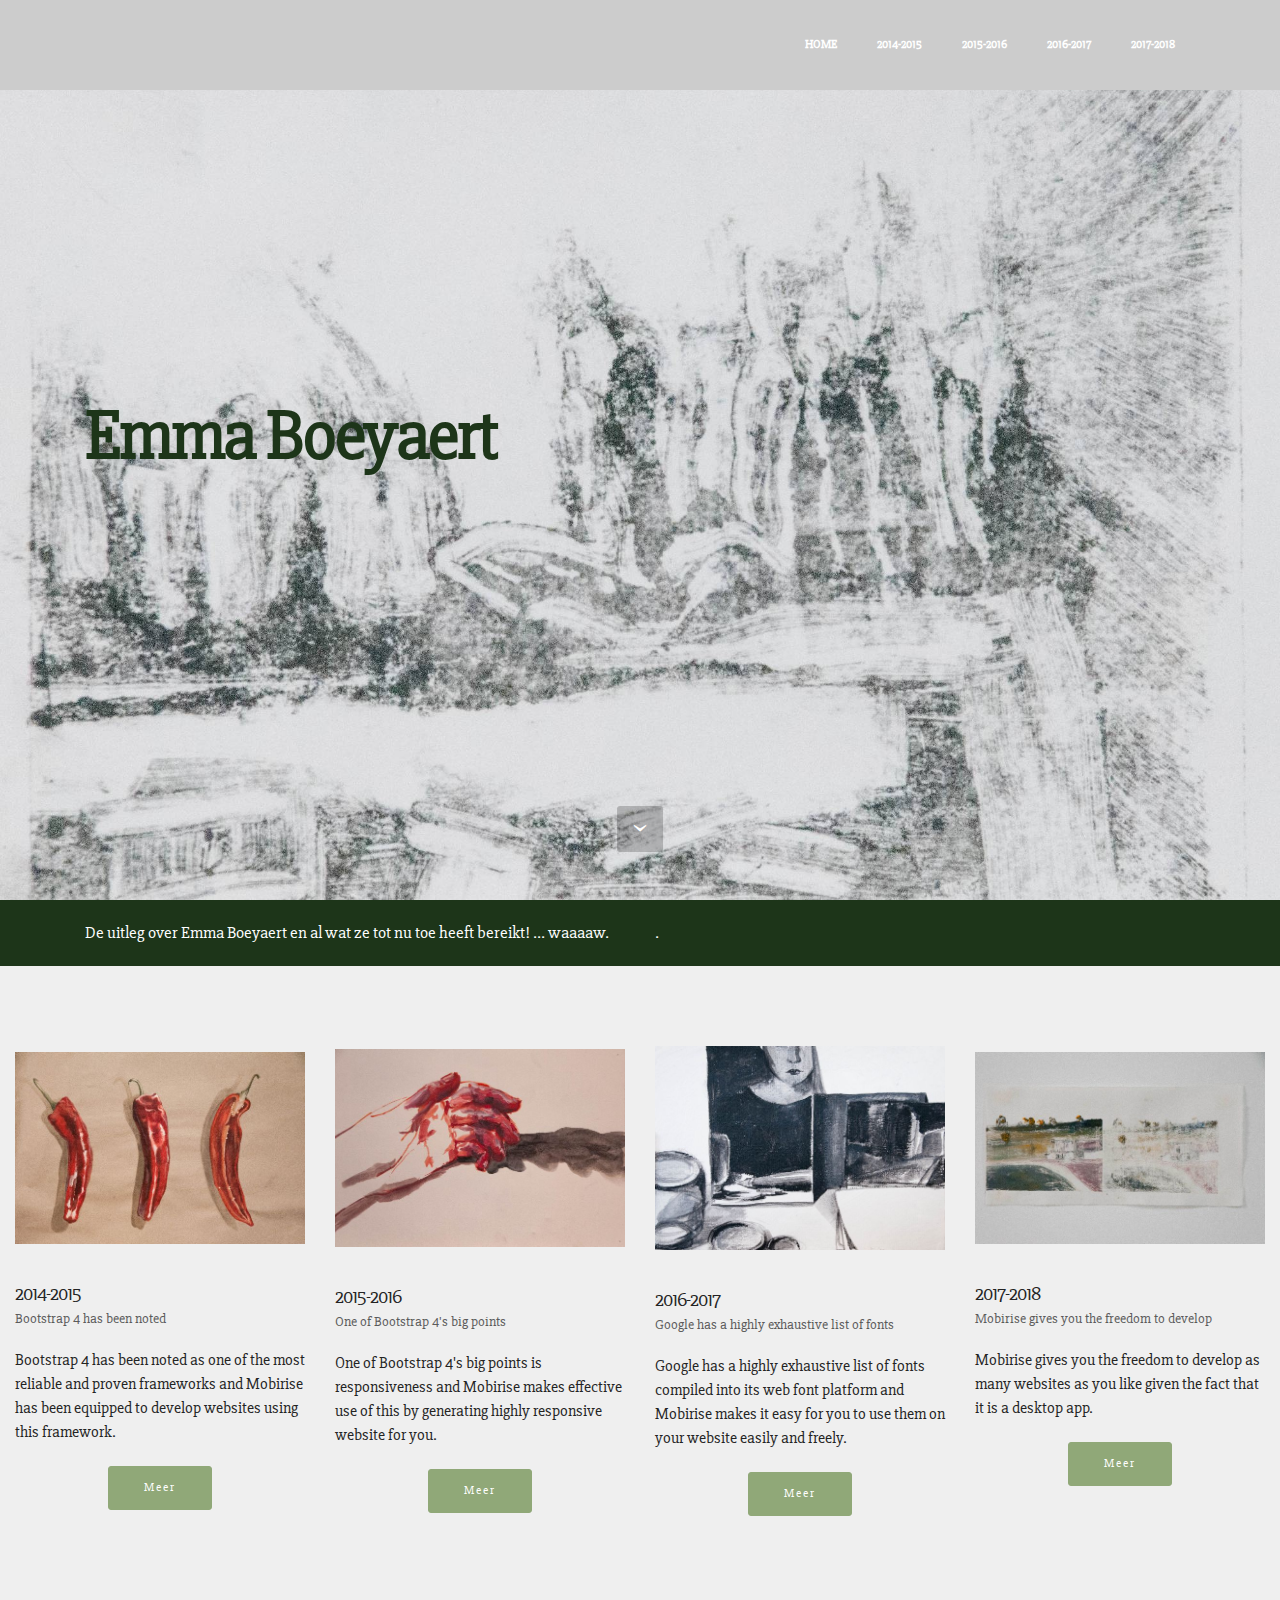
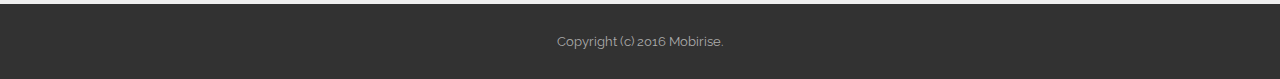
<file: index.html>
<!DOCTYPE html>
<html>
<head>
  <!-- Site made with Mobirise Website Builder v4.4.1, https://mobirise.com -->
  <meta charset="UTF-8">
  <meta http-equiv="X-UA-Compatible" content="IE=edge">
  <meta name="generator" content="Mobirise v4.4.1, mobirise.com">
  <meta name="viewport" content="width=device-width, initial-scale=1">
  <link rel="shortcut icon" href="assets/images/logo.png" type="image/x-icon">
  <meta name="description" content="">
  
  <link rel="stylesheet" href="https://fonts.googleapis.com/css?family=Montserrat:400,700">
  <link rel="stylesheet" href="https://fonts.googleapis.com/css?family=Raleway:100,100i,200,200i,300,300i,400,400i,500,500i,600,600i,700,700i,800,800i,900,900i">
  <link rel="stylesheet" href="assets/bootstrap-material-design-font/css/material.css">
  <link rel="stylesheet" href="https://fonts.googleapis.com/css?family=Lora:400,700,400italic,700italic&subset=latin">
  <link rel="stylesheet" href="assets/tether/tether.min.css">
  <link rel="stylesheet" href="assets/bootstrap/css/bootstrap.min.css">
  <link rel="stylesheet" href="assets/dropdown/css/style.css">
  <link rel="stylesheet" href="assets/theme/css/style.css">
  <link rel="stylesheet" href="assets/mobirise/css/mbr-additional.css" type="text/css">
  
  
  
</head>
<body>
<section id="ext_menu-j" data-rv-view="10">

    <nav class="navbar navbar-dropdown navbar-fixed-top">
        <div class="container">

            <div class="mbr-table">
                
                <div class="mbr-table-cell">

                    <button class="navbar-toggler pull-xs-right hidden-md-up" type="button" data-toggle="collapse" data-target="#exCollapsingNavbar">
                        <div class="hamburger-icon"></div>
                    </button>

                    <ul class="nav-dropdown collapse pull-xs-right nav navbar-nav navbar-toggleable-sm" id="exCollapsingNavbar"><li class="nav-item dropdown"><a class="nav-link link" href="index.html" aria-expanded="false">HOME</a></li><li class="nav-item"><a class="nav-link link" href="page2.html" aria-expanded="false">2014-2015</a></li><li class="nav-item"><a class="nav-link link" href="page3.html" aria-expanded="false">2015-2016</a></li><li class="nav-item dropdown open"><a class="nav-link link" href="page4.html" aria-expanded="false">2016-2017</a></li><li class="nav-item"><a class="nav-link link" href="page5.html" aria-expanded="false">2017-2018</a></li></ul>
                    <button hidden="" class="navbar-toggler navbar-close" type="button" data-toggle="collapse" data-target="#exCollapsingNavbar">
                        <div class="close-icon"></div>
                    </button>

                </div>
            </div>

        </div>
    </nav>

</section>

<section class="engine"><a href="https://mobirise.co/m">bootstrap table</a></section><section class="mbr-section mbr-section-hero mbr-section-full mbr-section-with-arrow mbr-after-navbar" id="header5-7" data-rv-view="2" style="background-image: url(assets/images/-dsc3844-1-2000x1666.jpg);">

    

    <div class="mbr-table-cell">

        <div class="container">
            <div class="row">
                <div class="mbr-section col-md-10">

                    <h1 class="mbr-section-title display-1">Emma Boeyaert</h1>
                    
                    
                </div>
            </div>
        </div>
    </div>

    <div class="mbr-arrow mbr-arrow-floating" aria-hidden="true"><a href="#content6-g"><i class="mbr-arrow-icon"></i></a></div>

</section>

<section class="mbr-section article mbr-section__container" id="content6-g" data-rv-view="5" style="background-color: rgb(29, 53, 25); padding-top: 20px; padding-bottom: 20px;">

    <div class="container">
        <div class="row">
            <div class="col-xs-12 col-md-6 lead"><p>De uitleg over Emma Boeyaert en al wat ze tot nu toe heeft bereikt! ... waaaaw.</p></div>
            <div class="col-xs-12 col-md-6 lead"><p>.</p></div>
        </div>
    </div>

</section>

<section class="mbr-cards mbr-section mbr-section-nopadding" id="features3-h" data-rv-view="7" style="background-color: rgb(239, 239, 239);">

    

    <div class="mbr-cards-row row">
        <div class="mbr-cards-col col-xs-12 col-lg-3" style="padding-top: 80px; padding-bottom: 80px;">
            <div class="container">
              <div class="card cart-block">
                  <div class="card-img"><img src="assets/images/-dsc3910-600x398.jpg" class="card-img-top"></div>
                  <div class="card-block">
                    <h4 class="card-title"><span style="font-weight: normal;">2014-2015</span></h4>
                    <h5 class="card-subtitle">Bootstrap 4 has been noted</h5>
                    <p class="card-text">Bootstrap 4 has been noted as one of the most reliable and proven frameworks and Mobirise has been equipped to develop websites using this framework.</p>
                    <div class="card-btn"><a href="page2.html" class="btn btn-success">Meer</a></div>
                    </div>
                </div>
            </div>
        </div>
        <div class="mbr-cards-col col-xs-12 col-lg-3" style="padding-top: 80px; padding-bottom: 80px;">
            <div class="container">
                <div class="card cart-block">
                    <div class="card-img"><img src="assets/images/-dsc3943-600x411.jpg" class="card-img-top"></div>
                    <div class="card-block">
                        <h4 class="card-title"><span style="font-weight: normal;">2015-2016</span></h4>
                        <h5 class="card-subtitle">One of Bootstrap 4's big points</h5>
                        <p class="card-text">One of Bootstrap 4's big points is responsiveness and Mobirise makes effective use of this by generating highly responsive website for you.</p>
                        <div class="card-btn"><a href="page3.html" class="btn btn-success">Meer</a></div>
                    </div>
                </div>
            </div>
        </div>
        <div class="mbr-cards-col col-xs-12 col-lg-3" style="padding-top: 80px; padding-bottom: 80px;">
            <div class="container">
                <div class="card cart-block">
                    <div class="card-img"><img src="assets/images/-dsc3988-600x423.jpg" class="card-img-top"></div>
                    <div class="card-block">
                        <h4 class="card-title"><span style="font-weight: normal;">2016-2017</span></h4>
                        <h5 class="card-subtitle">Google has a highly exhaustive list of fonts</h5>
                        <p class="card-text">Google has a highly exhaustive list of fonts compiled into its web font platform and Mobirise makes it easy for you to use them on your website easily and freely.</p>
                        <div class="card-btn"><a href="page4.html" class="btn btn-success">Meer</a></div>
                    </div>
                </div>
            </div>
        </div>
        <div class="mbr-cards-col col-xs-12 col-lg-3" style="padding-top: 80px; padding-bottom: 80px;">
            <div class="container">
                <div class="card cart-block">
                    <div class="card-img"><img src="assets/images/-dsc3840-1-600x398.jpg" class="card-img-top"></div>
                    <div class="card-block">
                        <h4 class="card-title"><span style="font-weight: normal;">2017-2018</span></h4>
                        <h5 class="card-subtitle">Mobirise gives you the freedom to develop</h5>
                        <p class="card-text">Mobirise gives you the freedom to develop as many websites as you like given the fact that it is a desktop app.</p>
                        <div class="card-btn"><a href="page5.html" class="btn btn-success">Meer</a></div>
                    </div>
                </div>
            </div>
        </div>
        
        
    </div>
</section>

<footer class="mbr-small-footer mbr-section mbr-section-nopadding" id="footer1-2" data-rv-view="0" style="background-color: rgb(50, 50, 50); padding-top: 1.75rem; padding-bottom: 1.75rem;">
    
    <div class="container text-xs-center">
        <p>Copyright (c) 2016 Mobirise.</p>
    </div>
</footer>


  <script src="assets/web/assets/jquery/jquery.min.js"></script>
  <script src="assets/tether/tether.min.js"></script>
  <script src="assets/bootstrap/js/bootstrap.min.js"></script>
  <script src="assets/smooth-scroll/smooth-scroll.js"></script>
  <script src="assets/dropdown/js/script.min.js"></script>
  <script src="assets/touch-swipe/jquery.touch-swipe.min.js"></script>
  <script src="assets/theme/js/script.js"></script>
  
  
 <div id="scrollToTop" class="scrollToTop mbr-arrow-up"><a style="text-align: center;"><i class="mbr-arrow-up-icon"></i></a></div>
  </body>
</html>
</file>
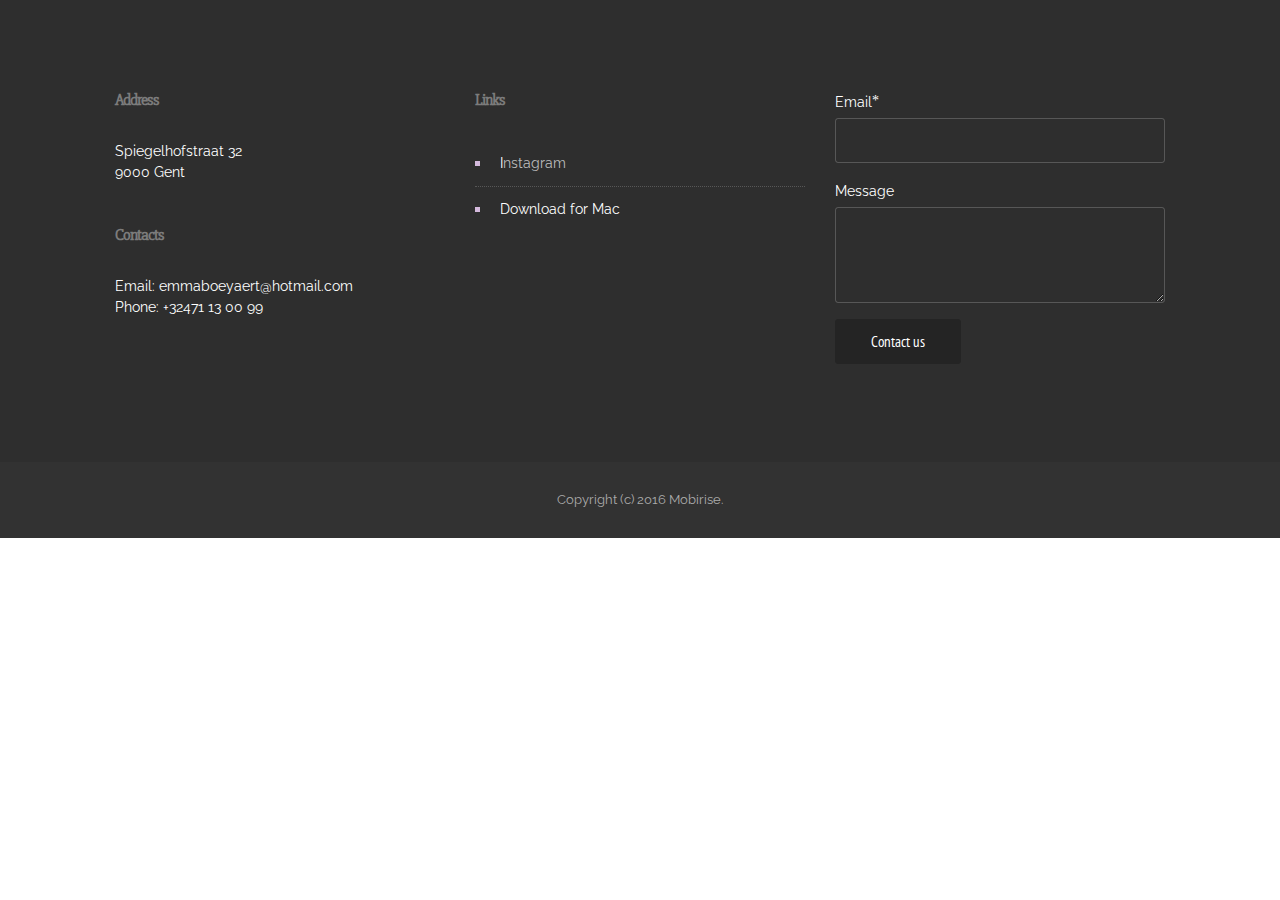
<file: page1.html>
<!DOCTYPE html>
<html>
<head>
  <!-- Site made with Mobirise Website Builder v4.4.1, https://mobirise.com -->
  <meta charset="UTF-8">
  <meta http-equiv="X-UA-Compatible" content="IE=edge">
  <meta name="generator" content="Mobirise v4.4.1, mobirise.com">
  <meta name="viewport" content="width=device-width, initial-scale=1">
  <link rel="shortcut icon" href="assets/images/logo.png" type="image/x-icon">
  <meta name="description" content="Web Maker Description">
  <title>Contact</title>
  <link rel="stylesheet" href="https://fonts.googleapis.com/css?family=Lora:400,700,400italic,700italic&subset=latin">
  <link rel="stylesheet" href="https://fonts.googleapis.com/css?family=Montserrat:400,700">
  <link rel="stylesheet" href="https://fonts.googleapis.com/css?family=Raleway:100,100i,200,200i,300,300i,400,400i,500,500i,600,600i,700,700i,800,800i,900,900i">
  <link rel="stylesheet" href="assets/bootstrap-material-design-font/css/material.css">
  <link rel="stylesheet" href="assets/tether/tether.min.css">
  <link rel="stylesheet" href="assets/bootstrap/css/bootstrap.min.css">
  <link rel="stylesheet" href="assets/theme/css/style.css">
  <link rel="stylesheet" href="assets/mobirise/css/mbr-additional.css" type="text/css">
  
  
  
</head>
<body>
<section class="mbr-footer footer4 mbr-section mbr-section-md-padding" id="contacts4-k" data-rv-view="14" style="background-color: rgb(46, 46, 46); padding-top: 90px; padding-bottom: 90px;">
    
    <div class="container">
        <div class="mbr-contacts row">
            <div class="col-sm-8">
                <div class="row">
                    <div class="col-sm-6">
                        <p><strong>Address</strong><br>Spiegelhofstraat 32<br>9000 Gent<br><br><br>
<strong>Contacts</strong><br>
Email: emmaboeyaert@hotmail.com<br>
Phone: +32471 13 00 99<br><br></p>
                    </div>
                    <div class="col-sm-6"><p class="mbr-contacts__text"><strong>Links</strong></p><ul class="mbr-contacts__list"><li><a class="text-white" href="https://mobirise.com/mobirise-free-win.zip">I</a>nstagram</li><li><a class="text-white" href="https://www.instagram.com/emmappemma/">Download for Mac</a></li></ul></div>
                </div>
            </div>
            <div class="col-sm-4" data-form-type="formoid">
                <div data-form-alert="true">
                    <div hidden="" data-form-alert-success="true">Thanks for filling out form!</div>
                </div>
                <form action="https://mobirise.com/" method="post" data-form-title="MESSAGE">
                    <input type="hidden" value="Oey0BCbZrxUJ0E9oKE15aDvzY2gVAzzfBa4q7FQhDfPmpqKsVpo2GYyqSpBncoIGEX1Te816L9TcT+AX3XpmKQ4fq/5Cfh/WKwRMun8fPbwe+BbDgVA9RkpJX64r7qIp" data-form-email="true">
                    
                    <div class="form-group">
                        <label class="form-control-label" for="contacts4-k-email">Email<span class="form-asterisk">*</span></label>
                        <input type="email" class="form-control input-sm input-inverse" name="email" required="" data-form-field="Email" id="contacts4-k-email">
                    </div>
                    
                    <div class="form-group">
                        <label class="form-control-label" for="contacts4-k-message">Message</label>
                        <textarea class="form-control input-sm input-inverse" name="message" data-form-field="Message" rows="4" id="contacts4-k-message"></textarea>
                    </div>
                    <div class="mbr-buttons mbr-buttons--right btn-inverse"><button type="submit" class="btn btn-sm btn-black">Contact us</button></div>
                </form>
            </div>
        </div>
    </div>
</section>

<section class="engine"><a href="https://mobirise.co/c">free web page maker</a></section><footer class="mbr-small-footer mbr-section mbr-section-nopadding" id="footer1-i" data-rv-view="12" style="background-color: rgb(50, 50, 50); padding-top: 1.75rem; padding-bottom: 1.75rem;">
    
    <div class="container text-xs-center">
        <p>Copyright (c) 2016 Mobirise.</p>
    </div>
</footer>


  <script src="assets/web/assets/jquery/jquery.min.js"></script>
  <script src="assets/tether/tether.min.js"></script>
  <script src="assets/bootstrap/js/bootstrap.min.js"></script>
  <script src="assets/smooth-scroll/smooth-scroll.js"></script>
  <script src="assets/theme/js/script.js"></script>
  <script src="assets/formoid/formoid.min.js"></script>
  
  
 <div id="scrollToTop" class="scrollToTop mbr-arrow-up"><a style="text-align: center;"><i class="mbr-arrow-up-icon"></i></a></div>
  </body>
</html>
</file>
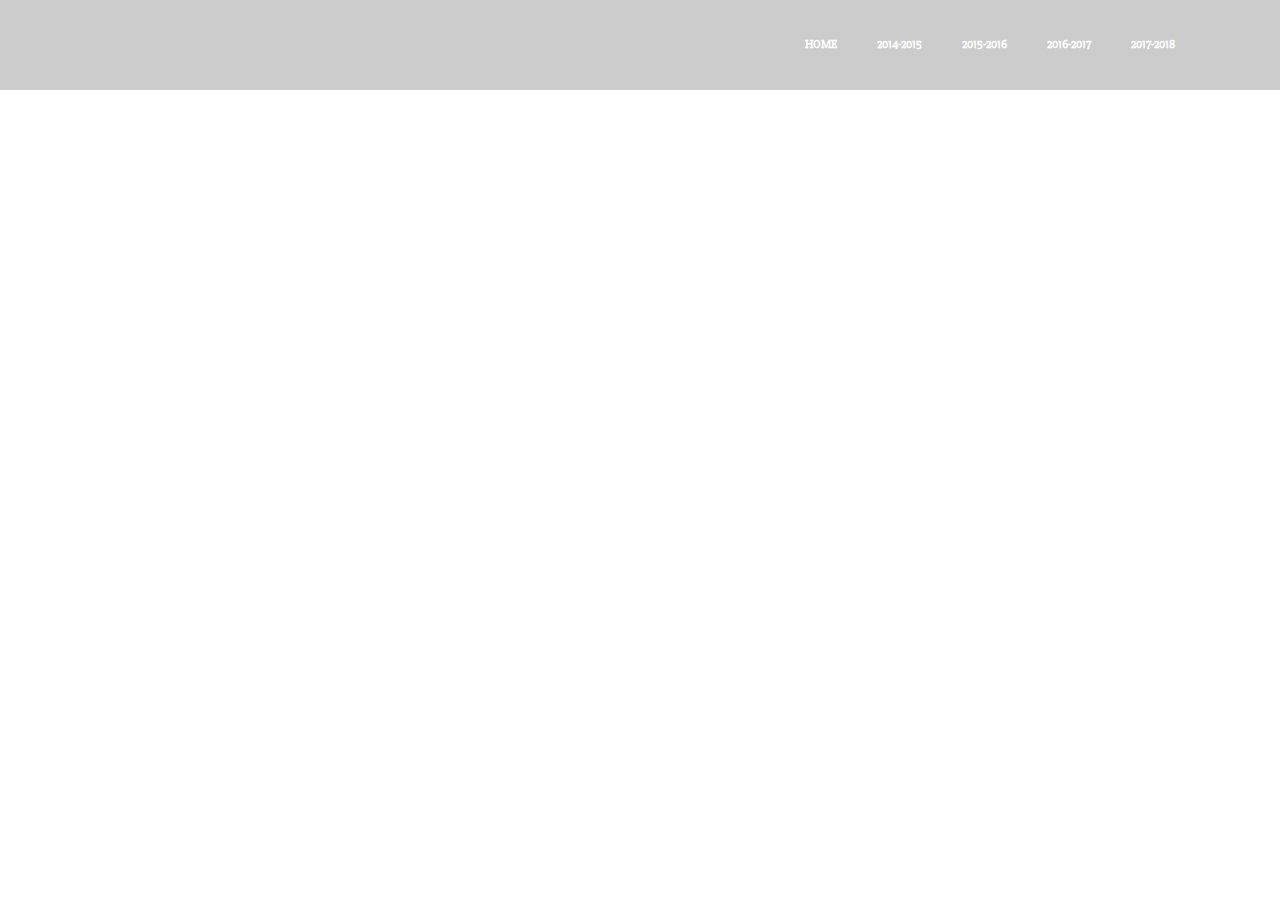
<file: page10.html>
<!DOCTYPE html>
<html>
<head>
  <!-- Site made with Mobirise Website Builder v4.4.1, https://mobirise.com -->
  <meta charset="UTF-8">
  <meta http-equiv="X-UA-Compatible" content="IE=edge">
  <meta name="generator" content="Mobirise v4.4.1, mobirise.com">
  <meta name="viewport" content="width=device-width, initial-scale=1">
  <link rel="shortcut icon" href="assets/images/logo.png" type="image/x-icon">
  <meta name="description" content="Website Maker Description">
  <title>2016-2017 Schetsboek</title>
  <link rel="stylesheet" href="https://fonts.googleapis.com/css?family=Montserrat:400,700">
  <link rel="stylesheet" href="https://fonts.googleapis.com/css?family=Raleway:100,100i,200,200i,300,300i,400,400i,500,500i,600,600i,700,700i,800,800i,900,900i">
  <link rel="stylesheet" href="assets/bootstrap-material-design-font/css/material.css">
  <link rel="stylesheet" href="https://fonts.googleapis.com/css?family=Lora:400,700,400italic,700italic&subset=latin">
  <link rel="stylesheet" href="assets/tether/tether.min.css">
  <link rel="stylesheet" href="assets/bootstrap/css/bootstrap.min.css">
  <link rel="stylesheet" href="assets/dropdown/css/style.css">
  <link rel="stylesheet" href="assets/theme/css/style.css">
  <link rel="stylesheet" href="assets/mobirise/css/mbr-additional.css" type="text/css">
  
  
  
</head>
<body>
<section id="ext_menu-1r" data-rv-view="106">

    <nav class="navbar navbar-dropdown navbar-fixed-top">
        <div class="container">

            <div class="mbr-table">
                
                <div class="mbr-table-cell">

                    <button class="navbar-toggler pull-xs-right hidden-md-up" type="button" data-toggle="collapse" data-target="#exCollapsingNavbar">
                        <div class="hamburger-icon"></div>
                    </button>

                    <ul class="nav-dropdown collapse pull-xs-right nav navbar-nav navbar-toggleable-sm" id="exCollapsingNavbar"><li class="nav-item dropdown"><a class="nav-link link" href="index.html" aria-expanded="false">HOME</a></li><li class="nav-item"><a class="nav-link link" href="page2.html" aria-expanded="false">2014-2015</a></li><li class="nav-item"><a class="nav-link link" href="page3.html" aria-expanded="false">2015-2016</a></li><li class="nav-item dropdown open"><a class="nav-link link" href="page4.html" aria-expanded="false">2016-2017</a></li><li class="nav-item"><a class="nav-link link" href="page5.html" aria-expanded="false">2017-2018</a></li></ul>
                    <button hidden="" class="navbar-toggler navbar-close" type="button" data-toggle="collapse" data-target="#exCollapsingNavbar">
                        <div class="close-icon"></div>
                    </button>

                </div>
            </div>

        </div>
    </nav>

</section>

<section class="engine"><a href="https://mobirise.co">Mobirise</a></section><footer class="mbr-small-footer mbr-section mbr-section-nopadding mbr-after-navbar" id="footer1-1q" data-rv-view="104" style="background-color: rgb(50, 50, 50); padding-top: 1.75rem; padding-bottom: 1.75rem;">
    
    <div class="container text-xs-center">
        <p>Copyright (c) 2016 Mobirise.</p>
    </div>
</footer>


  <script src="assets/web/assets/jquery/jquery.min.js"></script>
  <script src="assets/tether/tether.min.js"></script>
  <script src="assets/bootstrap/js/bootstrap.min.js"></script>
  <script src="assets/smooth-scroll/smooth-scroll.js"></script>
  <script src="assets/dropdown/js/script.min.js"></script>
  <script src="assets/touch-swipe/jquery.touch-swipe.min.js"></script>
  <script src="assets/theme/js/script.js"></script>
  
  
 <div id="scrollToTop" class="scrollToTop mbr-arrow-up"><a style="text-align: center;"><i class="mbr-arrow-up-icon"></i></a></div>
  </body>
</html>
</file>
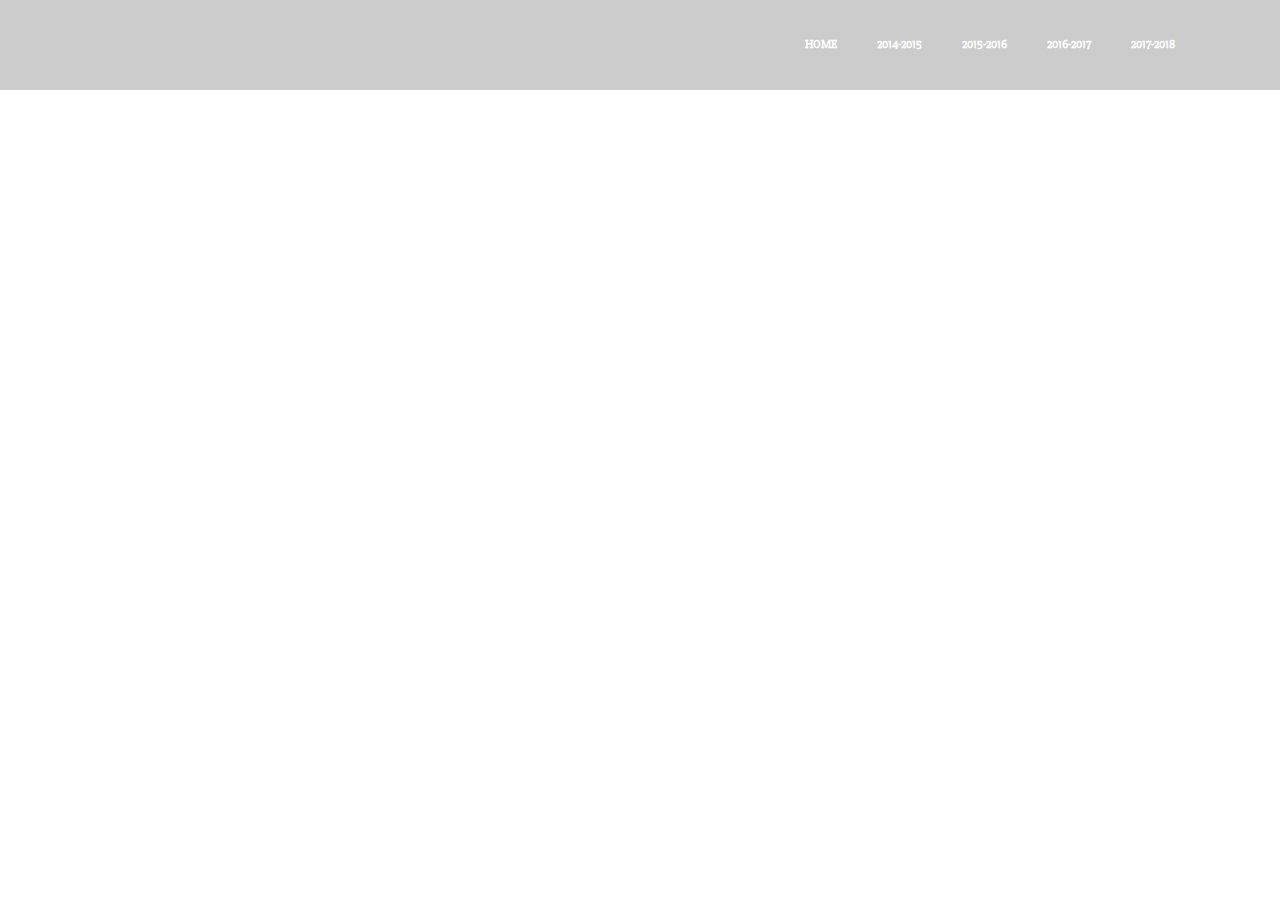
<file: page11.html>
<!DOCTYPE html>
<html>
<head>
  <!-- Site made with Mobirise Website Builder v4.4.1, https://mobirise.com -->
  <meta charset="UTF-8">
  <meta http-equiv="X-UA-Compatible" content="IE=edge">
  <meta name="generator" content="Mobirise v4.4.1, mobirise.com">
  <meta name="viewport" content="width=device-width, initial-scale=1">
  <link rel="shortcut icon" href="assets/images/logo.png" type="image/x-icon">
  <meta name="description" content="Website Maker Description">
  <title>2016-2017 Vrij werk</title>
  <link rel="stylesheet" href="https://fonts.googleapis.com/css?family=Montserrat:400,700">
  <link rel="stylesheet" href="https://fonts.googleapis.com/css?family=Raleway:100,100i,200,200i,300,300i,400,400i,500,500i,600,600i,700,700i,800,800i,900,900i">
  <link rel="stylesheet" href="assets/bootstrap-material-design-font/css/material.css">
  <link rel="stylesheet" href="https://fonts.googleapis.com/css?family=Lora:400,700,400italic,700italic&subset=latin">
  <link rel="stylesheet" href="assets/tether/tether.min.css">
  <link rel="stylesheet" href="assets/bootstrap/css/bootstrap.min.css">
  <link rel="stylesheet" href="assets/dropdown/css/style.css">
  <link rel="stylesheet" href="assets/theme/css/style.css">
  <link rel="stylesheet" href="assets/mobirise/css/mbr-additional.css" type="text/css">
  
  
  
</head>
<body>
<section id="ext_menu-1t" data-rv-view="110">

    <nav class="navbar navbar-dropdown navbar-fixed-top">
        <div class="container">

            <div class="mbr-table">
                
                <div class="mbr-table-cell">

                    <button class="navbar-toggler pull-xs-right hidden-md-up" type="button" data-toggle="collapse" data-target="#exCollapsingNavbar">
                        <div class="hamburger-icon"></div>
                    </button>

                    <ul class="nav-dropdown collapse pull-xs-right nav navbar-nav navbar-toggleable-sm" id="exCollapsingNavbar"><li class="nav-item dropdown"><a class="nav-link link" href="index.html" aria-expanded="false">HOME</a></li><li class="nav-item"><a class="nav-link link" href="page2.html" aria-expanded="false">2014-2015</a></li><li class="nav-item"><a class="nav-link link" href="page3.html" aria-expanded="false">2015-2016</a></li><li class="nav-item dropdown open"><a class="nav-link link" href="page4.html" aria-expanded="false">2016-2017</a></li><li class="nav-item"><a class="nav-link link" href="page5.html" aria-expanded="false">2017-2018</a></li></ul>
                    <button hidden="" class="navbar-toggler navbar-close" type="button" data-toggle="collapse" data-target="#exCollapsingNavbar">
                        <div class="close-icon"></div>
                    </button>

                </div>
            </div>

        </div>
    </nav>

</section>

<section class="engine"><a href="https://mobirise.co/a">free web builder</a></section><footer class="mbr-small-footer mbr-section mbr-section-nopadding mbr-after-navbar" id="footer1-1s" data-rv-view="108" style="background-color: rgb(50, 50, 50); padding-top: 1.75rem; padding-bottom: 1.75rem;">
    
    <div class="container text-xs-center">
        <p>Copyright (c) 2016 Mobirise.</p>
    </div>
</footer>


  <script src="assets/web/assets/jquery/jquery.min.js"></script>
  <script src="assets/tether/tether.min.js"></script>
  <script src="assets/bootstrap/js/bootstrap.min.js"></script>
  <script src="assets/smooth-scroll/smooth-scroll.js"></script>
  <script src="assets/dropdown/js/script.min.js"></script>
  <script src="assets/touch-swipe/jquery.touch-swipe.min.js"></script>
  <script src="assets/theme/js/script.js"></script>
  
  
 <div id="scrollToTop" class="scrollToTop mbr-arrow-up"><a style="text-align: center;"><i class="mbr-arrow-up-icon"></i></a></div>
  </body>
</html>
</file>
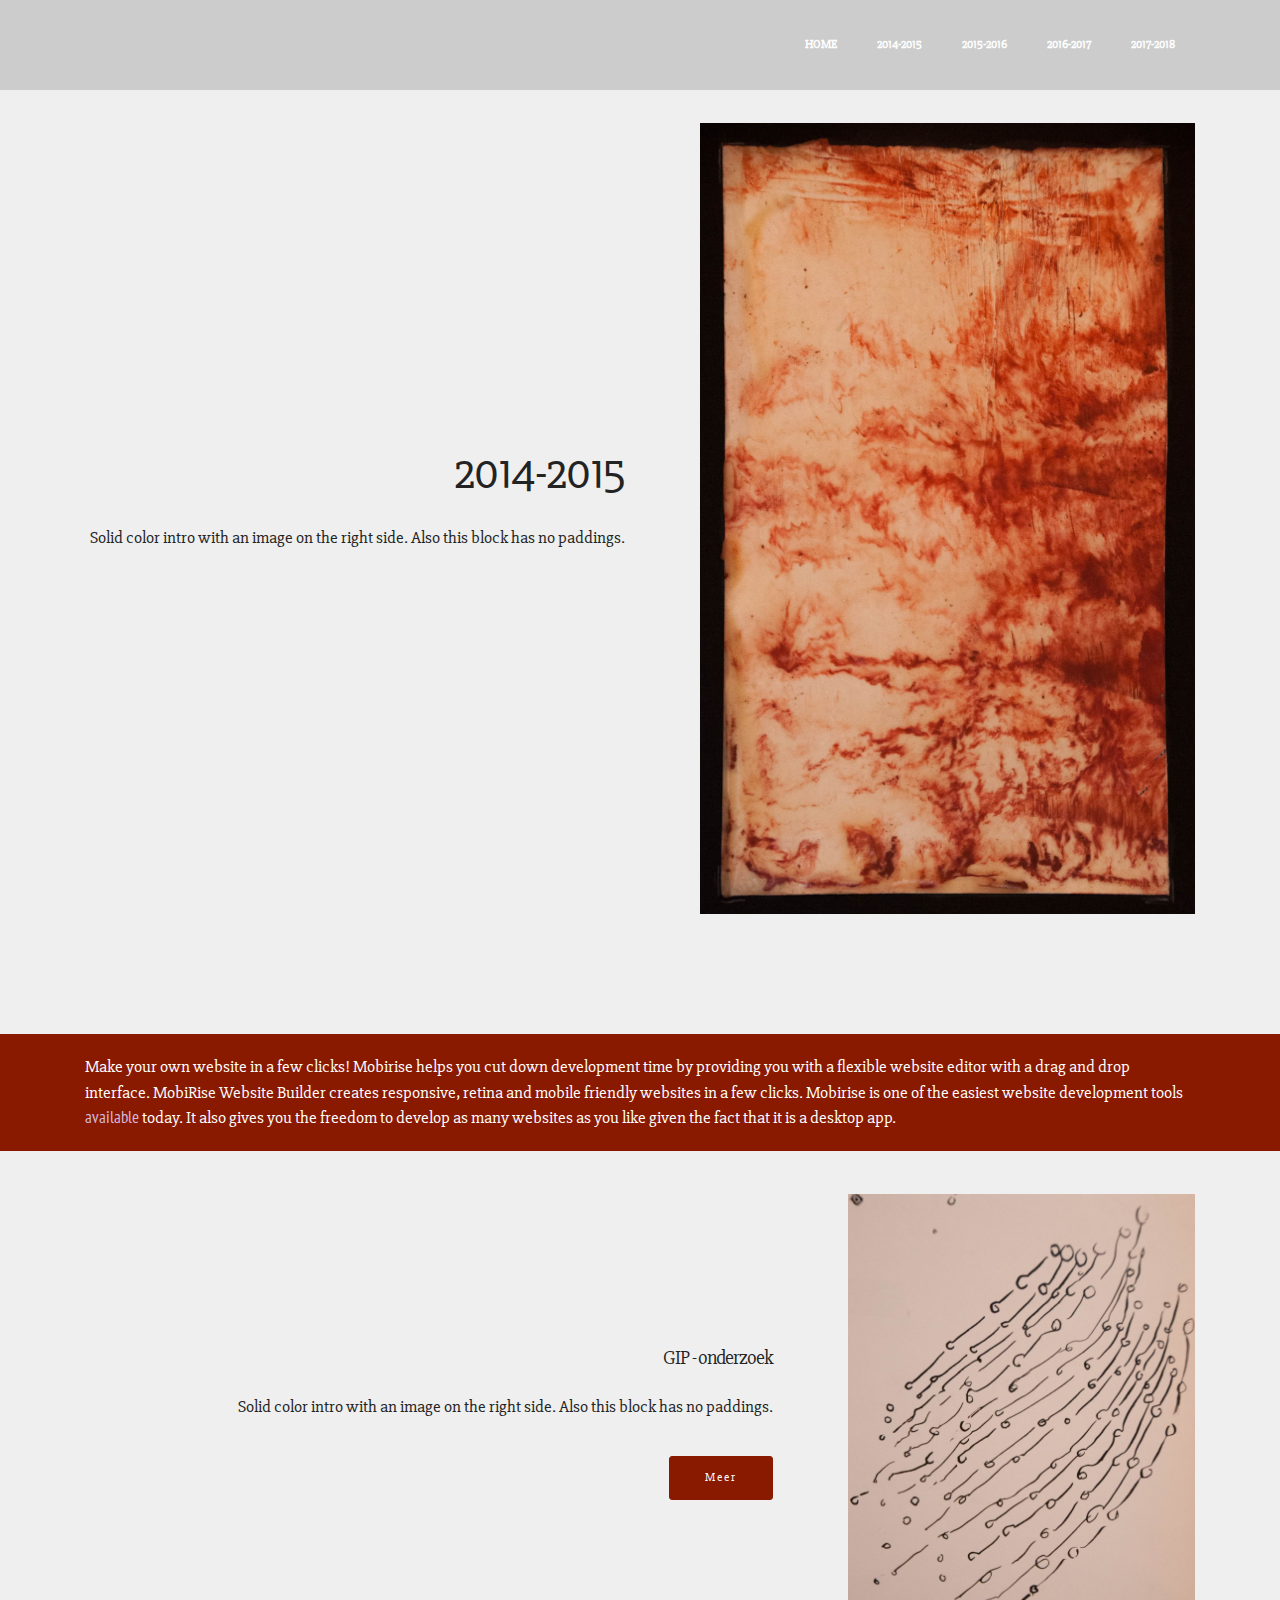
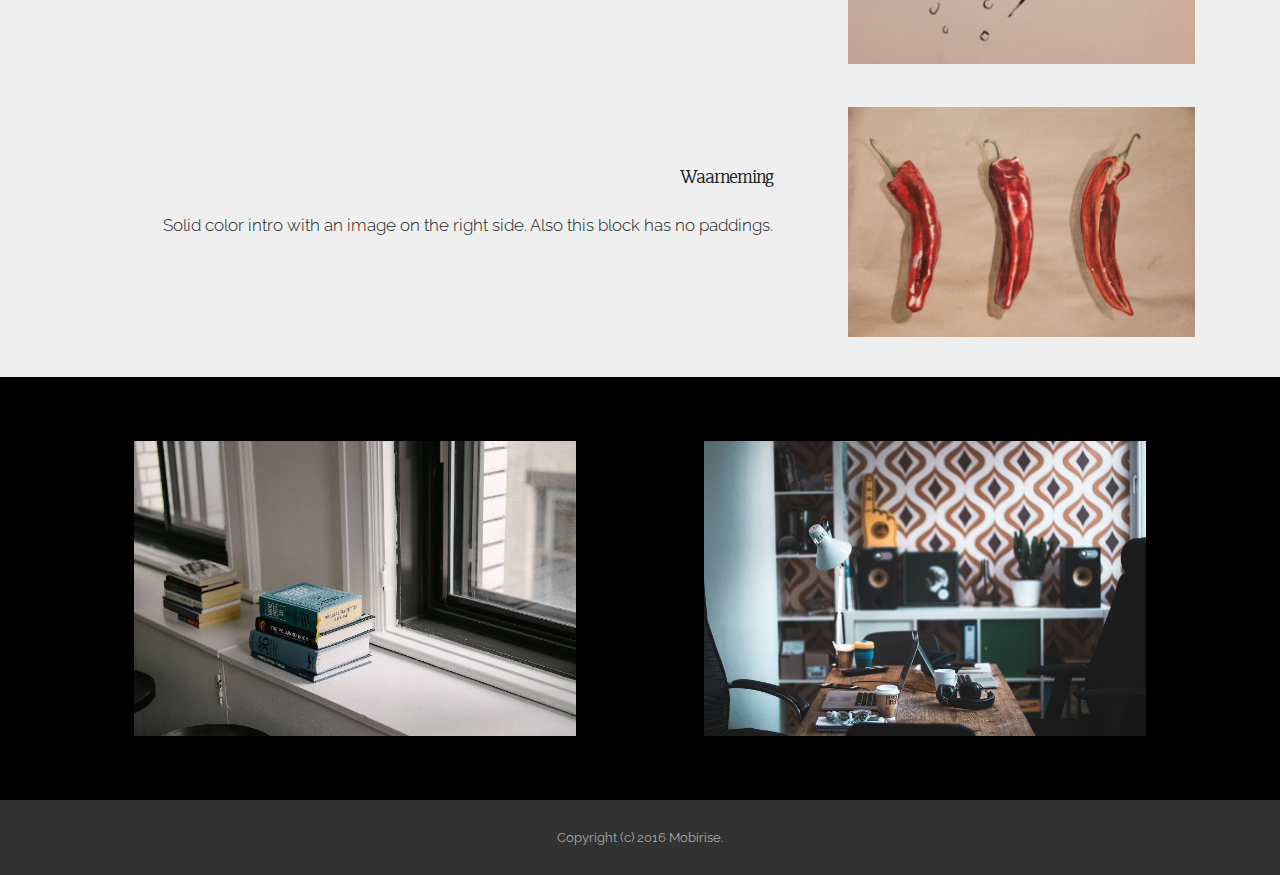
<file: page2.html>
<!DOCTYPE html>
<html>
<head>
  <!-- Site made with Mobirise Website Builder v4.4.1, https://mobirise.com -->
  <meta charset="UTF-8">
  <meta http-equiv="X-UA-Compatible" content="IE=edge">
  <meta name="generator" content="Mobirise v4.4.1, mobirise.com">
  <meta name="viewport" content="width=device-width, initial-scale=1">
  <link rel="shortcut icon" href="assets/images/logo.png" type="image/x-icon">
  <meta name="description" content="Web Site Creator Description">
  <title>2014-2015</title>
  <link rel="stylesheet" href="assets/et-line-font-plugin/style.css">
  <link rel="stylesheet" href="https://fonts.googleapis.com/css?family=Montserrat:400,700">
  <link rel="stylesheet" href="https://fonts.googleapis.com/css?family=Raleway:100,100i,200,200i,300,300i,400,400i,500,500i,600,600i,700,700i,800,800i,900,900i">
  <link rel="stylesheet" href="assets/bootstrap-material-design-font/css/material.css">
  <link rel="stylesheet" href="https://fonts.googleapis.com/css?family=Lora:400,700,400italic,700italic&subset=latin">
  <link rel="stylesheet" href="assets/tether/tether.min.css">
  <link rel="stylesheet" href="assets/bootstrap/css/bootstrap.min.css">
  <link rel="stylesheet" href="assets/dropdown/css/style.css">
  <link rel="stylesheet" href="assets/theme/css/style.css">
  <link rel="stylesheet" href="assets/mobirise-gallery/style.css">
  <link rel="stylesheet" href="assets/mobirise/css/mbr-additional.css" type="text/css">
  
  
  
</head>
<body>
<section id="ext_menu-m" data-rv-view="28">

    <nav class="navbar navbar-dropdown navbar-fixed-top">
        <div class="container">

            <div class="mbr-table">
                
                <div class="mbr-table-cell">

                    <button class="navbar-toggler pull-xs-right hidden-md-up" type="button" data-toggle="collapse" data-target="#exCollapsingNavbar">
                        <div class="hamburger-icon"></div>
                    </button>

                    <ul class="nav-dropdown collapse pull-xs-right nav navbar-nav navbar-toggleable-sm" id="exCollapsingNavbar"><li class="nav-item dropdown"><a class="nav-link link" href="index.html" aria-expanded="false">HOME</a></li><li class="nav-item"><a class="nav-link link" href="page2.html" aria-expanded="false">2014-2015</a></li><li class="nav-item"><a class="nav-link link" href="page3.html" aria-expanded="false">2015-2016</a></li><li class="nav-item dropdown open"><a class="nav-link link" href="page4.html" aria-expanded="false">2016-2017</a></li><li class="nav-item"><a class="nav-link link" href="page5.html" aria-expanded="false">2017-2018</a></li></ul>
                    <button hidden="" class="navbar-toggler navbar-close" type="button" data-toggle="collapse" data-target="#exCollapsingNavbar">
                        <div class="close-icon"></div>
                    </button>

                </div>
            </div>

        </div>
    </nav>

</section>

<section class="engine"><a href="https://mobirise.co/k">bootstrap templates</a></section><section class="mbr-section mbr-after-navbar" id="msg-box5-15" data-rv-view="23" style="background-color: rgb(239, 239, 239); padding-top: 120px; padding-bottom: 120px;">

    
    <div class="container">
        <div class="row">
            <div class="mbr-table-md-up">

              

              <div class="mbr-table-cell col-md-5 text-xs-center text-md-right content-size">
                  <h3 class="mbr-section-title display-2"><span style="font-weight: normal;">2014-2015</span></h3>
                  <div class="lead">

                    <p>Solid color intro with an image on the right side. Also this block has no paddings.</p>

                  </div>

                  
              </div>


              


              <div class="mbr-table-cell mbr-left-padding-md-up mbr-valign-top col-md-7 image-size" style="width: 50%;">
                  <div class="mbr-figure"><img src="assets/images/-dsc3894-1400x2237.jpg"></div>
              </div>

            </div>
        </div>
    </div>

</section>

<section class="mbr-section article mbr-section__container" id="content1-u" data-rv-view="30" style="background-color: rgb(137, 26, 0); padding-top: 20px; padding-bottom: 20px;">

    <div class="container">
        <div class="row">
            <div class="col-xs-12 lead"><p>Make your own website in a few clicks! Mobirise helps you cut down development time by providing you with a flexible website editor with a drag and drop interface. MobiRise Website Builder creates responsive, retina and mobile friendly websites in a few clicks. Mobirise is one of the easiest website development tools <a href="http://google.com/">available</a> today. It also gives you the freedom to develop as many websites as you like given the fact that it is a desktop app.</p></div>
        </div>
    </div>

</section>

<section class="mbr-section" id="msg-box5-17" data-rv-view="32" style="background-color: rgb(239, 239, 239); padding-top: 40px; padding-bottom: 0px;">

    
    <div class="container">
        <div class="row">
            <div class="mbr-table-md-up">

              

              <div class="mbr-table-cell col-md-5 text-xs-center text-md-right content-size">
                  <h3 class="mbr-section-title display-2"><span style="font-weight: normal;">GIP -</span> <span style="font-weight: normal;">onderzoek</span></h3>
                  <div class="lead">

                    <p>Solid color intro with an image on the right side. Also this block has no paddings.</p>

                  </div>

                  <div><a class="btn btn-info" href="page6.html">Meer</a></div>
              </div>


              


              <div class="mbr-table-cell mbr-left-padding-md-up mbr-valign-top col-md-7 image-size" style="width: 37%;">
                  <div class="mbr-figure"><img src="assets/images/-dsc3898-1399x1896.jpg"></div>
              </div>

            </div>
        </div>
    </div>

</section>

<section class="mbr-section" id="msg-box5-18" data-rv-view="35" style="background-color: rgb(239, 239, 239); padding-top: 40px; padding-bottom: 40px;">

    
    <div class="container">
        <div class="row">
            <div class="mbr-table-md-up">

              

              <div class="mbr-table-cell col-md-5 text-xs-center text-md-right content-size">
                  <h3 class="mbr-section-title display-2"><span style="font-weight: normal;">Waarneming</span></h3>
                  <div class="lead">

                    <p>Solid color intro with an image on the right side. Also this block has no paddings.</p>

                  </div>

                  
              </div>


              


              <div class="mbr-table-cell mbr-left-padding-md-up mbr-valign-top col-md-7 image-size" style="width: 37%;">
                  <div class="mbr-figure"><img src="assets/images/-dsc3910-1400x929.jpg"></div>
              </div>

            </div>
        </div>
    </div>

</section>

<section class="mbr-gallery mbr-section mbr-section-nopadding mbr-slider-carousel" data-filter="false" id="gallery3-1c" data-rv-view="38" style="background-color: rgb(0, 0, 0); padding-top: 0rem; padding-bottom: 0rem;">
    <!-- Filter -->
    

    <!-- Gallery -->
    <div class="mbr-gallery-row container">
        <div class=" mbr-gallery-layout-default">
            <div>
                <div>
                    <div class="mbr-gallery-item mbr-gallery-item__mobirise3 mbr-gallery-item--p4" data-video-url="false" data-tags="Responsive">
                        <div href="#lb-gallery3-1c" data-slide-to="0" data-toggle="modal">
                            
                            

                            <img src="assets/images/windows-books-small.jpg" alt="">
                            
                            <span class="icon-focus"></span>
                            
                        </div>
                    </div><div class="mbr-gallery-item mbr-gallery-item__mobirise3 mbr-gallery-item--p4" data-video-url="false" data-tags="Animated">
                        <div href="#lb-gallery3-1c" data-slide-to="1" data-toggle="modal">
                            
                            

                            <img src="assets/images/working-area-small.jpg" alt="">
                            
                            <span class="icon-focus"></span>
                            
                        </div>
                    </div>
                </div>
            </div>
            <div class="clearfix"></div>
        </div>
    </div>

    <!-- Lightbox -->
    <div data-app-prevent-settings="" class="mbr-slider modal fade carousel slide" tabindex="-1" data-keyboard="true" data-interval="false" id="lb-gallery3-1c">
        <div class="modal-dialog">
            <div class="modal-content">
                <div class="modal-body">
                    
                    <div class="carousel-inner">
                        <div class="carousel-item active">
                            <img src="assets/images/windows-books.jpg" alt="">
                        </div><div class="carousel-item">
                            <img src="assets/images/working-area.jpg" alt="">
                        </div>
                    </div>
                    <a class="left carousel-control" role="button" data-slide="prev" href="#lb-gallery3-1c">
                        <span class="icon-prev" aria-hidden="true"></span>
                        <span class="sr-only">Previous</span>
                    </a>
                    <a class="right carousel-control" role="button" data-slide="next" href="#lb-gallery3-1c">
                        <span class="icon-next" aria-hidden="true"></span>
                        <span class="sr-only">Next</span>
                    </a>

                    <a class="close" href="#" role="button" data-dismiss="modal">
                        <span aria-hidden="true">×</span>
                        <span class="sr-only">Close</span>
                    </a>
                </div>
            </div>
        </div>
    </div>
</section>

<footer class="mbr-small-footer mbr-section mbr-section-nopadding" id="footer1-l" data-rv-view="26" style="background-color: rgb(50, 50, 50); padding-top: 1.75rem; padding-bottom: 1.75rem;">
    
    <div class="container text-xs-center">
        <p>Copyright (c) 2016 Mobirise.</p>
    </div>
</footer>


  <script src="assets/web/assets/jquery/jquery.min.js"></script>
  <script src="assets/tether/tether.min.js"></script>
  <script src="assets/bootstrap/js/bootstrap.min.js"></script>
  <script src="assets/dropdown/js/script.min.js"></script>
  <script src="assets/touch-swipe/jquery.touch-swipe.min.js"></script>
  <script src="assets/masonry/masonry.pkgd.min.js"></script>
  <script src="assets/imagesloaded/imagesloaded.pkgd.min.js"></script>
  <script src="assets/bootstrap-carousel-swipe/bootstrap-carousel-swipe.js"></script>
  <script src="assets/smooth-scroll/smooth-scroll.js"></script>
  <script src="assets/theme/js/script.js"></script>
  <script src="assets/mobirise-gallery/player.min.js"></script>
  <script src="assets/mobirise-gallery/script.js"></script>
  
  
 <div id="scrollToTop" class="scrollToTop mbr-arrow-up"><a style="text-align: center;"><i class="mbr-arrow-up-icon"></i></a></div>
  </body>
</html>
</file>
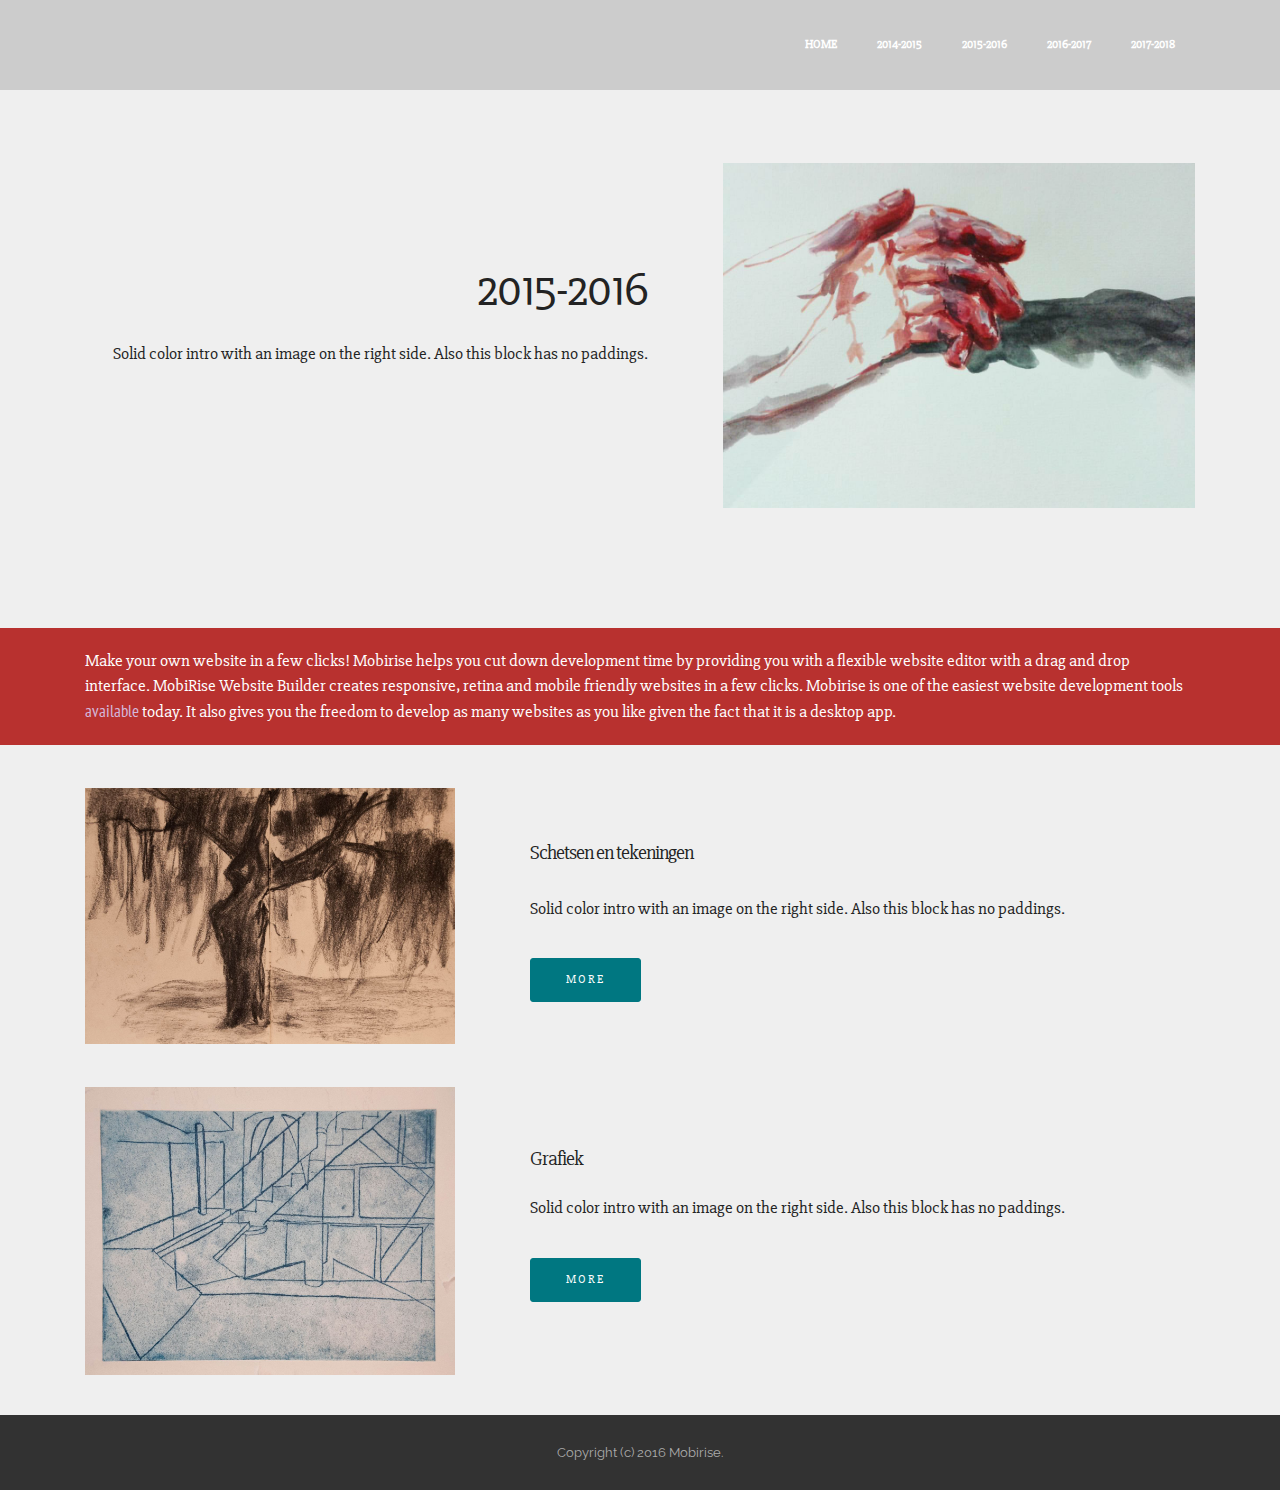
<file: page3.html>
<!DOCTYPE html>
<html>
<head>
  <!-- Site made with Mobirise Website Builder v4.4.1, https://mobirise.com -->
  <meta charset="UTF-8">
  <meta http-equiv="X-UA-Compatible" content="IE=edge">
  <meta name="generator" content="Mobirise v4.4.1, mobirise.com">
  <meta name="viewport" content="width=device-width, initial-scale=1">
  <link rel="shortcut icon" href="assets/images/logo.png" type="image/x-icon">
  <meta name="description" content="Website Maker Description">
  <title>2015-2016</title>
  <link rel="stylesheet" href="https://fonts.googleapis.com/css?family=Montserrat:400,700">
  <link rel="stylesheet" href="https://fonts.googleapis.com/css?family=Raleway:100,100i,200,200i,300,300i,400,400i,500,500i,600,600i,700,700i,800,800i,900,900i">
  <link rel="stylesheet" href="assets/bootstrap-material-design-font/css/material.css">
  <link rel="stylesheet" href="https://fonts.googleapis.com/css?family=Lora:400,700,400italic,700italic&subset=latin">
  <link rel="stylesheet" href="assets/tether/tether.min.css">
  <link rel="stylesheet" href="assets/bootstrap/css/bootstrap.min.css">
  <link rel="stylesheet" href="assets/dropdown/css/style.css">
  <link rel="stylesheet" href="assets/theme/css/style.css">
  <link rel="stylesheet" href="assets/mobirise/css/mbr-additional.css" type="text/css">
  
  
  
</head>
<body>
<section id="ext_menu-o" data-rv-view="54">

    <nav class="navbar navbar-dropdown navbar-fixed-top">
        <div class="container">

            <div class="mbr-table">
                
                <div class="mbr-table-cell">

                    <button class="navbar-toggler pull-xs-right hidden-md-up" type="button" data-toggle="collapse" data-target="#exCollapsingNavbar">
                        <div class="hamburger-icon"></div>
                    </button>

                    <ul class="nav-dropdown collapse pull-xs-right nav navbar-nav navbar-toggleable-sm" id="exCollapsingNavbar"><li class="nav-item dropdown"><a class="nav-link link" href="index.html" aria-expanded="false">HOME</a></li><li class="nav-item"><a class="nav-link link" href="page2.html" aria-expanded="false">2014-2015</a></li><li class="nav-item"><a class="nav-link link" href="page3.html" aria-expanded="false">2015-2016</a></li><li class="nav-item dropdown open"><a class="nav-link link" href="page4.html" aria-expanded="false">2016-2017</a></li><li class="nav-item"><a class="nav-link link" href="page5.html" aria-expanded="false">2017-2018</a></li></ul>
                    <button hidden="" class="navbar-toggler navbar-close" type="button" data-toggle="collapse" data-target="#exCollapsingNavbar">
                        <div class="close-icon"></div>
                    </button>

                </div>
            </div>

        </div>
    </nav>

</section>

<section class="engine"><a href="https://mobirise.co/q">bootstrap carousel</a></section><section class="mbr-section mbr-after-navbar" id="msg-box5-z" data-rv-view="49" style="background-color: rgb(239, 239, 239); padding-top: 160px; padding-bottom: 120px;">

    
    <div class="container">
        <div class="row">
            <div class="mbr-table-md-up">

              

              <div class="mbr-table-cell col-md-5 text-xs-center text-md-right content-size">
                  <h3 class="mbr-section-title display-2"><span style="font-weight: normal;">2015-2016</span></h3>
                  <div class="lead">

                    <p>Solid color intro with an image on the right side. Also this block has no paddings.</p>

                  </div>

                  
              </div>


              


              <div class="mbr-table-cell mbr-left-padding-md-up mbr-valign-top col-md-7 image-size" style="width: 48%;">
                  <div class="mbr-figure"><img src="assets/images/24271405-721328661395592-1173219027-o-1080x788.png"></div>
              </div>

            </div>
        </div>
    </div>

</section>

<section class="mbr-section article mbr-section__container" id="content1-y" data-rv-view="56" style="background-color: rgb(184, 49, 47); padding-top: 20px; padding-bottom: 20px;">

    <div class="container">
        <div class="row">
            <div class="col-xs-12 lead"><p>Make your own website in a few clicks! Mobirise helps you cut down development time by providing you with a flexible website editor with a drag and drop interface. MobiRise Website Builder creates responsive, retina and mobile friendly websites in a few clicks. Mobirise is one of the easiest website development tools <a href="http://google.com/">available</a> today. It also gives you the freedom to develop as many websites as you like given the fact that it is a desktop app.</p></div>
        </div>
    </div>

</section>

<section class="mbr-section" id="msg-box5-1g" data-rv-view="58" style="background-color: rgb(239, 239, 239); padding-top: 40px; padding-bottom: 0px;">

    
    <div class="container">
        <div class="row">
            <div class="mbr-table-md-up">

              <div class="mbr-table-cell mbr-right-padding-md-up mbr-valign-top col-md-7 image-size" style="width: 39%;">
                  <div class="mbr-figure"><img src="assets/images/-dsc3917-1400x971.jpg"></div>
              </div>

              


              <div class="mbr-table-cell col-md-5 text-xs-center text-md-left content-size">
                  <h3 class="mbr-section-title display-2"><span style="font-weight: normal;">Schetsen en tekeningen</span></h3>
                  <div class="lead">

                    <p>Solid color intro with an image on the right side. Also this block has no paddings.</p>

                  </div>

                  <div><a class="btn btn-warning" href="page8.html">MORE</a></div>
              </div>


              

            </div>
        </div>
    </div>

</section>

<section class="mbr-section" id="msg-box5-1h" data-rv-view="61" style="background-color: rgb(239, 239, 239); padding-top: 40px; padding-bottom: 40px;">

    
    <div class="container">
        <div class="row">
            <div class="mbr-table-md-up">

              <div class="mbr-table-cell mbr-right-padding-md-up mbr-valign-top col-md-7 image-size" style="width: 39%;">
                  <div class="mbr-figure"><img src="assets/images/-dsc3958-1400x1090.jpg"></div>
              </div>

              


              <div class="mbr-table-cell col-md-5 text-xs-center text-md-left content-size">
                  <h3 class="mbr-section-title display-2"><span style="font-weight: normal;">Grafiek</span></h3>
                  <div class="lead">

                    <p>Solid color intro with an image on the right side. Also this block has no paddings.</p>

                  </div>

                  <div><a class="btn btn-warning" href="page9.html">MORE</a></div>
              </div>


              

            </div>
        </div>
    </div>

</section>

<footer class="mbr-small-footer mbr-section mbr-section-nopadding" id="footer1-n" data-rv-view="52" style="background-color: rgb(50, 50, 50); padding-top: 1.75rem; padding-bottom: 1.75rem;">
    
    <div class="container text-xs-center">
        <p>Copyright (c) 2016 Mobirise.</p>
    </div>
</footer>


  <script src="assets/web/assets/jquery/jquery.min.js"></script>
  <script src="assets/tether/tether.min.js"></script>
  <script src="assets/bootstrap/js/bootstrap.min.js"></script>
  <script src="assets/smooth-scroll/smooth-scroll.js"></script>
  <script src="assets/dropdown/js/script.min.js"></script>
  <script src="assets/touch-swipe/jquery.touch-swipe.min.js"></script>
  <script src="assets/theme/js/script.js"></script>
  
  
 <div id="scrollToTop" class="scrollToTop mbr-arrow-up"><a style="text-align: center;"><i class="mbr-arrow-up-icon"></i></a></div>
  </body>
</html>
</file>
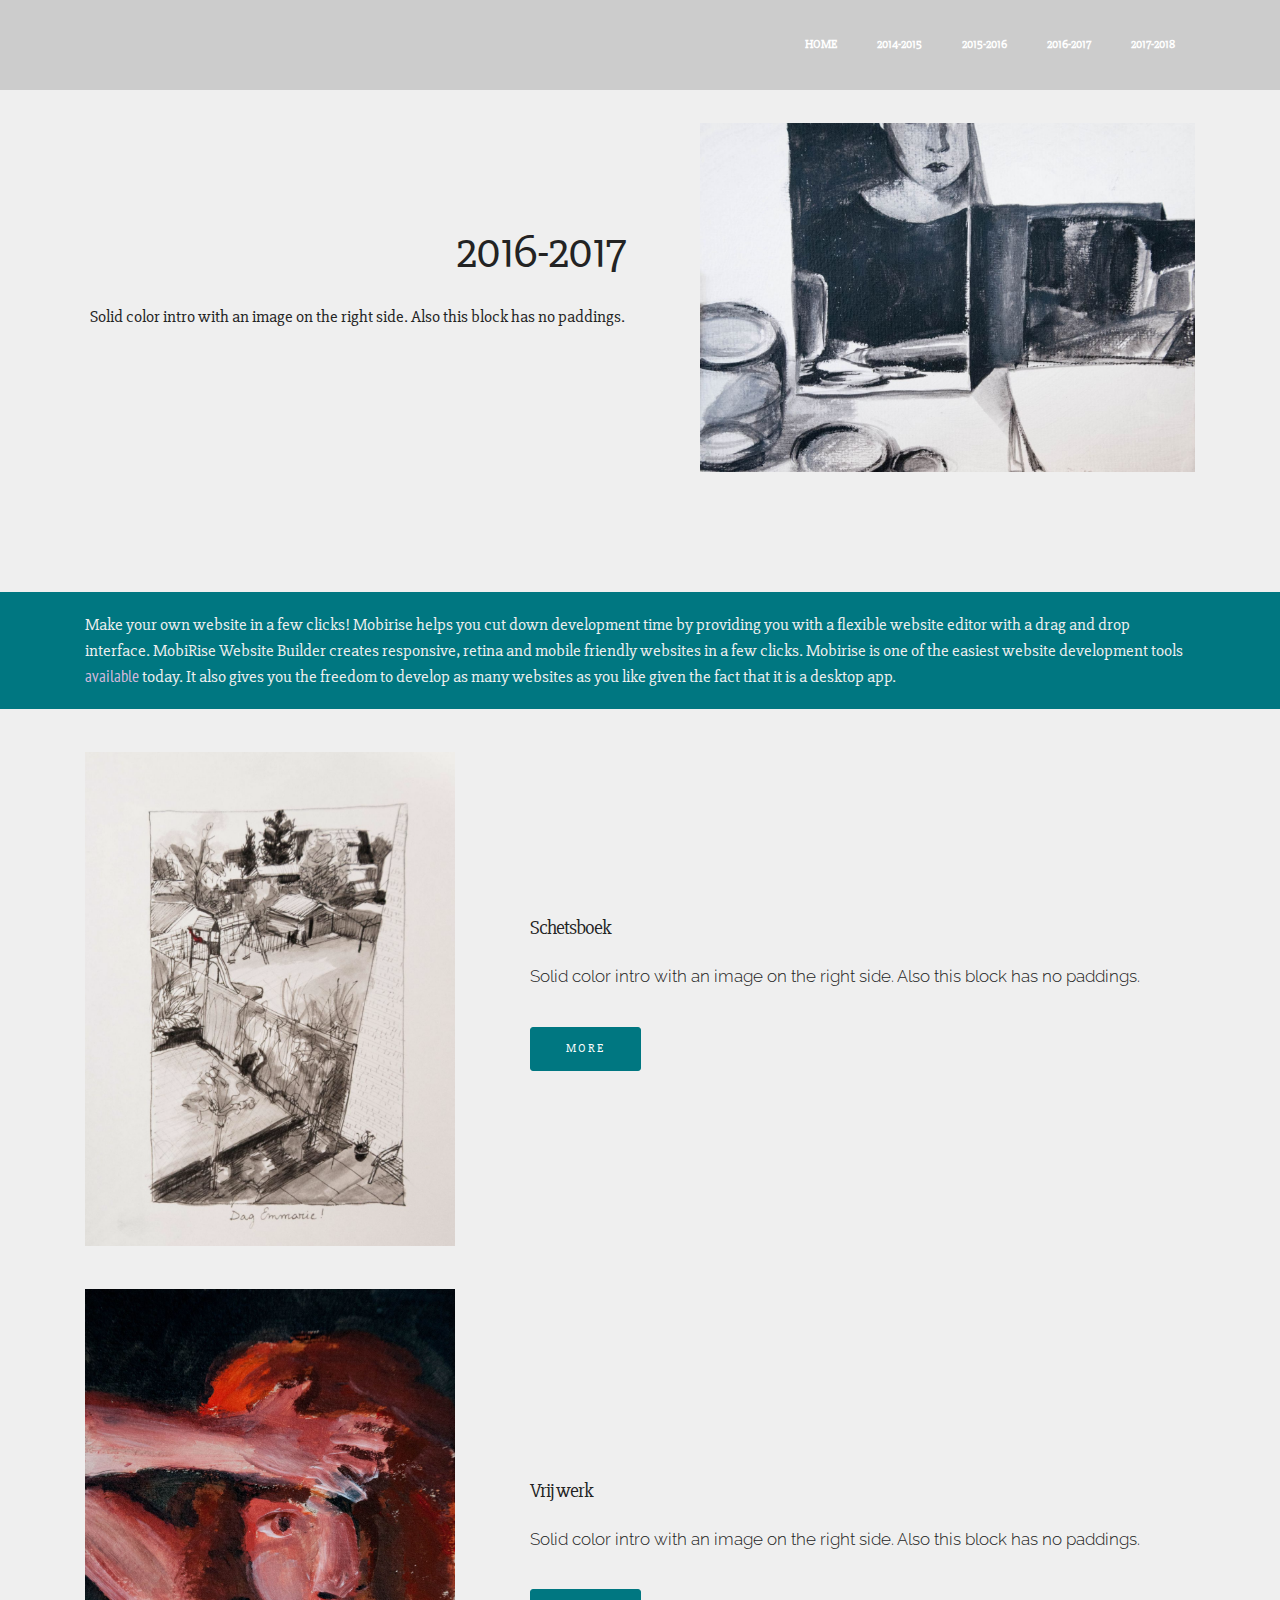
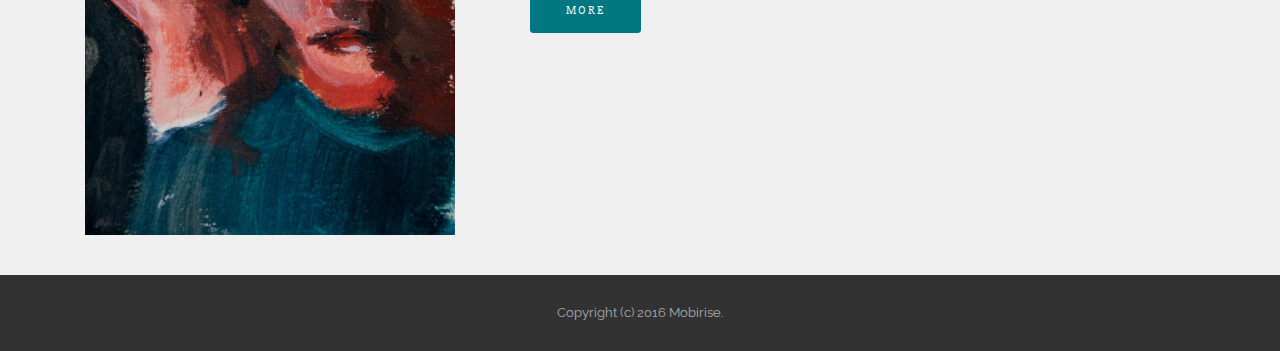
<file: page4.html>
<!DOCTYPE html>
<html>
<head>
  <!-- Site made with Mobirise Website Builder v4.4.1, https://mobirise.com -->
  <meta charset="UTF-8">
  <meta http-equiv="X-UA-Compatible" content="IE=edge">
  <meta name="generator" content="Mobirise v4.4.1, mobirise.com">
  <meta name="viewport" content="width=device-width, initial-scale=1">
  <link rel="shortcut icon" href="assets/images/logo.png" type="image/x-icon">
  <meta name="description" content="Web Site Generator Description">
  <title>2016-2017</title>
  <link rel="stylesheet" href="https://fonts.googleapis.com/css?family=Montserrat:400,700">
  <link rel="stylesheet" href="https://fonts.googleapis.com/css?family=Raleway:100,100i,200,200i,300,300i,400,400i,500,500i,600,600i,700,700i,800,800i,900,900i">
  <link rel="stylesheet" href="assets/bootstrap-material-design-font/css/material.css">
  <link rel="stylesheet" href="https://fonts.googleapis.com/css?family=Lora:400,700,400italic,700italic&subset=latin">
  <link rel="stylesheet" href="assets/tether/tether.min.css">
  <link rel="stylesheet" href="assets/bootstrap/css/bootstrap.min.css">
  <link rel="stylesheet" href="assets/dropdown/css/style.css">
  <link rel="stylesheet" href="assets/theme/css/style.css">
  <link rel="stylesheet" href="assets/mobirise/css/mbr-additional.css" type="text/css">
  
  
  
</head>
<body>
<section id="ext_menu-q" data-rv-view="66">

    <nav class="navbar navbar-dropdown navbar-fixed-top">
        <div class="container">

            <div class="mbr-table">
                
                <div class="mbr-table-cell">

                    <button class="navbar-toggler pull-xs-right hidden-md-up" type="button" data-toggle="collapse" data-target="#exCollapsingNavbar">
                        <div class="hamburger-icon"></div>
                    </button>

                    <ul class="nav-dropdown collapse pull-xs-right nav navbar-nav navbar-toggleable-sm" id="exCollapsingNavbar"><li class="nav-item dropdown"><a class="nav-link link" href="index.html" aria-expanded="false">HOME</a></li><li class="nav-item"><a class="nav-link link" href="page2.html" aria-expanded="false">2014-2015</a></li><li class="nav-item"><a class="nav-link link" href="page3.html" aria-expanded="false">2015-2016</a></li><li class="nav-item dropdown open"><a class="nav-link link" href="page4.html" aria-expanded="false">2016-2017</a></li><li class="nav-item"><a class="nav-link link" href="page5.html" aria-expanded="false">2017-2018</a></li></ul>
                    <button hidden="" class="navbar-toggler navbar-close" type="button" data-toggle="collapse" data-target="#exCollapsingNavbar">
                        <div class="close-icon"></div>
                    </button>

                </div>
            </div>

        </div>
    </nav>

</section>

<section class="engine"><a href="https://mobirise.co/p">bootstrap navbar</a></section><section class="mbr-section mbr-after-navbar" id="msg-box5-11" data-rv-view="68" style="background-color: rgb(239, 239, 239); padding-top: 120px; padding-bottom: 120px;">

    
    <div class="container">
        <div class="row">
            <div class="mbr-table-md-up">

              

              <div class="mbr-table-cell col-md-5 text-xs-center text-md-right content-size">
                  <h3 class="mbr-section-title display-2"><span style="font-weight: normal;">2016-2017</span></h3>
                  <div class="lead">

                    <p>Solid color intro with an image on the right side. Also this block has no paddings.</p>

                  </div>

                  
              </div>


              


              <div class="mbr-table-cell mbr-left-padding-md-up mbr-valign-top col-md-7 image-size" style="width: 50%;">
                  <div class="mbr-figure"><img src="assets/images/-dsc3988-1400x988.jpg"></div>
              </div>

            </div>
        </div>
    </div>

</section>

<section class="mbr-section article mbr-section__container" id="content1-12" data-rv-view="71" style="background-color: rgb(0, 119, 129); padding-top: 20px; padding-bottom: 20px;">

    <div class="container">
        <div class="row">
            <div class="col-xs-12 lead"><p>Make your own website in a few clicks! Mobirise helps you cut down development time by providing you with a flexible website editor with a drag and drop interface. MobiRise Website Builder creates responsive, retina and mobile friendly websites in a few clicks. Mobirise is one of the easiest website development tools <a href="http://google.com/">available</a> today. It also gives you the freedom to develop as many websites as you like given the fact that it is a desktop app.</p></div>
        </div>
    </div>

</section>

<section class="mbr-section" id="msg-box5-1o" data-rv-view="73" style="background-color: rgb(239, 239, 239); padding-top: 40px; padding-bottom: 0px;">

    
    <div class="container">
        <div class="row">
            <div class="mbr-table-md-up">

              <div class="mbr-table-cell mbr-right-padding-md-up mbr-valign-top col-md-7 image-size" style="width: 39%;">
                  <div class="mbr-figure"><img src="assets/images/-dsc3993-1-1400x2107.jpg"></div>
              </div>

              


              <div class="mbr-table-cell col-md-5 text-xs-center text-md-left content-size">
                  <h3 class="mbr-section-title display-2"><span style="font-weight: normal;">Schetsboek</span></h3>
                  <div class="lead">

                    <p>Solid color intro with an image on the right side. Also this block has no paddings.</p>

                  </div>

                  <div><a class="btn btn-warning" href="https://mobirise.com">MORE</a></div>
              </div>


              

            </div>
        </div>
    </div>

</section>

<section class="mbr-section" id="msg-box5-1p" data-rv-view="76" style="background-color: rgb(239, 239, 239); padding-top: 40px; padding-bottom: 40px;">

    
    <div class="container">
        <div class="row">
            <div class="mbr-table-md-up">

              <div class="mbr-table-cell mbr-right-padding-md-up mbr-valign-top col-md-7 image-size" style="width: 39%;">
                  <div class="mbr-figure"><img src="assets/images/-dsc3965-1400x2069.jpg"></div>
              </div>

              


              <div class="mbr-table-cell col-md-5 text-xs-center text-md-left content-size">
                  <h3 class="mbr-section-title display-2"><span style="font-weight: normal;">Vrij werk</span></h3>
                  <div class="lead">

                    <p>Solid color intro with an image on the right side. Also this block has no paddings.</p>

                  </div>

                  <div><a class="btn btn-warning" href="https://mobirise.com">MORE</a></div>
              </div>


              

            </div>
        </div>
    </div>

</section>

<footer class="mbr-small-footer mbr-section mbr-section-nopadding" id="footer1-p" data-rv-view="64" style="background-color: rgb(50, 50, 50); padding-top: 1.75rem; padding-bottom: 1.75rem;">
    
    <div class="container text-xs-center">
        <p>Copyright (c) 2016 Mobirise.</p>
    </div>
</footer>


  <script src="assets/web/assets/jquery/jquery.min.js"></script>
  <script src="assets/tether/tether.min.js"></script>
  <script src="assets/bootstrap/js/bootstrap.min.js"></script>
  <script src="assets/smooth-scroll/smooth-scroll.js"></script>
  <script src="assets/dropdown/js/script.min.js"></script>
  <script src="assets/touch-swipe/jquery.touch-swipe.min.js"></script>
  <script src="assets/theme/js/script.js"></script>
  
  
 <div id="scrollToTop" class="scrollToTop mbr-arrow-up"><a style="text-align: center;"><i class="mbr-arrow-up-icon"></i></a></div>
  </body>
</html>
</file>
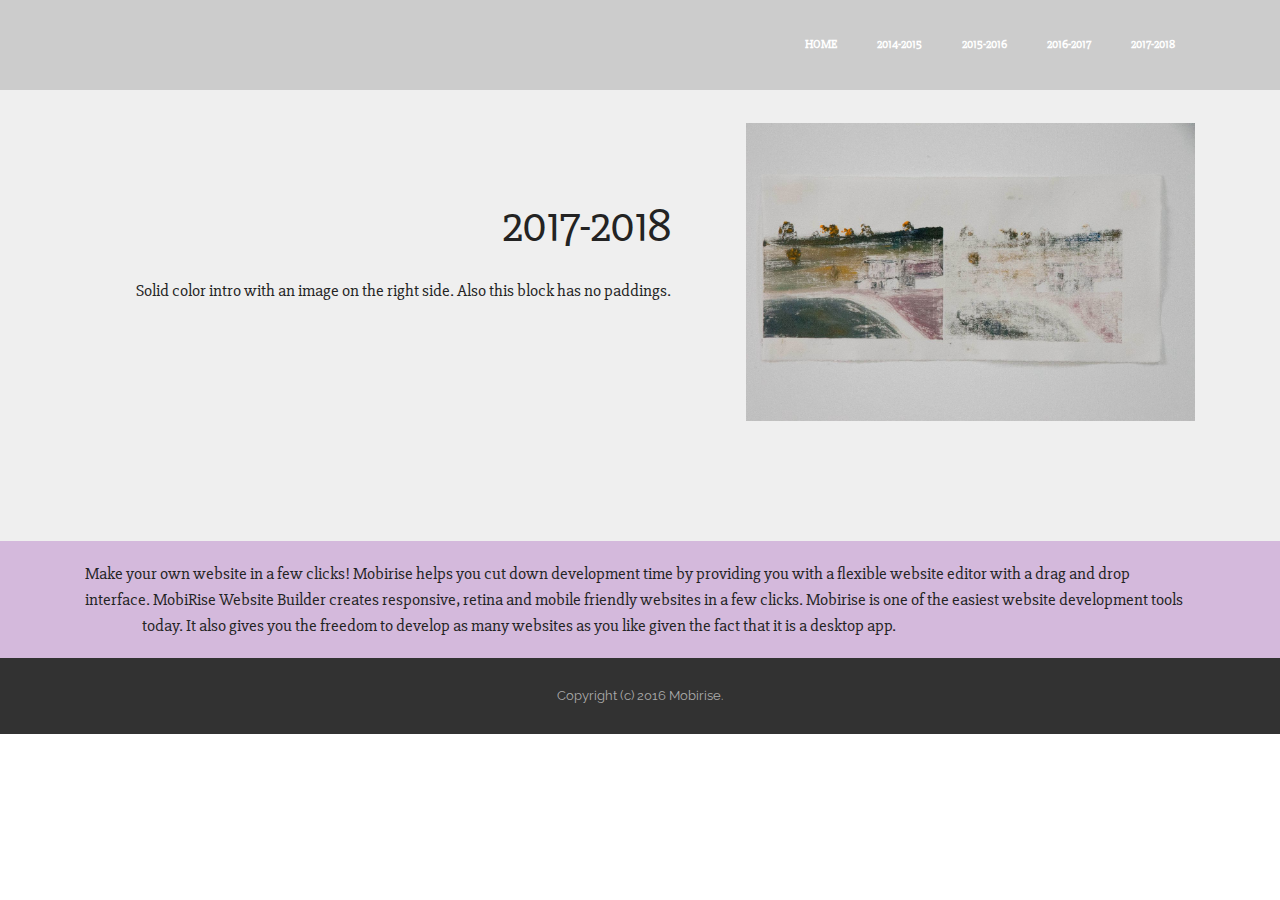
<file: page5.html>
<!DOCTYPE html>
<html>
<head>
  <!-- Site made with Mobirise Website Builder v4.4.1, https://mobirise.com -->
  <meta charset="UTF-8">
  <meta http-equiv="X-UA-Compatible" content="IE=edge">
  <meta name="generator" content="Mobirise v4.4.1, mobirise.com">
  <meta name="viewport" content="width=device-width, initial-scale=1">
  <link rel="shortcut icon" href="assets/images/logo.png" type="image/x-icon">
  <meta name="description" content="Web Creator Description">
  <title>2017-2018</title>
  <link rel="stylesheet" href="https://fonts.googleapis.com/css?family=Montserrat:400,700">
  <link rel="stylesheet" href="https://fonts.googleapis.com/css?family=Raleway:100,100i,200,200i,300,300i,400,400i,500,500i,600,600i,700,700i,800,800i,900,900i">
  <link rel="stylesheet" href="assets/bootstrap-material-design-font/css/material.css">
  <link rel="stylesheet" href="https://fonts.googleapis.com/css?family=Lora:400,700,400italic,700italic&subset=latin">
  <link rel="stylesheet" href="assets/tether/tether.min.css">
  <link rel="stylesheet" href="assets/bootstrap/css/bootstrap.min.css">
  <link rel="stylesheet" href="assets/dropdown/css/style.css">
  <link rel="stylesheet" href="assets/theme/css/style.css">
  <link rel="stylesheet" href="assets/mobirise/css/mbr-additional.css" type="text/css">
  
  
  
</head>
<body>
<section id="ext_menu-s" data-rv-view="81">

    <nav class="navbar navbar-dropdown navbar-fixed-top">
        <div class="container">

            <div class="mbr-table">
                
                <div class="mbr-table-cell">

                    <button class="navbar-toggler pull-xs-right hidden-md-up" type="button" data-toggle="collapse" data-target="#exCollapsingNavbar">
                        <div class="hamburger-icon"></div>
                    </button>

                    <ul class="nav-dropdown collapse pull-xs-right nav navbar-nav navbar-toggleable-sm" id="exCollapsingNavbar"><li class="nav-item dropdown"><a class="nav-link link" href="index.html" aria-expanded="false">HOME</a></li><li class="nav-item"><a class="nav-link link" href="page2.html" aria-expanded="false">2014-2015</a></li><li class="nav-item"><a class="nav-link link" href="page3.html" aria-expanded="false">2015-2016</a></li><li class="nav-item dropdown open"><a class="nav-link link" href="page4.html" aria-expanded="false">2016-2017</a></li><li class="nav-item"><a class="nav-link link" href="page5.html" aria-expanded="false">2017-2018</a></li></ul>
                    <button hidden="" class="navbar-toggler navbar-close" type="button" data-toggle="collapse" data-target="#exCollapsingNavbar">
                        <div class="close-icon"></div>
                    </button>

                </div>
            </div>

        </div>
    </nav>

</section>

<section class="engine"><a href="https://mobirise.co/e">web building software</a></section><section class="mbr-section mbr-after-navbar" id="msg-box5-13" data-rv-view="83" style="background-color: rgb(239, 239, 239); padding-top: 120px; padding-bottom: 120px;">

    
    <div class="container">
        <div class="row">
            <div class="mbr-table-md-up">

              

              <div class="mbr-table-cell col-md-5 text-xs-center text-md-right content-size">
                  <h3 class="mbr-section-title display-2"><span style="font-weight: normal;">2017-2018</span></h3>
                  <div class="lead">

                    <p>Solid color intro with an image on the right side. Also this block has no paddings.</p>

                  </div>

                  
              </div>


              


              <div class="mbr-table-cell mbr-left-padding-md-up mbr-valign-top col-md-7 image-size" style="width: 46%;">
                  <div class="mbr-figure"><img src="assets/images/-dsc3840-1-1400x929.jpg"></div>
              </div>

            </div>
        </div>
    </div>

</section>

<section class="mbr-section article mbr-section__container" id="content1-14" data-rv-view="86" style="background-color: rgb(212, 185, 220); padding-top: 20px; padding-bottom: 20px;">

    <div class="container">
        <div class="row">
            <div class="col-xs-12 lead"><p>Make your own website in a few clicks! Mobirise helps you cut down development time by providing you with a flexible website editor with a drag and drop interface. MobiRise Website Builder creates responsive, retina and mobile friendly websites in a few clicks. Mobirise is one of the easiest website development tools <a href="http://google.com/">available</a> today. It also gives you the freedom to develop as many websites as you like given the fact that it is a desktop app.</p></div>
        </div>
    </div>

</section>

<footer class="mbr-small-footer mbr-section mbr-section-nopadding" id="footer1-r" data-rv-view="79" style="background-color: rgb(50, 50, 50); padding-top: 1.75rem; padding-bottom: 1.75rem;">
    
    <div class="container text-xs-center">
        <p>Copyright (c) 2016 Mobirise.</p>
    </div>
</footer>


  <script src="assets/web/assets/jquery/jquery.min.js"></script>
  <script src="assets/tether/tether.min.js"></script>
  <script src="assets/bootstrap/js/bootstrap.min.js"></script>
  <script src="assets/smooth-scroll/smooth-scroll.js"></script>
  <script src="assets/dropdown/js/script.min.js"></script>
  <script src="assets/touch-swipe/jquery.touch-swipe.min.js"></script>
  <script src="assets/theme/js/script.js"></script>
  
  
 <div id="scrollToTop" class="scrollToTop mbr-arrow-up"><a style="text-align: center;"><i class="mbr-arrow-up-icon"></i></a></div>
  </body>
</html>
</file>
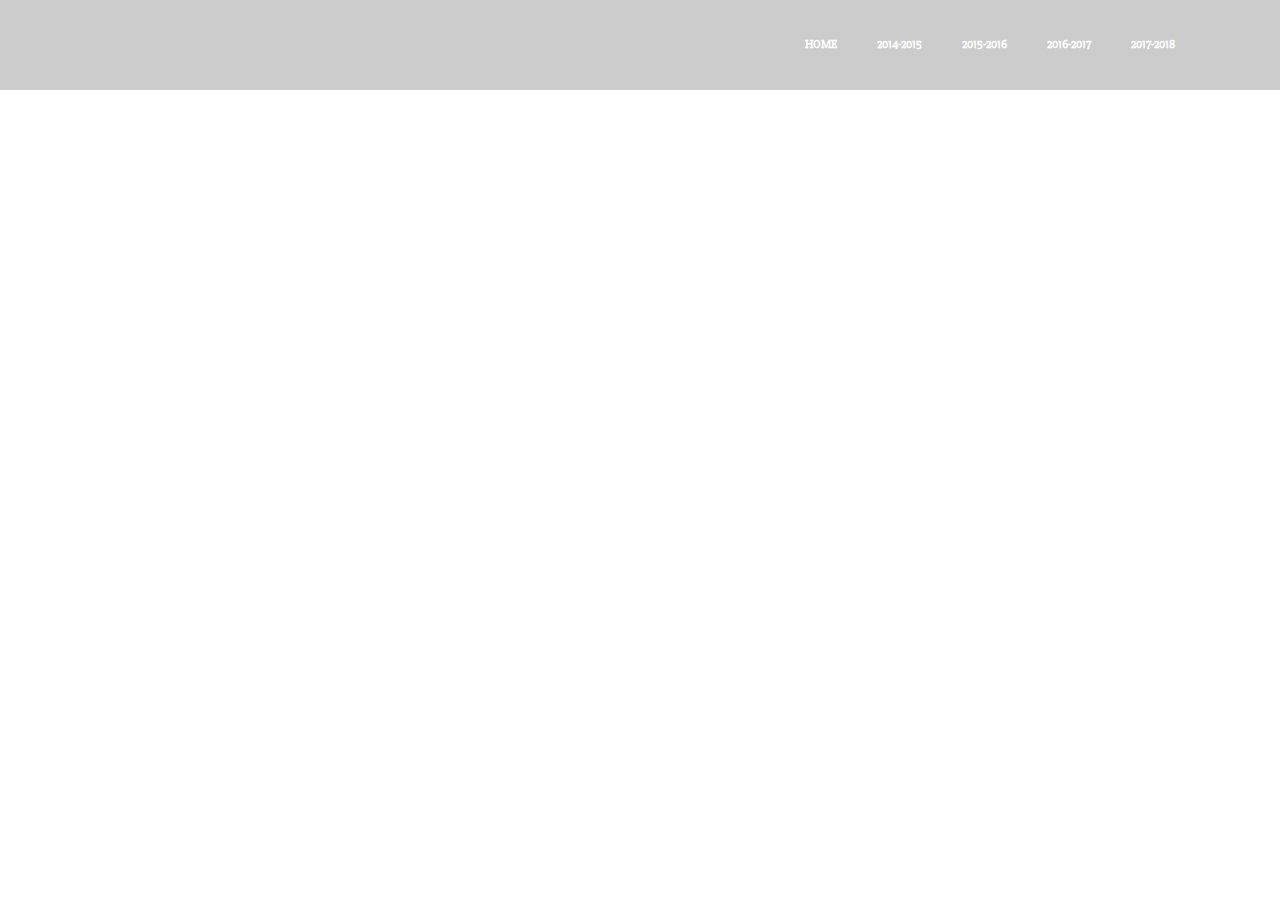
<file: page6.html>
<!DOCTYPE html>
<html>
<head>
  <!-- Site made with Mobirise Website Builder v4.4.1, https://mobirise.com -->
  <meta charset="UTF-8">
  <meta http-equiv="X-UA-Compatible" content="IE=edge">
  <meta name="generator" content="Mobirise v4.4.1, mobirise.com">
  <meta name="viewport" content="width=device-width, initial-scale=1">
  <link rel="shortcut icon" href="assets/images/logo.png" type="image/x-icon">
  <meta name="description" content="Website Maker Description">
  <title>2014-2015 GIP</title>
  <link rel="stylesheet" href="https://fonts.googleapis.com/css?family=Montserrat:400,700">
  <link rel="stylesheet" href="https://fonts.googleapis.com/css?family=Raleway:100,100i,200,200i,300,300i,400,400i,500,500i,600,600i,700,700i,800,800i,900,900i">
  <link rel="stylesheet" href="assets/bootstrap-material-design-font/css/material.css">
  <link rel="stylesheet" href="https://fonts.googleapis.com/css?family=Lora:400,700,400italic,700italic&subset=latin">
  <link rel="stylesheet" href="assets/tether/tether.min.css">
  <link rel="stylesheet" href="assets/bootstrap/css/bootstrap.min.css">
  <link rel="stylesheet" href="assets/dropdown/css/style.css">
  <link rel="stylesheet" href="assets/theme/css/style.css">
  <link rel="stylesheet" href="assets/mobirise/css/mbr-additional.css" type="text/css">
  
  
  
</head>
<body>
<section id="ext_menu-1e" data-rv-view="90">

    <nav class="navbar navbar-dropdown navbar-fixed-top">
        <div class="container">

            <div class="mbr-table">
                
                <div class="mbr-table-cell">

                    <button class="navbar-toggler pull-xs-right hidden-md-up" type="button" data-toggle="collapse" data-target="#exCollapsingNavbar">
                        <div class="hamburger-icon"></div>
                    </button>

                    <ul class="nav-dropdown collapse pull-xs-right nav navbar-nav navbar-toggleable-sm" id="exCollapsingNavbar"><li class="nav-item dropdown"><a class="nav-link link" href="index.html" aria-expanded="false">HOME</a></li><li class="nav-item"><a class="nav-link link" href="page2.html" aria-expanded="false">2014-2015</a></li><li class="nav-item"><a class="nav-link link" href="page3.html" aria-expanded="false">2015-2016</a></li><li class="nav-item dropdown open"><a class="nav-link link" href="page4.html" aria-expanded="false">2016-2017</a></li><li class="nav-item"><a class="nav-link link" href="page5.html" aria-expanded="false">2017-2018</a></li></ul>
                    <button hidden="" class="navbar-toggler navbar-close" type="button" data-toggle="collapse" data-target="#exCollapsingNavbar">
                        <div class="close-icon"></div>
                    </button>

                </div>
            </div>

        </div>
    </nav>

</section>

<section class="engine"><a href="https://mobirise.co/p">bootstrap menu</a></section><footer class="mbr-small-footer mbr-section mbr-section-nopadding mbr-after-navbar" id="footer1-1d" data-rv-view="88" style="background-color: rgb(50, 50, 50); padding-top: 1.75rem; padding-bottom: 1.75rem;">
    
    <div class="container text-xs-center">
        <p>Copyright (c) 2016 Mobirise.</p>
    </div>
</footer>


  <script src="assets/web/assets/jquery/jquery.min.js"></script>
  <script src="assets/tether/tether.min.js"></script>
  <script src="assets/bootstrap/js/bootstrap.min.js"></script>
  <script src="assets/smooth-scroll/smooth-scroll.js"></script>
  <script src="assets/dropdown/js/script.min.js"></script>
  <script src="assets/touch-swipe/jquery.touch-swipe.min.js"></script>
  <script src="assets/theme/js/script.js"></script>
  
  
 <div id="scrollToTop" class="scrollToTop mbr-arrow-up"><a style="text-align: center;"><i class="mbr-arrow-up-icon"></i></a></div>
  </body>
</html>
</file>
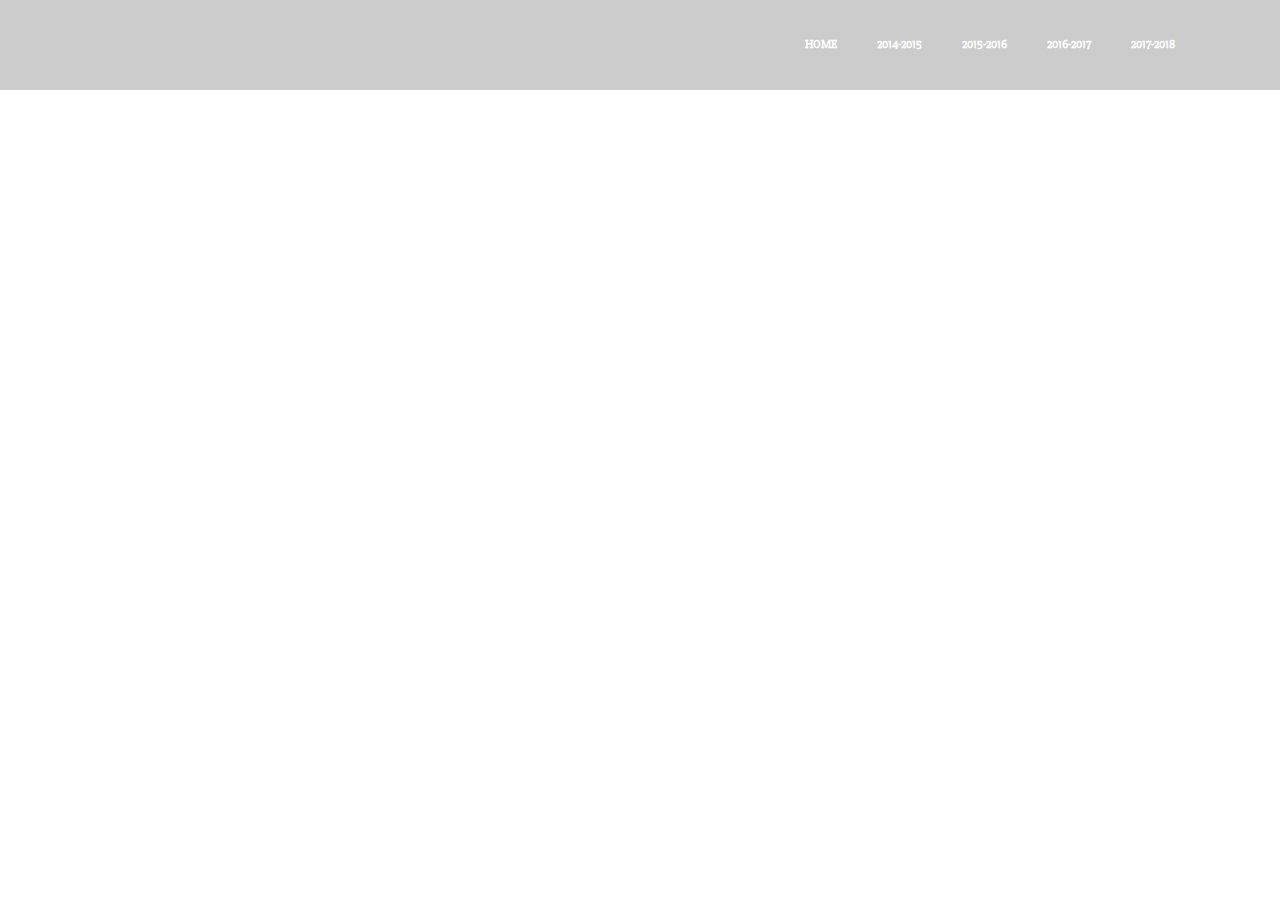
<file: page7.html>
<!DOCTYPE html>
<html>
<head>
  <!-- Site made with Mobirise Website Builder v4.4.1, https://mobirise.com -->
  <meta charset="UTF-8">
  <meta http-equiv="X-UA-Compatible" content="IE=edge">
  <meta name="generator" content="Mobirise v4.4.1, mobirise.com">
  <meta name="viewport" content="width=device-width, initial-scale=1">
  <link rel="shortcut icon" href="assets/images/logo.png" type="image/x-icon">
  <meta name="description" content="Website Builder Description">
  <title>2014-2015 Waarneming</title>
  <link rel="stylesheet" href="https://fonts.googleapis.com/css?family=Montserrat:400,700">
  <link rel="stylesheet" href="https://fonts.googleapis.com/css?family=Raleway:100,100i,200,200i,300,300i,400,400i,500,500i,600,600i,700,700i,800,800i,900,900i">
  <link rel="stylesheet" href="assets/bootstrap-material-design-font/css/material.css">
  <link rel="stylesheet" href="https://fonts.googleapis.com/css?family=Lora:400,700,400italic,700italic&subset=latin">
  <link rel="stylesheet" href="assets/tether/tether.min.css">
  <link rel="stylesheet" href="assets/bootstrap/css/bootstrap.min.css">
  <link rel="stylesheet" href="assets/dropdown/css/style.css">
  <link rel="stylesheet" href="assets/theme/css/style.css">
  <link rel="stylesheet" href="assets/mobirise/css/mbr-additional.css" type="text/css">
  
  
  
</head>
<body>
<section id="ext_menu-1j" data-rv-view="94">

    <nav class="navbar navbar-dropdown navbar-fixed-top">
        <div class="container">

            <div class="mbr-table">
                
                <div class="mbr-table-cell">

                    <button class="navbar-toggler pull-xs-right hidden-md-up" type="button" data-toggle="collapse" data-target="#exCollapsingNavbar">
                        <div class="hamburger-icon"></div>
                    </button>

                    <ul class="nav-dropdown collapse pull-xs-right nav navbar-nav navbar-toggleable-sm" id="exCollapsingNavbar"><li class="nav-item dropdown"><a class="nav-link link" href="index.html" aria-expanded="false">HOME</a></li><li class="nav-item"><a class="nav-link link" href="page2.html" aria-expanded="false">2014-2015</a></li><li class="nav-item"><a class="nav-link link" href="page3.html" aria-expanded="false">2015-2016</a></li><li class="nav-item dropdown open"><a class="nav-link link" href="page4.html" aria-expanded="false">2016-2017</a></li><li class="nav-item"><a class="nav-link link" href="page5.html" aria-expanded="false">2017-2018</a></li></ul>
                    <button hidden="" class="navbar-toggler navbar-close" type="button" data-toggle="collapse" data-target="#exCollapsingNavbar">
                        <div class="close-icon"></div>
                    </button>

                </div>
            </div>

        </div>
    </nav>

</section>

<section class="engine"><a href="https://mobirise.co/m">bootstrap table</a></section><footer class="mbr-small-footer mbr-section mbr-section-nopadding mbr-after-navbar" id="footer1-1i" data-rv-view="92" style="background-color: rgb(50, 50, 50); padding-top: 1.75rem; padding-bottom: 1.75rem;">
    
    <div class="container text-xs-center">
        <p>Copyright (c) 2016 Mobirise.</p>
    </div>
</footer>


  <script src="assets/web/assets/jquery/jquery.min.js"></script>
  <script src="assets/tether/tether.min.js"></script>
  <script src="assets/bootstrap/js/bootstrap.min.js"></script>
  <script src="assets/smooth-scroll/smooth-scroll.js"></script>
  <script src="assets/dropdown/js/script.min.js"></script>
  <script src="assets/touch-swipe/jquery.touch-swipe.min.js"></script>
  <script src="assets/theme/js/script.js"></script>
  
  
 <div id="scrollToTop" class="scrollToTop mbr-arrow-up"><a style="text-align: center;"><i class="mbr-arrow-up-icon"></i></a></div>
  </body>
</html>
</file>
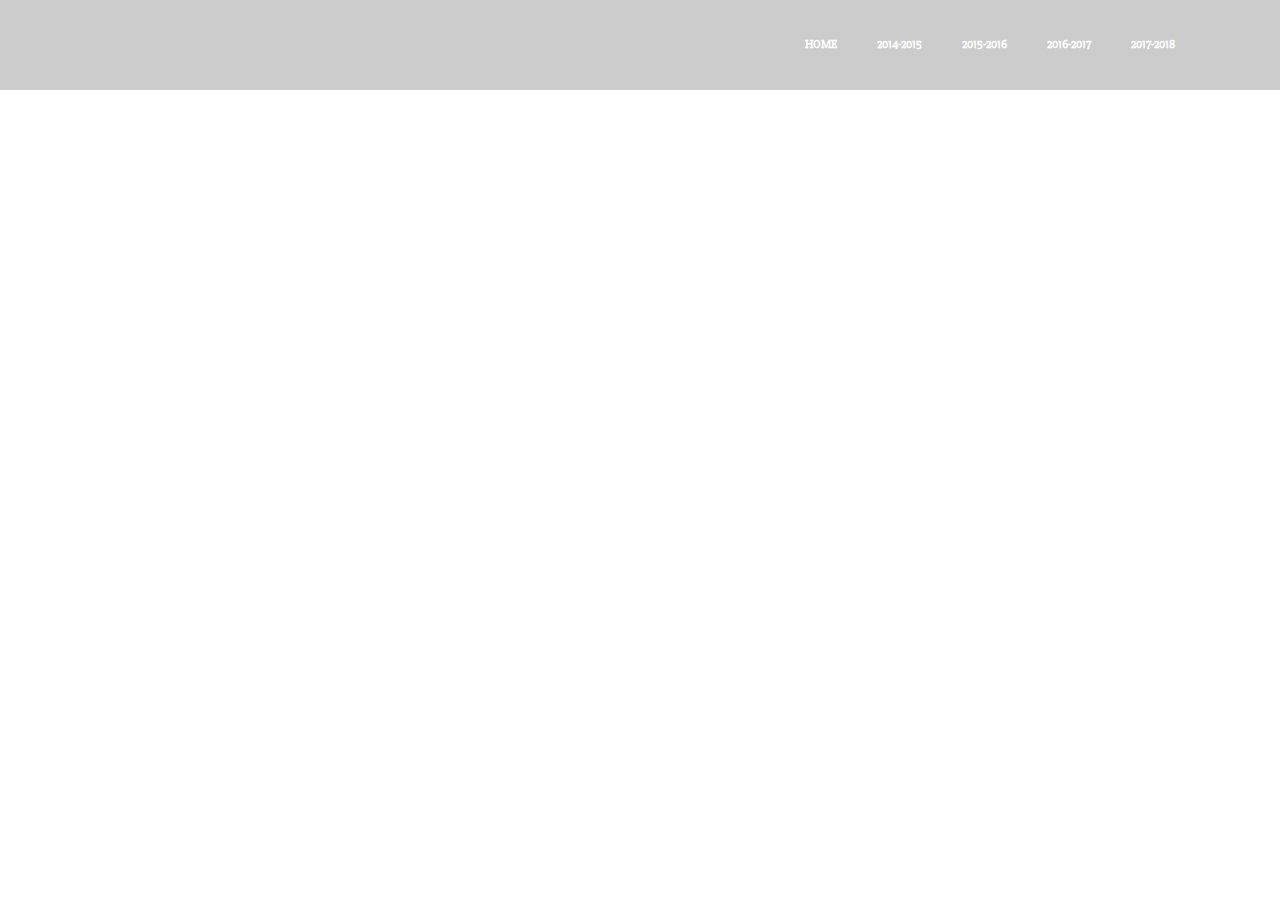
<file: page8.html>
<!DOCTYPE html>
<html>
<head>
  <!-- Site made with Mobirise Website Builder v4.4.1, https://mobirise.com -->
  <meta charset="UTF-8">
  <meta http-equiv="X-UA-Compatible" content="IE=edge">
  <meta name="generator" content="Mobirise v4.4.1, mobirise.com">
  <meta name="viewport" content="width=device-width, initial-scale=1">
  <link rel="shortcut icon" href="assets/images/logo.png" type="image/x-icon">
  <meta name="description" content="Web Page Builder Description">
  <title>2015-2016 Schetsen en tekeningen</title>
  <link rel="stylesheet" href="https://fonts.googleapis.com/css?family=Montserrat:400,700">
  <link rel="stylesheet" href="https://fonts.googleapis.com/css?family=Raleway:100,100i,200,200i,300,300i,400,400i,500,500i,600,600i,700,700i,800,800i,900,900i">
  <link rel="stylesheet" href="assets/bootstrap-material-design-font/css/material.css">
  <link rel="stylesheet" href="https://fonts.googleapis.com/css?family=Lora:400,700,400italic,700italic&subset=latin">
  <link rel="stylesheet" href="assets/tether/tether.min.css">
  <link rel="stylesheet" href="assets/bootstrap/css/bootstrap.min.css">
  <link rel="stylesheet" href="assets/dropdown/css/style.css">
  <link rel="stylesheet" href="assets/theme/css/style.css">
  <link rel="stylesheet" href="assets/mobirise/css/mbr-additional.css" type="text/css">
  
  
  
</head>
<body>
<section id="ext_menu-1l" data-rv-view="98">

    <nav class="navbar navbar-dropdown navbar-fixed-top">
        <div class="container">

            <div class="mbr-table">
                
                <div class="mbr-table-cell">

                    <button class="navbar-toggler pull-xs-right hidden-md-up" type="button" data-toggle="collapse" data-target="#exCollapsingNavbar">
                        <div class="hamburger-icon"></div>
                    </button>

                    <ul class="nav-dropdown collapse pull-xs-right nav navbar-nav navbar-toggleable-sm" id="exCollapsingNavbar"><li class="nav-item dropdown"><a class="nav-link link" href="index.html" aria-expanded="false">HOME</a></li><li class="nav-item"><a class="nav-link link" href="page2.html" aria-expanded="false">2014-2015</a></li><li class="nav-item"><a class="nav-link link" href="page3.html" aria-expanded="false">2015-2016</a></li><li class="nav-item dropdown open"><a class="nav-link link" href="page4.html" aria-expanded="false">2016-2017</a></li><li class="nav-item"><a class="nav-link link" href="page5.html" aria-expanded="false">2017-2018</a></li></ul>
                    <button hidden="" class="navbar-toggler navbar-close" type="button" data-toggle="collapse" data-target="#exCollapsingNavbar">
                        <div class="close-icon"></div>
                    </button>

                </div>
            </div>

        </div>
    </nav>

</section>

<section class="engine"><a href="https://mobirise.co/q">bootstrap slider</a></section><footer class="mbr-small-footer mbr-section mbr-section-nopadding mbr-after-navbar" id="footer1-1k" data-rv-view="96" style="background-color: rgb(50, 50, 50); padding-top: 1.75rem; padding-bottom: 1.75rem;">
    
    <div class="container text-xs-center">
        <p>Copyright (c) 2016 Mobirise.</p>
    </div>
</footer>


  <script src="assets/web/assets/jquery/jquery.min.js"></script>
  <script src="assets/tether/tether.min.js"></script>
  <script src="assets/bootstrap/js/bootstrap.min.js"></script>
  <script src="assets/smooth-scroll/smooth-scroll.js"></script>
  <script src="assets/dropdown/js/script.min.js"></script>
  <script src="assets/touch-swipe/jquery.touch-swipe.min.js"></script>
  <script src="assets/theme/js/script.js"></script>
  
  
 <div id="scrollToTop" class="scrollToTop mbr-arrow-up"><a style="text-align: center;"><i class="mbr-arrow-up-icon"></i></a></div>
  </body>
</html>
</file>
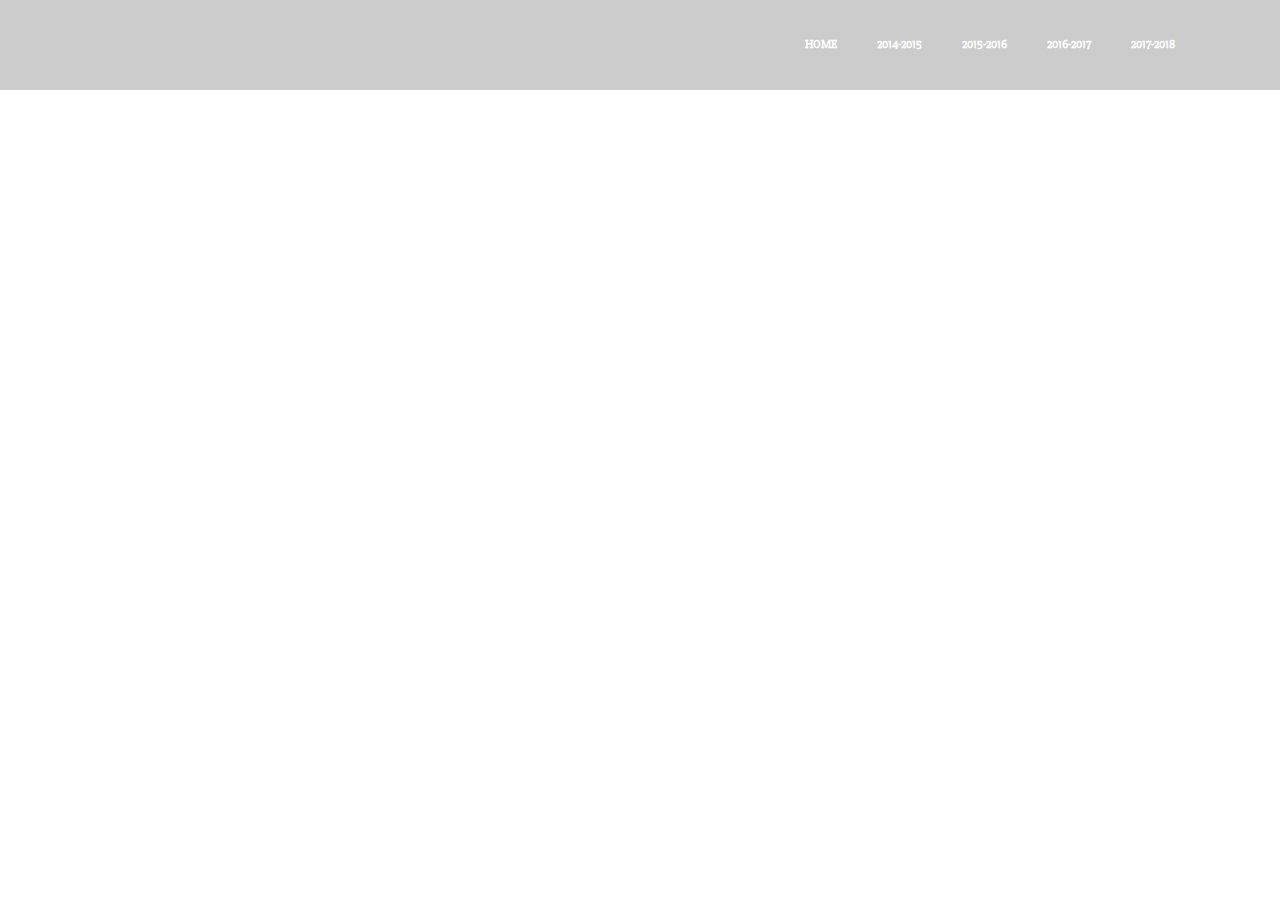
<file: page9.html>
<!DOCTYPE html>
<html>
<head>
  <!-- Site made with Mobirise Website Builder v4.4.1, https://mobirise.com -->
  <meta charset="UTF-8">
  <meta http-equiv="X-UA-Compatible" content="IE=edge">
  <meta name="generator" content="Mobirise v4.4.1, mobirise.com">
  <meta name="viewport" content="width=device-width, initial-scale=1">
  <link rel="shortcut icon" href="assets/images/logo.png" type="image/x-icon">
  <meta name="description" content="Web Generator Description">
  <title>2015-2016 Grafiek</title>
  <link rel="stylesheet" href="https://fonts.googleapis.com/css?family=Montserrat:400,700">
  <link rel="stylesheet" href="https://fonts.googleapis.com/css?family=Raleway:100,100i,200,200i,300,300i,400,400i,500,500i,600,600i,700,700i,800,800i,900,900i">
  <link rel="stylesheet" href="assets/bootstrap-material-design-font/css/material.css">
  <link rel="stylesheet" href="https://fonts.googleapis.com/css?family=Lora:400,700,400italic,700italic&subset=latin">
  <link rel="stylesheet" href="assets/tether/tether.min.css">
  <link rel="stylesheet" href="assets/bootstrap/css/bootstrap.min.css">
  <link rel="stylesheet" href="assets/dropdown/css/style.css">
  <link rel="stylesheet" href="assets/theme/css/style.css">
  <link rel="stylesheet" href="assets/mobirise/css/mbr-additional.css" type="text/css">
  
  
  
</head>
<body>
<section id="ext_menu-1n" data-rv-view="102">

    <nav class="navbar navbar-dropdown navbar-fixed-top">
        <div class="container">

            <div class="mbr-table">
                
                <div class="mbr-table-cell">

                    <button class="navbar-toggler pull-xs-right hidden-md-up" type="button" data-toggle="collapse" data-target="#exCollapsingNavbar">
                        <div class="hamburger-icon"></div>
                    </button>

                    <ul class="nav-dropdown collapse pull-xs-right nav navbar-nav navbar-toggleable-sm" id="exCollapsingNavbar"><li class="nav-item dropdown"><a class="nav-link link" href="index.html" aria-expanded="false">HOME</a></li><li class="nav-item"><a class="nav-link link" href="page2.html" aria-expanded="false">2014-2015</a></li><li class="nav-item"><a class="nav-link link" href="page3.html" aria-expanded="false">2015-2016</a></li><li class="nav-item dropdown open"><a class="nav-link link" href="page4.html" aria-expanded="false">2016-2017</a></li><li class="nav-item"><a class="nav-link link" href="page5.html" aria-expanded="false">2017-2018</a></li></ul>
                    <button hidden="" class="navbar-toggler navbar-close" type="button" data-toggle="collapse" data-target="#exCollapsingNavbar">
                        <div class="close-icon"></div>
                    </button>

                </div>
            </div>

        </div>
    </nav>

</section>

<section class="engine"><a href="https://mobirise.co">Mobirise</a></section><footer class="mbr-small-footer mbr-section mbr-section-nopadding mbr-after-navbar" id="footer1-1m" data-rv-view="100" style="background-color: rgb(50, 50, 50); padding-top: 1.75rem; padding-bottom: 1.75rem;">
    
    <div class="container text-xs-center">
        <p>Copyright (c) 2016 Mobirise.</p>
    </div>
</footer>


  <script src="assets/web/assets/jquery/jquery.min.js"></script>
  <script src="assets/tether/tether.min.js"></script>
  <script src="assets/bootstrap/js/bootstrap.min.js"></script>
  <script src="assets/smooth-scroll/smooth-scroll.js"></script>
  <script src="assets/dropdown/js/script.min.js"></script>
  <script src="assets/touch-swipe/jquery.touch-swipe.min.js"></script>
  <script src="assets/theme/js/script.js"></script>
  
  
 <div id="scrollToTop" class="scrollToTop mbr-arrow-up"><a style="text-align: center;"><i class="mbr-arrow-up-icon"></i></a></div>
  </body>
</html>
</file>
<file: assets/bootstrap-material-design-font/css/material.css>
@font-face {
  font-family: 'Material-Design-Icons';
  src: url('../fonts/Material-Design-Icons.eot?3ocs8m');
  src: url('../fonts/Material-Design-Icons.eot?#iefix3ocs8m') format('embedded-opentype'), url('../fonts/Material-Design-Icons.woff?3ocs8m') format('woff'), url('../fonts/Material-Design-Icons.ttf?3ocs8m') format('truetype'), url('../fonts/Material-Design-Icons.svg?3ocs8m#Material-Design-Icons') format('svg');
  font-weight: normal;
  font-style: normal;
}
[class^="mdi-"],
[class*="mdi-"] {
  speak: none;
  display: inline-block;
  font-style: normal;
  font-variant:normal;
  font-weight:normal;
  /*font-size:24px;*/
  line-height:1;
  font-family:'Material-Design-Icons' !important;
  text-rendering: auto;
  
  -webkit-font-smoothing: antialiased;
  -moz-osx-font-smoothing: grayscale;
  -webkit-transform: translate(0, 0);
      -ms-transform: translate(0, 0);
          transform: translate(0, 0);
}
[class^="mdi-"]:before,
[class*="mdi-"]:before {
  display: inline-block;
  speak: none;
  text-decoration: inherit;
}
[class^="mdi-"].pull-left,
[class*="mdi-"].pull-left {
  margin-right: .3em;
}
[class^="mdi-"].pull-right,
[class*="mdi-"].pull-right {
  margin-left: .3em;
}
[class^="mdi-"].mdi-lg:before,
[class*="mdi-"].mdi-lg:before,
[class^="mdi-"].mdi-lg:after,
[class*="mdi-"].mdi-lg:after {
  font-size: 1.33333333em;
  line-height: 0.75em;
  vertical-align: -15%;
}
[class^="mdi-"].mdi-2x:before,
[class*="mdi-"].mdi-2x:before,
[class^="mdi-"].mdi-2x:after,
[class*="mdi-"].mdi-2x:after {
  font-size: 2em;
}
[class^="mdi-"].mdi-3x:before,
[class*="mdi-"].mdi-3x:before,
[class^="mdi-"].mdi-3x:after,
[class*="mdi-"].mdi-3x:after {
  font-size: 3em;
}
[class^="mdi-"].mdi-4x:before,
[class*="mdi-"].mdi-4x:before,
[class^="mdi-"].mdi-4x:after,
[class*="mdi-"].mdi-4x:after {
  font-size: 4em;
}
[class^="mdi-"].mdi-5x:before,
[class*="mdi-"].mdi-5x:before,
[class^="mdi-"].mdi-5x:after,
[class*="mdi-"].mdi-5x:after {
  font-size: 5em;
}
[class^="mdi-device-signal-cellular-"]:after,
[class^="mdi-device-battery-"]:after,
[class^="mdi-device-battery-charging-"]:after,
[class^="mdi-device-signal-cellular-connected-no-internet-"]:after,
[class^="mdi-device-signal-wifi-"]:after,
[class^="mdi-device-signal-wifi-statusbar-not-connected"]:after,
.mdi-device-network-wifi:after {
  opacity: .3;
  position: absolute;
  left: 0;
  top: 0;
  z-index: 1;
  display: inline-block;
  speak: none;
  text-decoration: inherit;
}
[class^="mdi-device-signal-cellular-"]:after {
  content: "\e758";
}
[class^="mdi-device-battery-"]:after {
  content: "\e735";
}
[class^="mdi-device-battery-charging-"]:after {
  content: "\e733";
}
[class^="mdi-device-signal-cellular-connected-no-internet-"]:after {
  content: "\e75d";
}
[class^="mdi-device-signal-wifi-"]:after,
.mdi-device-network-wifi:after {
  content: "\e765";
}
[class^="mdi-device-signal-wifi-statusbasr-not-connected"]:after {
  content: "\e8f7";
}
.mdi-device-signal-cellular-off:after,
.mdi-device-signal-cellular-null:after,
.mdi-device-signal-cellular-no-sim:after,
.mdi-device-signal-wifi-off:after,
.mdi-device-signal-wifi-4-bar:after,
.mdi-device-signal-cellular-4-bar:after,
.mdi-device-battery-alert:after,
.mdi-device-signal-cellular-connected-no-internet-4-bar:after,
.mdi-device-battery-std:after,
.mdi-device-battery-full .mdi-device-battery-unknown:after {
  content: "";
}
.mdi-fw {
  width: 1.28571429em;
  text-align: center;
}
.mdi-ul {
  padding-left: 0;
  margin-left: 2.14285714em;
  list-style-type: none;
}
.mdi-ul > li {
  position: relative;
}
.mdi-li {
  position: absolute;
  left: -2.14285714em;
  width: 2.14285714em;
  top: 0.14285714em;
  text-align: center;
}
.mdi-li.mdi-lg {
  left: -1.85714286em;
}
.mdi-border {
  padding: .2em .25em .15em;
  border: solid 0.08em #eeeeee;
  border-radius: .1em;
}
.mdi-spin {
  -webkit-animation: mdi-spin 2s infinite linear;
  animation: mdi-spin 2s infinite linear;
  -webkit-transform-origin: 50% 50%;
  -ms-transform-origin: 50% 50%;
      transform-origin: 50% 50%;
}
.mdi-pulse {
  -webkit-animation: mdi-spin 1s steps(8) infinite;
  animation: mdi-spin 1s steps(8) infinite;
  -webkit-transform-origin: 50% 50%;
  -ms-transform-origin: 50% 50%;
      transform-origin: 50% 50%;
}
@-webkit-keyframes mdi-spin {
  0% {
    -webkit-transform: rotate(0deg);
    transform: rotate(0deg);
  }
  100% {
    -webkit-transform: rotate(359deg);
    transform: rotate(359deg);
  }
}
@keyframes mdi-spin {
  0% {
    -webkit-transform: rotate(0deg);
    transform: rotate(0deg);
  }
  100% {
    -webkit-transform: rotate(359deg);
    transform: rotate(359deg);
  }
}
.mdi-rotate-90 {
  filter: progid:DXImageTransform.Microsoft.BasicImage(rotation=1);
  -webkit-transform: rotate(90deg);
  -ms-transform: rotate(90deg);
  transform: rotate(90deg);
}
.mdi-rotate-180 {
  filter: progid:DXImageTransform.Microsoft.BasicImage(rotation=2);
  -webkit-transform: rotate(180deg);
  -ms-transform: rotate(180deg);
  transform: rotate(180deg);
}
.mdi-rotate-270 {
  filter: progid:DXImageTransform.Microsoft.BasicImage(rotation=3);
  -webkit-transform: rotate(270deg);
  -ms-transform: rotate(270deg);
  transform: rotate(270deg);
}
.mdi-flip-horizontal {
  filter: progid:DXImageTransform.Microsoft.BasicImage(rotation=0, mirror=1);
  -webkit-transform: scale(-1, 1);
  -ms-transform: scale(-1, 1);
  transform: scale(-1, 1);
}
.mdi-flip-vertical {
  filter: progid:DXImageTransform.Microsoft.BasicImage(rotation=2, mirror=1);
  -webkit-transform: scale(1, -1);
  -ms-transform: scale(1, -1);
  transform: scale(1, -1);
}
:root .mdi-rotate-90,
:root .mdi-rotate-180,
:root .mdi-rotate-270,
:root .mdi-flip-horizontal,
:root .mdi-flip-vertical {
  -webkit-filter: none;
          filter: none;
}
.mdi-stack {
  position: relative;
  display: inline-block;
  width: 2em;
  height: 2em;
  line-height: 2em;
  vertical-align: middle;
}
.mdi-stack-1x,
.mdi-stack-2x {
  position: absolute;
  left: 0;
  width: 100%;
  text-align: center;
}
.mdi-stack-1x {
  line-height: inherit;
}
.mdi-stack-2x {
  font-size: 2em;
}
.mdi-inverse {
  color: #ffffff;
}
/* Start Icons */
.mdi-action-3d-rotation:before {
  content: "\e600";
}
.mdi-action-accessibility:before {
  content: "\e601";
}
.mdi-action-account-balance-wallet:before {
  content: "\e602";
}
.mdi-action-account-balance:before {
  content: "\e603";
}
.mdi-action-account-box:before {
  content: "\e604";
}
.mdi-action-account-child:before {
  content: "\e605";
}
.mdi-action-account-circle:before {
  content: "\e606";
}
.mdi-action-add-shopping-cart:before {
  content: "\e607";
}
.mdi-action-alarm-add:before {
  content: "\e608";
}
.mdi-action-alarm-off:before {
  content: "\e609";
}
.mdi-action-alarm-on:before {
  content: "\e60a";
}
.mdi-action-alarm:before {
  content: "\e60b";
}
.mdi-action-android:before {
  content: "\e60c";
}
.mdi-action-announcement:before {
  content: "\e60d";
}
.mdi-action-aspect-ratio:before {
  content: "\e60e";
}
.mdi-action-assessment:before {
  content: "\e60f";
}
.mdi-action-assignment-ind:before {
  content: "\e610";
}
.mdi-action-assignment-late:before {
  content: "\e611";
}
.mdi-action-assignment-return:before {
  content: "\e612";
}
.mdi-action-assignment-returned:before {
  content: "\e613";
}
.mdi-action-assignment-turned-in:before {
  content: "\e614";
}
.mdi-action-assignment:before {
  content: "\e615";
}
.mdi-action-autorenew:before {
  content: "\e616";
}
.mdi-action-backup:before {
  content: "\e617";
}
.mdi-action-book:before {
  content: "\e618";
}
.mdi-action-bookmark-outline:before {
  content: "\e619";
}
.mdi-action-bookmark:before {
  content: "\e61a";
}
.mdi-action-bug-report:before {
  content: "\e61b";
}
.mdi-action-cached:before {
  content: "\e61c";
}
.mdi-action-check-circle:before {
  content: "\e61d";
}
.mdi-action-class:before {
  content: "\e61e";
}
.mdi-action-credit-card:before {
  content: "\e61f";
}
.mdi-action-dashboard:before {
  content: "\e620";
}
.mdi-action-delete:before {
  content: "\e621";
}
.mdi-action-description:before {
  content: "\e622";
}
.mdi-action-dns:before {
  content: "\e623";
}
.mdi-action-done-all:before {
  content: "\e624";
}
.mdi-action-done:before {
  content: "\e625";
}
.mdi-action-event:before {
  content: "\e626";
}
.mdi-action-exit-to-app:before {
  content: "\e627";
}
.mdi-action-explore:before {
  content: "\e628";
}
.mdi-action-extension:before {
  content: "\e629";
}
.mdi-action-face-unlock:before {
  content: "\e62a";
}
.mdi-action-favorite-outline:before {
  content: "\e62b";
}
.mdi-action-favorite:before {
  content: "\e62c";
}
.mdi-action-find-in-page:before {
  content: "\e62d";
}
.mdi-action-find-replace:before {
  content: "\e62e";
}
.mdi-action-flip-to-back:before {
  content: "\e62f";
}
.mdi-action-flip-to-front:before {
  content: "\e630";
}
.mdi-action-get-app:before {
  content: "\e631";
}
.mdi-action-grade:before {
  content: "\e632";
}
.mdi-action-group-work:before {
  content: "\e633";
}
.mdi-action-help:before {
  content: "\e634";
}
.mdi-action-highlight-remove:before {
  content: "\e635";
}
.mdi-action-history:before {
  content: "\e636";
}
.mdi-action-home:before {
  content: "\e637";
}
.mdi-action-https:before {
  content: "\e638";
}
.mdi-action-info-outline:before {
  content: "\e639";
}
.mdi-action-info:before {
  content: "\e63a";
}
.mdi-action-input:before {
  content: "\e63b";
}
.mdi-action-invert-colors:before {
  content: "\e63c";
}
.mdi-action-label-outline:before {
  content: "\e63d";
}
.mdi-action-label:before {
  content: "\e63e";
}
.mdi-action-language:before {
  content: "\e63f";
}
.mdi-action-launch:before {
  content: "\e640";
}
.mdi-action-list:before {
  content: "\e641";
}
.mdi-action-lock-open:before {
  content: "\e642";
}
.mdi-action-lock-outline:before {
  content: "\e643";
}
.mdi-action-lock:before {
  content: "\e644";
}
.mdi-action-loyalty:before {
  content: "\e645";
}
.mdi-action-markunread-mailbox:before {
  content: "\e646";
}
.mdi-action-note-add:before {
  content: "\e647";
}
.mdi-action-open-in-browser:before {
  content: "\e648";
}
.mdi-action-open-in-new:before {
  content: "\e649";
}
.mdi-action-open-with:before {
  content: "\e64a";
}
.mdi-action-pageview:before {
  content: "\e64b";
}
.mdi-action-payment:before {
  content: "\e64c";
}
.mdi-action-perm-camera-mic:before {
  content: "\e64d";
}
.mdi-action-perm-contact-cal:before {
  content: "\e64e";
}
.mdi-action-perm-data-setting:before {
  content: "\e64f";
}
.mdi-action-perm-device-info:before {
  content: "\e650";
}
.mdi-action-perm-identity:before {
  content: "\e651";
}
.mdi-action-perm-media:before {
  content: "\e652";
}
.mdi-action-perm-phone-msg:before {
  content: "\e653";
}
.mdi-action-perm-scan-wifi:before {
  content: "\e654";
}
.mdi-action-picture-in-picture:before {
  content: "\e655";
}
.mdi-action-polymer:before {
  content: "\e656";
}
.mdi-action-print:before {
  content: "\e657";
}
.mdi-action-query-builder:before {
  content: "\e658";
}
.mdi-action-question-answer:before {
  content: "\e659";
}
.mdi-action-receipt:before {
  content: "\e65a";
}
.mdi-action-redeem:before {
  content: "\e65b";
}
.mdi-action-reorder:before {
  content: "\e65c";
}
.mdi-action-report-problem:before {
  content: "\e65d";
}
.mdi-action-restore:before {
  content: "\e65e";
}
.mdi-action-room:before {
  content: "\e65f";
}
.mdi-action-schedule:before {
  content: "\e660";
}
.mdi-action-search:before {
  content: "\e661";
}
.mdi-action-settings-applications:before {
  content: "\e662";
}
.mdi-action-settings-backup-restore:before {
  content: "\e663";
}
.mdi-action-settings-bluetooth:before {
  content: "\e664";
}
.mdi-action-settings-cell:before {
  content: "\e665";
}
.mdi-action-settings-display:before {
  content: "\e666";
}
.mdi-action-settings-ethernet:before {
  content: "\e667";
}
.mdi-action-settings-input-antenna:before {
  content: "\e668";
}
.mdi-action-settings-input-component:before {
  content: "\e669";
}
.mdi-action-settings-input-composite:before {
  content: "\e66a";
}
.mdi-action-settings-input-hdmi:before {
  content: "\e66b";
}
.mdi-action-settings-input-svideo:before {
  content: "\e66c";
}
.mdi-action-settings-overscan:before {
  content: "\e66d";
}
.mdi-action-settings-phone:before {
  content: "\e66e";
}
.mdi-action-settings-power:before {
  content: "\e66f";
}
.mdi-action-settings-remote:before {
  content: "\e670";
}
.mdi-action-settings-voice:before {
  content: "\e671";
}
.mdi-action-settings:before {
  content: "\e672";
}
.mdi-action-shop-two:before {
  content: "\e673";
}
.mdi-action-shop:before {
  content: "\e674";
}
.mdi-action-shopping-basket:before {
  content: "\e675";
}
.mdi-action-shopping-cart:before {
  content: "\e676";
}
.mdi-action-speaker-notes:before {
  content: "\e677";
}
.mdi-action-spellcheck:before {
  content: "\e678";
}
.mdi-action-star-rate:before {
  content: "\e679";
}
.mdi-action-stars:before {
  content: "\e67a";
}
.mdi-action-store:before {
  content: "\e67b";
}
.mdi-action-subject:before {
  content: "\e67c";
}
.mdi-action-supervisor-account:before {
  content: "\e67d";
}
.mdi-action-swap-horiz:before {
  content: "\e67e";
}
.mdi-action-swap-vert-circle:before {
  content: "\e67f";
}
.mdi-action-swap-vert:before {
  content: "\e680";
}
.mdi-action-system-update-tv:before {
  content: "\e681";
}
.mdi-action-tab-unselected:before {
  content: "\e682";
}
.mdi-action-tab:before {
  content: "\e683";
}
.mdi-action-theaters:before {
  content: "\e684";
}
.mdi-action-thumb-down:before {
  content: "\e685";
}
.mdi-action-thumb-up:before {
  content: "\e686";
}
.mdi-action-thumbs-up-down:before {
  content: "\e687";
}
.mdi-action-toc:before {
  content: "\e688";
}
.mdi-action-today:before {
  content: "\e689";
}
.mdi-action-track-changes:before {
  content: "\e68a";
}
.mdi-action-translate:before {
  content: "\e68b";
}
.mdi-action-trending-down:before {
  content: "\e68c";
}
.mdi-action-trending-neutral:before {
  content: "\e68d";
}
.mdi-action-trending-up:before {
  content: "\e68e";
}
.mdi-action-turned-in-not:before {
  content: "\e68f";
}
.mdi-action-turned-in:before {
  content: "\e690";
}
.mdi-action-verified-user:before {
  content: "\e691";
}
.mdi-action-view-agenda:before {
  content: "\e692";
}
.mdi-action-view-array:before {
  content: "\e693";
}
.mdi-action-view-carousel:before {
  content: "\e694";
}
.mdi-action-view-column:before {
  content: "\e695";
}
.mdi-action-view-day:before {
  content: "\e696";
}
.mdi-action-view-headline:before {
  content: "\e697";
}
.mdi-action-view-list:before {
  content: "\e698";
}
.mdi-action-view-module:before {
  content: "\e699";
}
.mdi-action-view-quilt:before {
  content: "\e69a";
}
.mdi-action-view-stream:before {
  content: "\e69b";
}
.mdi-action-view-week:before {
  content: "\e69c";
}
.mdi-action-visibility-off:before {
  content: "\e69d";
}
.mdi-action-visibility:before {
  content: "\e69e";
}
.mdi-action-wallet-giftcard:before {
  content: "\e69f";
}
.mdi-action-wallet-membership:before {
  content: "\e6a0";
}
.mdi-action-wallet-travel:before {
  content: "\e6a1";
}
.mdi-action-work:before {
  content: "\e6a2";
}
.mdi-alert-error:before {
  content: "\e6a3";
}
.mdi-alert-warning:before {
  content: "\e6a4";
}
.mdi-av-album:before {
  content: "\e6a5";
}
.mdi-av-closed-caption:before {
  content: "\e6a6";
}
.mdi-av-equalizer:before {
  content: "\e6a7";
}
.mdi-av-explicit:before {
  content: "\e6a8";
}
.mdi-av-fast-forward:before {
  content: "\e6a9";
}
.mdi-av-fast-rewind:before {
  content: "\e6aa";
}
.mdi-av-games:before {
  content: "\e6ab";
}
.mdi-av-hearing:before {
  content: "\e6ac";
}
.mdi-av-high-quality:before {
  content: "\e6ad";
}
.mdi-av-loop:before {
  content: "\e6ae";
}
.mdi-av-mic-none:before {
  content: "\e6af";
}
.mdi-av-mic-off:before {
  content: "\e6b0";
}
.mdi-av-mic:before {
  content: "\e6b1";
}
.mdi-av-movie:before {
  content: "\e6b2";
}
.mdi-av-my-library-add:before {
  content: "\e6b3";
}
.mdi-av-my-library-books:before {
  content: "\e6b4";
}
.mdi-av-my-library-music:before {
  content: "\e6b5";
}
.mdi-av-new-releases:before {
  content: "\e6b6";
}
.mdi-av-not-interested:before {
  content: "\e6b7";
}
.mdi-av-pause-circle-fill:before {
  content: "\e6b8";
}
.mdi-av-pause-circle-outline:before {
  content: "\e6b9";
}
.mdi-av-pause:before {
  content: "\e6ba";
}
.mdi-av-play-arrow:before {
  content: "\e6bb";
}
.mdi-av-play-circle-fill:before {
  content: "\e6bc";
}
.mdi-av-play-circle-outline:before {
  content: "\e6bd";
}
.mdi-av-play-shopping-bag:before {
  content: "\e6be";
}
.mdi-av-playlist-add:before {
  content: "\e6bf";
}
.mdi-av-queue-music:before {
  content: "\e6c0";
}
.mdi-av-queue:before {
  content: "\e6c1";
}
.mdi-av-radio:before {
  content: "\e6c2";
}
.mdi-av-recent-actors:before {
  content: "\e6c3";
}
.mdi-av-repeat-one:before {
  content: "\e6c4";
}
.mdi-av-repeat:before {
  content: "\e6c5";
}
.mdi-av-replay:before {
  content: "\e6c6";
}
.mdi-av-shuffle:before {
  content: "\e6c7";
}
.mdi-av-skip-next:before {
  content: "\e6c8";
}
.mdi-av-skip-previous:before {
  content: "\e6c9";
}
.mdi-av-snooze:before {
  content: "\e6ca";
}
.mdi-av-stop:before {
  content: "\e6cb";
}
.mdi-av-subtitles:before {
  content: "\e6cc";
}
.mdi-av-surround-sound:before {
  content: "\e6cd";
}
.mdi-av-timer:before {
  content: "\e6ce";
}
.mdi-av-video-collection:before {
  content: "\e6cf";
}
.mdi-av-videocam-off:before {
  content: "\e6d0";
}
.mdi-av-videocam:before {
  content: "\e6d1";
}
.mdi-av-volume-down:before {
  content: "\e6d2";
}
.mdi-av-volume-mute:before {
  content: "\e6d3";
}
.mdi-av-volume-off:before {
  content: "\e6d4";
}
.mdi-av-volume-up:before {
  content: "\e6d5";
}
.mdi-av-web:before {
  content: "\e6d6";
}
.mdi-communication-business:before {
  content: "\e6d7";
}
.mdi-communication-call-end:before {
  content: "\e6d8";
}
.mdi-communication-call-made:before {
  content: "\e6d9";
}
.mdi-communication-call-merge:before {
  content: "\e6da";
}
.mdi-communication-call-missed:before {
  content: "\e6db";
}
.mdi-communication-call-received:before {
  content: "\e6dc";
}
.mdi-communication-call-split:before {
  content: "\e6dd";
}
.mdi-communication-call:before {
  content: "\e6de";
}
.mdi-communication-chat:before {
  content: "\e6df";
}
.mdi-communication-clear-all:before {
  content: "\e6e0";
}
.mdi-communication-comment:before {
  content: "\e6e1";
}
.mdi-communication-contacts:before {
  content: "\e6e2";
}
.mdi-communication-dialer-sip:before {
  content: "\e6e3";
}
.mdi-communication-dialpad:before {
  content: "\e6e4";
}
.mdi-communication-dnd-on:before {
  content: "\e6e5";
}
.mdi-communication-email:before {
  content: "\e6e6";
}
.mdi-communication-forum:before {
  content: "\e6e7";
}
.mdi-communication-import-export:before {
  content: "\e6e8";
}
.mdi-communication-invert-colors-off:before {
  content: "\e6e9";
}
.mdi-communication-invert-colors-on:before {
  content: "\e6ea";
}
.mdi-communication-live-help:before {
  content: "\e6eb";
}
.mdi-communication-location-off:before {
  content: "\e6ec";
}
.mdi-communication-location-on:before {
  content: "\e6ed";
}
.mdi-communication-message:before {
  content: "\e6ee";
}
.mdi-communication-messenger:before {
  content: "\e6ef";
}
.mdi-communication-no-sim:before {
  content: "\e6f0";
}
.mdi-communication-phone:before {
  content: "\e6f1";
}
.mdi-communication-portable-wifi-off:before {
  content: "\e6f2";
}
.mdi-communication-quick-contacts-dialer:before {
  content: "\e6f3";
}
.mdi-communication-quick-contacts-mail:before {
  content: "\e6f4";
}
.mdi-communication-ring-volume:before {
  content: "\e6f5";
}
.mdi-communication-stay-current-landscape:before {
  content: "\e6f6";
}
.mdi-communication-stay-current-portrait:before {
  content: "\e6f7";
}
.mdi-communication-stay-primary-landscape:before {
  content: "\e6f8";
}
.mdi-communication-stay-primary-portrait:before {
  content: "\e6f9";
}
.mdi-communication-swap-calls:before {
  content: "\e6fa";
}
.mdi-communication-textsms:before {
  content: "\e6fb";
}
.mdi-communication-voicemail:before {
  content: "\e6fc";
}
.mdi-communication-vpn-key:before {
  content: "\e6fd";
}
.mdi-content-add-box:before {
  content: "\e6fe";
}
.mdi-content-add-circle-outline:before {
  content: "\e6ff";
}
.mdi-content-add-circle:before {
  content: "\e700";
}
.mdi-content-add:before {
  content: "\e701";
}
.mdi-content-archive:before {
  content: "\e702";
}
.mdi-content-backspace:before {
  content: "\e703";
}
.mdi-content-block:before {
  content: "\e704";
}
.mdi-content-clear:before {
  content: "\e705";
}
.mdi-content-content-copy:before {
  content: "\e706";
}
.mdi-content-content-cut:before {
  content: "\e707";
}
.mdi-content-content-paste:before {
  content: "\e708";
}
.mdi-content-create:before {
  content: "\e709";
}
.mdi-content-drafts:before {
  content: "\e70a";
}
.mdi-content-filter-list:before {
  content: "\e70b";
}
.mdi-content-flag:before {
  content: "\e70c";
}
.mdi-content-forward:before {
  content: "\e70d";
}
.mdi-content-gesture:before {
  content: "\e70e";
}
.mdi-content-inbox:before {
  content: "\e70f";
}
.mdi-content-link:before {
  content: "\e710";
}
.mdi-content-mail:before {
  content: "\e711";
}
.mdi-content-markunread:before {
  content: "\e712";
}
.mdi-content-redo:before {
  content: "\e713";
}
.mdi-content-remove-circle-outline:before {
  content: "\e714";
}
.mdi-content-remove-circle:before {
  content: "\e715";
}
.mdi-content-remove:before {
  content: "\e716";
}
.mdi-content-reply-all:before {
  content: "\e717";
}
.mdi-content-reply:before {
  content: "\e718";
}
.mdi-content-report:before {
  content: "\e719";
}
.mdi-content-save:before {
  content: "\e71a";
}
.mdi-content-select-all:before {
  content: "\e71b";
}
.mdi-content-send:before {
  content: "\e71c";
}
.mdi-content-sort:before {
  content: "\e71d";
}
.mdi-content-text-format:before {
  content: "\e71e";
}
.mdi-content-undo:before {
  content: "\e71f";
}
.mdi-editor-attach-file:before {
  content: "\e776";
}
.mdi-editor-attach-money:before {
  content: "\e777";
}
.mdi-editor-border-all:before {
  content: "\e778";
}
.mdi-editor-border-bottom:before {
  content: "\e779";
}
.mdi-editor-border-clear:before {
  content: "\e77a";
}
.mdi-editor-border-color:before {
  content: "\e77b";
}
.mdi-editor-border-horizontal:before {
  content: "\e77c";
}
.mdi-editor-border-inner:before {
  content: "\e77d";
}
.mdi-editor-border-left:before {
  content: "\e77e";
}
.mdi-editor-border-outer:before {
  content: "\e77f";
}
.mdi-editor-border-right:before {
  content: "\e780";
}
.mdi-editor-border-style:before {
  content: "\e781";
}
.mdi-editor-border-top:before {
  content: "\e782";
}
.mdi-editor-border-vertical:before {
  content: "\e783";
}
.mdi-editor-format-align-center:before {
  content: "\e784";
}
.mdi-editor-format-align-justify:before {
  content: "\e785";
}
.mdi-editor-format-align-left:before {
  content: "\e786";
}
.mdi-editor-format-align-right:before {
  content: "\e787";
}
.mdi-editor-format-bold:before {
  content: "\e788";
}
.mdi-editor-format-clear:before {
  content: "\e789";
}
.mdi-editor-format-color-fill:before {
  content: "\e78a";
}
.mdi-editor-format-color-reset:before {
  content: "\e78b";
}
.mdi-editor-format-color-text:before {
  content: "\e78c";
}
.mdi-editor-format-indent-decrease:before {
  content: "\e78d";
}
.mdi-editor-format-indent-increase:before {
  content: "\e78e";
}
.mdi-editor-format-italic:before {
  content: "\e78f";
}
.mdi-editor-format-line-spacing:before {
  content: "\e790";
}
.mdi-editor-format-list-bulleted:before {
  content: "\e791";
}
.mdi-editor-format-list-numbered:before {
  content: "\e792";
}
.mdi-editor-format-paint:before {
  content: "\e793";
}
.mdi-editor-format-quote:before {
  content: "\e794";
}
.mdi-editor-format-size:before {
  content: "\e795";
}
.mdi-editor-format-strikethrough:before {
  content: "\e796";
}
.mdi-editor-format-textdirection-l-to-r:before {
  content: "\e797";
}
.mdi-editor-format-textdirection-r-to-l:before {
  content: "\e798";
}
.mdi-editor-format-underline:before {
  content: "\e799";
}
.mdi-editor-functions:before {
  content: "\e79a";
}
.mdi-editor-insert-chart:before {
  content: "\e79b";
}
.mdi-editor-insert-comment:before {
  content: "\e79c";
}
.mdi-editor-insert-drive-file:before {
  content: "\e79d";
}
.mdi-editor-insert-emoticon:before {
  content: "\e79e";
}
.mdi-editor-insert-invitation:before {
  content: "\e79f";
}
.mdi-editor-insert-link:before {
  content: "\e7a0";
}
.mdi-editor-insert-photo:before {
  content: "\e7a1";
}
.mdi-editor-merge-type:before {
  content: "\e7a2";
}
.mdi-editor-mode-comment:before {
  content: "\e7a3";
}
.mdi-editor-mode-edit:before {
  content: "\e7a4";
}
.mdi-editor-publish:before {
  content: "\e7a5";
}
.mdi-editor-vertical-align-bottom:before {
  content: "\e7a6";
}
.mdi-editor-vertical-align-center:before {
  content: "\e7a7";
}
.mdi-editor-vertical-align-top:before {
  content: "\e7a8";
}
.mdi-editor-wrap-text:before {
  content: "\e7a9";
}
.mdi-file-attachment:before {
  content: "\e7aa";
}
.mdi-file-cloud-circle:before {
  content: "\e7ab";
}
.mdi-file-cloud-done:before {
  content: "\e7ac";
}
.mdi-file-cloud-download:before {
  content: "\e7ad";
}
.mdi-file-cloud-off:before {
  content: "\e7ae";
}
.mdi-file-cloud-queue:before {
  content: "\e7af";
}
.mdi-file-cloud-upload:before {
  content: "\e7b0";
}
.mdi-file-cloud:before {
  content: "\e7b1";
}
.mdi-file-file-download:before {
  content: "\e7b2";
}
.mdi-file-file-upload:before {
  content: "\e7b3";
}
.mdi-file-folder-open:before {
  content: "\e7b4";
}
.mdi-file-folder-shared:before {
  content: "\e7b5";
}
.mdi-file-folder:before {
  content: "\e7b6";
}
.mdi-device-access-alarm:before {
  content: "\e720";
}
.mdi-device-access-alarms:before {
  content: "\e721";
}
.mdi-device-access-time:before {
  content: "\e722";
}
.mdi-device-add-alarm:before {
  content: "\e723";
}
.mdi-device-airplanemode-off:before {
  content: "\e724";
}
.mdi-device-airplanemode-on:before {
  content: "\e725";
}
.mdi-device-battery-20:before {
  content: "\e726";
}
.mdi-device-battery-30:before {
  content: "\e727";
}
.mdi-device-battery-50:before {
  content: "\e728";
}
.mdi-device-battery-60:before {
  content: "\e729";
}
.mdi-device-battery-80:before {
  content: "\e72a";
}
.mdi-device-battery-90:before {
  content: "\e72b";
}
.mdi-device-battery-alert:before {
  content: "\e72c";
}
.mdi-device-battery-charging-20:before {
  content: "\e72d";
}
.mdi-device-battery-charging-30:before {
  content: "\e72e";
}
.mdi-device-battery-charging-50:before {
  content: "\e72f";
}
.mdi-device-battery-charging-60:before {
  content: "\e730";
}
.mdi-device-battery-charging-80:before {
  content: "\e731";
}
.mdi-device-battery-charging-90:before {
  content: "\e732";
}
.mdi-device-battery-charging-full:before {
  content: "\e733";
}
.mdi-device-battery-full:before {
  content: "\e734";
}
.mdi-device-battery-std:before {
  content: "\e735";
}
.mdi-device-battery-unknown:before {
  content: "\e736";
}
.mdi-device-bluetooth-connected:before {
  content: "\e737";
}
.mdi-device-bluetooth-disabled:before {
  content: "\e738";
}
.mdi-device-bluetooth-searching:before {
  content: "\e739";
}
.mdi-device-bluetooth:before {
  content: "\e73a";
}
.mdi-device-brightness-auto:before {
  content: "\e73b";
}
.mdi-device-brightness-high:before {
  content: "\e73c";
}
.mdi-device-brightness-low:before {
  content: "\e73d";
}
.mdi-device-brightness-medium:before {
  content: "\e73e";
}
.mdi-device-data-usage:before {
  content: "\e73f";
}
.mdi-device-developer-mode:before {
  content: "\e740";
}
.mdi-device-devices:before {
  content: "\e741";
}
.mdi-device-dvr:before {
  content: "\e742";
}
.mdi-device-gps-fixed:before {
  content: "\e743";
}
.mdi-device-gps-not-fixed:before {
  content: "\e744";
}
.mdi-device-gps-off:before {
  content: "\e745";
}
.mdi-device-location-disabled:before {
  content: "\e746";
}
.mdi-device-location-searching:before {
  content: "\e747";
}
.mdi-device-multitrack-audio:before {
  content: "\e748";
}
.mdi-device-network-cell:before {
  content: "\e749";
}
.mdi-device-network-wifi:before {
  content: "\e74a";
}
.mdi-device-nfc:before {
  content: "\e74b";
}
.mdi-device-now-wallpaper:before {
  content: "\e74c";
}
.mdi-device-now-widgets:before {
  content: "\e74d";
}
.mdi-device-screen-lock-landscape:before {
  content: "\e74e";
}
.mdi-device-screen-lock-portrait:before {
  content: "\e74f";
}
.mdi-device-screen-lock-rotation:before {
  content: "\e750";
}
.mdi-device-screen-rotation:before {
  content: "\e751";
}
.mdi-device-sd-storage:before {
  content: "\e752";
}
.mdi-device-settings-system-daydream:before {
  content: "\e753";
}
.mdi-device-signal-cellular-0-bar:before {
  content: "\e754";
}
.mdi-device-signal-cellular-1-bar:before {
  content: "\e755";
}
.mdi-device-signal-cellular-2-bar:before {
  content: "\e756";
}
.mdi-device-signal-cellular-3-bar:before {
  content: "\e757";
}
.mdi-device-signal-cellular-4-bar:before {
  content: "\e758";
}
.mdi-signal-wifi-statusbar-connected-no-internet-after:before {
  content: "\e8f6";
}
.mdi-device-signal-cellular-connected-no-internet-0-bar:before {
  content: "\e759";
}
.mdi-device-signal-cellular-connected-no-internet-1-bar:before {
  content: "\e75a";
}
.mdi-device-signal-cellular-connected-no-internet-2-bar:before {
  content: "\e75b";
}
.mdi-device-signal-cellular-connected-no-internet-3-bar:before {
  content: "\e75c";
}
.mdi-device-signal-cellular-connected-no-internet-4-bar:before {
  content: "\e75d";
}
.mdi-device-signal-cellular-no-sim:before {
  content: "\e75e";
}
.mdi-device-signal-cellular-null:before {
  content: "\e75f";
}
.mdi-device-signal-cellular-off:before {
  content: "\e760";
}
.mdi-device-signal-wifi-0-bar:before {
  content: "\e761";
}
.mdi-device-signal-wifi-1-bar:before {
  content: "\e762";
}
.mdi-device-signal-wifi-2-bar:before {
  content: "\e763";
}
.mdi-device-signal-wifi-3-bar:before {
  content: "\e764";
}
.mdi-device-signal-wifi-4-bar:before {
  content: "\e765";
}
.mdi-device-signal-wifi-off:before {
  content: "\e766";
}
.mdi-device-signal-wifi-statusbar-1-bar:before {
  content: "\e767";
}
.mdi-device-signal-wifi-statusbar-2-bar:before {
  content: "\e768";
}
.mdi-device-signal-wifi-statusbar-3-bar:before {
  content: "\e769";
}
.mdi-device-signal-wifi-statusbar-4-bar:before {
  content: "\e76a";
}
.mdi-device-signal-wifi-statusbar-connected-no-internet-:before {
  content: "\e76b";
}
.mdi-device-signal-wifi-statusbar-connected-no-internet:before {
  content: "\e76f";
}
.mdi-device-signal-wifi-statusbar-connected-no-internet-2:before {
  content: "\e76c";
}
.mdi-device-signal-wifi-statusbar-connected-no-internet-3:before {
  content: "\e76d";
}
.mdi-device-signal-wifi-statusbar-connected-no-internet-4:before {
  content: "\e76e";
}
.mdi-signal-wifi-statusbar-not-connected-after:before {
  content: "\e8f7";
}
.mdi-device-signal-wifi-statusbar-not-connected:before {
  content: "\e770";
}
.mdi-device-signal-wifi-statusbar-null:before {
  content: "\e771";
}
.mdi-device-storage:before {
  content: "\e772";
}
.mdi-device-usb:before {
  content: "\e773";
}
.mdi-device-wifi-lock:before {
  content: "\e774";
}
.mdi-device-wifi-tethering:before {
  content: "\e775";
}
.mdi-hardware-cast-connected:before {
  content: "\e7b7";
}
.mdi-hardware-cast:before {
  content: "\e7b8";
}
.mdi-hardware-computer:before {
  content: "\e7b9";
}
.mdi-hardware-desktop-mac:before {
  content: "\e7ba";
}
.mdi-hardware-desktop-windows:before {
  content: "\e7bb";
}
.mdi-hardware-dock:before {
  content: "\e7bc";
}
.mdi-hardware-gamepad:before {
  content: "\e7bd";
}
.mdi-hardware-headset-mic:before {
  content: "\e7be";
}
.mdi-hardware-headset:before {
  content: "\e7bf";
}
.mdi-hardware-keyboard-alt:before {
  content: "\e7c0";
}
.mdi-hardware-keyboard-arrow-down:before {
  content: "\e7c1";
}
.mdi-hardware-keyboard-arrow-left:before {
  content: "\e7c2";
}
.mdi-hardware-keyboard-arrow-right:before {
  content: "\e7c3";
}
.mdi-hardware-keyboard-arrow-up:before {
  content: "\e7c4";
}
.mdi-hardware-keyboard-backspace:before {
  content: "\e7c5";
}
.mdi-hardware-keyboard-capslock:before {
  content: "\e7c6";
}
.mdi-hardware-keyboard-control:before {
  content: "\e7c7";
}
.mdi-hardware-keyboard-hide:before {
  content: "\e7c8";
}
.mdi-hardware-keyboard-return:before {
  content: "\e7c9";
}
.mdi-hardware-keyboard-tab:before {
  content: "\e7ca";
}
.mdi-hardware-keyboard-voice:before {
  content: "\e7cb";
}
.mdi-hardware-keyboard:before {
  content: "\e7cc";
}
.mdi-hardware-laptop-chromebook:before {
  content: "\e7cd";
}
.mdi-hardware-laptop-mac:before {
  content: "\e7ce";
}
.mdi-hardware-laptop-windows:before {
  content: "\e7cf";
}
.mdi-hardware-laptop:before {
  content: "\e7d0";
}
.mdi-hardware-memory:before {
  content: "\e7d1";
}
.mdi-hardware-mouse:before {
  content: "\e7d2";
}
.mdi-hardware-phone-android:before {
  content: "\e7d3";
}
.mdi-hardware-phone-iphone:before {
  content: "\e7d4";
}
.mdi-hardware-phonelink-off:before {
  content: "\e7d5";
}
.mdi-hardware-phonelink:before {
  content: "\e7d6";
}
.mdi-hardware-security:before {
  content: "\e7d7";
}
.mdi-hardware-sim-card:before {
  content: "\e7d8";
}
.mdi-hardware-smartphone:before {
  content: "\e7d9";
}
.mdi-hardware-speaker:before {
  content: "\e7da";
}
.mdi-hardware-tablet-android:before {
  content: "\e7db";
}
.mdi-hardware-tablet-mac:before {
  content: "\e7dc";
}
.mdi-hardware-tablet:before {
  content: "\e7dd";
}
.mdi-hardware-tv:before {
  content: "\e7de";
}
.mdi-hardware-watch:before {
  content: "\e7df";
}
.mdi-image-add-to-photos:before {
  content: "\e7e0";
}
.mdi-image-adjust:before {
  content: "\e7e1";
}
.mdi-image-assistant-photo:before {
  content: "\e7e2";
}
.mdi-image-audiotrack:before {
  content: "\e7e3";
}
.mdi-image-blur-circular:before {
  content: "\e7e4";
}
.mdi-image-blur-linear:before {
  content: "\e7e5";
}
.mdi-image-blur-off:before {
  content: "\e7e6";
}
.mdi-image-blur-on:before {
  content: "\e7e7";
}
.mdi-image-brightness-1:before {
  content: "\e7e8";
}
.mdi-image-brightness-2:before {
  content: "\e7e9";
}
.mdi-image-brightness-3:before {
  content: "\e7ea";
}
.mdi-image-brightness-4:before {
  content: "\e7eb";
}
.mdi-image-brightness-5:before {
  content: "\e7ec";
}
.mdi-image-brightness-6:before {
  content: "\e7ed";
}
.mdi-image-brightness-7:before {
  content: "\e7ee";
}
.mdi-image-brush:before {
  content: "\e7ef";
}
.mdi-image-camera-alt:before {
  content: "\e7f0";
}
.mdi-image-camera-front:before {
  content: "\e7f1";
}
.mdi-image-camera-rear:before {
  content: "\e7f2";
}
.mdi-image-camera-roll:before {
  content: "\e7f3";
}
.mdi-image-camera:before {
  content: "\e7f4";
}
.mdi-image-center-focus-strong:before {
  content: "\e7f5";
}
.mdi-image-center-focus-weak:before {
  content: "\e7f6";
}
.mdi-image-collections:before {
  content: "\e7f7";
}
.mdi-image-color-lens:before {
  content: "\e7f8";
}
.mdi-image-colorize:before {
  content: "\e7f9";
}
.mdi-image-compare:before {
  content: "\e7fa";
}
.mdi-image-control-point-duplicate:before {
  content: "\e7fb";
}
.mdi-image-control-point:before {
  content: "\e7fc";
}
.mdi-image-crop-3-2:before {
  content: "\e7fd";
}
.mdi-image-crop-5-4:before {
  content: "\e7fe";
}
.mdi-image-crop-7-5:before {
  content: "\e7ff";
}
.mdi-image-crop-16-9:before {
  content: "\e800";
}
.mdi-image-crop-din:before {
  content: "\e801";
}
.mdi-image-crop-free:before {
  content: "\e802";
}
.mdi-image-crop-landscape:before {
  content: "\e803";
}
.mdi-image-crop-original:before {
  content: "\e804";
}
.mdi-image-crop-portrait:before {
  content: "\e805";
}
.mdi-image-crop-square:before {
  content: "\e806";
}
.mdi-image-crop:before {
  content: "\e807";
}
.mdi-image-dehaze:before {
  content: "\e808";
}
.mdi-image-details:before {
  content: "\e809";
}
.mdi-image-edit:before {
  content: "\e80a";
}
.mdi-image-exposure-minus-1:before {
  content: "\e80b";
}
.mdi-image-exposure-minus-2:before {
  content: "\e80c";
}
.mdi-image-exposure-plus-1:before {
  content: "\e80d";
}
.mdi-image-exposure-plus-2:before {
  content: "\e80e";
}
.mdi-image-exposure-zero:before {
  content: "\e80f";
}
.mdi-image-exposure:before {
  content: "\e810";
}
.mdi-image-filter-1:before {
  content: "\e811";
}
.mdi-image-filter-2:before {
  content: "\e812";
}
.mdi-image-filter-3:before {
  content: "\e813";
}
.mdi-image-filter-4:before {
  content: "\e814";
}
.mdi-image-filter-5:before {
  content: "\e815";
}
.mdi-image-filter-6:before {
  content: "\e816";
}
.mdi-image-filter-7:before {
  content: "\e817";
}
.mdi-image-filter-8:before {
  content: "\e818";
}
.mdi-image-filter-9-plus:before {
  content: "\e819";
}
.mdi-image-filter-9:before {
  content: "\e81a";
}
.mdi-image-filter-b-and-w:before {
  content: "\e81b";
}
.mdi-image-filter-center-focus:before {
  content: "\e81c";
}
.mdi-image-filter-drama:before {
  content: "\e81d";
}
.mdi-image-filter-frames:before {
  content: "\e81e";
}
.mdi-image-filter-hdr:before {
  content: "\e81f";
}
.mdi-image-filter-none:before {
  content: "\e820";
}
.mdi-image-filter-tilt-shift:before {
  content: "\e821";
}
.mdi-image-filter-vintage:before {
  content: "\e822";
}
.mdi-image-filter:before {
  content: "\e823";
}
.mdi-image-flare:before {
  content: "\e824";
}
.mdi-image-flash-auto:before {
  content: "\e825";
}
.mdi-image-flash-off:before {
  content: "\e826";
}
.mdi-image-flash-on:before {
  content: "\e827";
}
.mdi-image-flip:before {
  content: "\e828";
}
.mdi-image-gradient:before {
  content: "\e829";
}
.mdi-image-grain:before {
  content: "\e82a";
}
.mdi-image-grid-off:before {
  content: "\e82b";
}
.mdi-image-grid-on:before {
  content: "\e82c";
}
.mdi-image-hdr-off:before {
  content: "\e82d";
}
.mdi-image-hdr-on:before {
  content: "\e82e";
}
.mdi-image-hdr-strong:before {
  content: "\e82f";
}
.mdi-image-hdr-weak:before {
  content: "\e830";
}
.mdi-image-healing:before {
  content: "\e831";
}
.mdi-image-image-aspect-ratio:before {
  content: "\e832";
}
.mdi-image-image:before {
  content: "\e833";
}
.mdi-image-iso:before {
  content: "\e834";
}
.mdi-image-landscape:before {
  content: "\e835";
}
.mdi-image-leak-add:before {
  content: "\e836";
}
.mdi-image-leak-remove:before {
  content: "\e837";
}
.mdi-image-lens:before {
  content: "\e838";
}
.mdi-image-looks-3:before {
  content: "\e839";
}
.mdi-image-looks-4:before {
  content: "\e83a";
}
.mdi-image-looks-5:before {
  content: "\e83b";
}
.mdi-image-looks-6:before {
  content: "\e83c";
}
.mdi-image-looks-one:before {
  content: "\e83d";
}
.mdi-image-looks-two:before {
  content: "\e83e";
}
.mdi-image-looks:before {
  content: "\e83f";
}
.mdi-image-loupe:before {
  content: "\e840";
}
.mdi-image-movie-creation:before {
  content: "\e841";
}
.mdi-image-nature-people:before {
  content: "\e842";
}
.mdi-image-nature:before {
  content: "\e843";
}
.mdi-image-navigate-before:before {
  content: "\e844";
}
.mdi-image-navigate-next:before {
  content: "\e845";
}
.mdi-image-palette:before {
  content: "\e846";
}
.mdi-image-panorama-fisheye:before {
  content: "\e847";
}
.mdi-image-panorama-horizontal:before {
  content: "\e848";
}
.mdi-image-panorama-vertical:before {
  content: "\e849";
}
.mdi-image-panorama-wide-angle:before {
  content: "\e84a";
}
.mdi-image-panorama:before {
  content: "\e84b";
}
.mdi-image-photo-album:before {
  content: "\e84c";
}
.mdi-image-photo-camera:before {
  content: "\e84d";
}
.mdi-image-photo-library:before {
  content: "\e84e";
}
.mdi-image-photo:before {
  content: "\e84f";
}
.mdi-image-portrait:before {
  content: "\e850";
}
.mdi-image-remove-red-eye:before {
  content: "\e851";
}
.mdi-image-rotate-left:before {
  content: "\e852";
}
.mdi-image-rotate-right:before {
  content: "\e853";
}
.mdi-image-slideshow:before {
  content: "\e854";
}
.mdi-image-straighten:before {
  content: "\e855";
}
.mdi-image-style:before {
  content: "\e856";
}
.mdi-image-switch-camera:before {
  content: "\e857";
}
.mdi-image-switch-video:before {
  content: "\e858";
}
.mdi-image-tag-faces:before {
  content: "\e859";
}
.mdi-image-texture:before {
  content: "\e85a";
}
.mdi-image-timelapse:before {
  content: "\e85b";
}
.mdi-image-timer-3:before {
  content: "\e85c";
}
.mdi-image-timer-10:before {
  content: "\e85d";
}
.mdi-image-timer-auto:before {
  content: "\e85e";
}
.mdi-image-timer-off:before {
  content: "\e85f";
}
.mdi-image-timer:before {
  content: "\e860";
}
.mdi-image-tonality:before {
  content: "\e861";
}
.mdi-image-transform:before {
  content: "\e862";
}
.mdi-image-tune:before {
  content: "\e863";
}
.mdi-image-wb-auto:before {
  content: "\e864";
}
.mdi-image-wb-cloudy:before {
  content: "\e865";
}
.mdi-image-wb-incandescent:before {
  content: "\e866";
}
.mdi-image-wb-irradescent:before {
  content: "\e867";
}
.mdi-image-wb-sunny:before {
  content: "\e868";
}
.mdi-maps-beenhere:before {
  content: "\e869";
}
.mdi-maps-directions-bike:before {
  content: "\e86a";
}
.mdi-maps-directions-bus:before {
  content: "\e86b";
}
.mdi-maps-directions-car:before {
  content: "\e86c";
}
.mdi-maps-directions-ferry:before {
  content: "\e86d";
}
.mdi-maps-directions-subway:before {
  content: "\e86e";
}
.mdi-maps-directions-train:before {
  content: "\e86f";
}
.mdi-maps-directions-transit:before {
  content: "\e870";
}
.mdi-maps-directions-walk:before {
  content: "\e871";
}
.mdi-maps-directions:before {
  content: "\e872";
}
.mdi-maps-flight:before {
  content: "\e873";
}
.mdi-maps-hotel:before {
  content: "\e874";
}
.mdi-maps-layers-clear:before {
  content: "\e875";
}
.mdi-maps-layers:before {
  content: "\e876";
}
.mdi-maps-local-airport:before {
  content: "\e877";
}
.mdi-maps-local-atm:before {
  content: "\e878";
}
.mdi-maps-local-attraction:before {
  content: "\e879";
}
.mdi-maps-local-bar:before {
  content: "\e87a";
}
.mdi-maps-local-cafe:before {
  content: "\e87b";
}
.mdi-maps-local-car-wash:before {
  content: "\e87c";
}
.mdi-maps-local-convenience-store:before {
  content: "\e87d";
}
.mdi-maps-local-drink:before {
  content: "\e87e";
}
.mdi-maps-local-florist:before {
  content: "\e87f";
}
.mdi-maps-local-gas-station:before {
  content: "\e880";
}
.mdi-maps-local-grocery-store:before {
  content: "\e881";
}
.mdi-maps-local-hospital:before {
  content: "\e882";
}
.mdi-maps-local-hotel:before {
  content: "\e883";
}
.mdi-maps-local-laundry-service:before {
  content: "\e884";
}
.mdi-maps-local-library:before {
  content: "\e885";
}
.mdi-maps-local-mall:before {
  content: "\e886";
}
.mdi-maps-local-movies:before {
  content: "\e887";
}
.mdi-maps-local-offer:before {
  content: "\e888";
}
.mdi-maps-local-parking:before {
  content: "\e889";
}
.mdi-maps-local-pharmacy:before {
  content: "\e88a";
}
.mdi-maps-local-phone:before {
  content: "\e88b";
}
.mdi-maps-local-pizza:before {
  content: "\e88c";
}
.mdi-maps-local-play:before {
  content: "\e88d";
}
.mdi-maps-local-post-office:before {
  content: "\e88e";
}
.mdi-maps-local-print-shop:before {
  content: "\e88f";
}
.mdi-maps-local-restaurant:before {
  content: "\e890";
}
.mdi-maps-local-see:before {
  content: "\e891";
}
.mdi-maps-local-shipping:before {
  content: "\e892";
}
.mdi-maps-local-taxi:before {
  content: "\e893";
}
.mdi-maps-location-history:before {
  content: "\e894";
}
.mdi-maps-map:before {
  content: "\e895";
}
.mdi-maps-my-location:before {
  content: "\e896";
}
.mdi-maps-navigation:before {
  content: "\e897";
}
.mdi-maps-pin-drop:before {
  content: "\e898";
}
.mdi-maps-place:before {
  content: "\e899";
}
.mdi-maps-rate-review:before {
  content: "\e89a";
}
.mdi-maps-restaurant-menu:before {
  content: "\e89b";
}
.mdi-maps-satellite:before {
  content: "\e89c";
}
.mdi-maps-store-mall-directory:before {
  content: "\e89d";
}
.mdi-maps-terrain:before {
  content: "\e89e";
}
.mdi-maps-traffic:before {
  content: "\e89f";
}
.mdi-navigation-apps:before {
  content: "\e8a0";
}
.mdi-navigation-arrow-back:before {
  content: "\e8a1";
}
.mdi-navigation-arrow-drop-down-circle:before {
  content: "\e8a2";
}
.mdi-navigation-arrow-drop-down:before {
  content: "\e8a3";
}
.mdi-navigation-arrow-drop-up:before {
  content: "\e8a4";
}
.mdi-navigation-arrow-forward:before {
  content: "\e8a5";
}
.mdi-navigation-cancel:before {
  content: "\e8a6";
}
.mdi-navigation-check:before {
  content: "\e8a7";
}
.mdi-navigation-chevron-left:before {
  content: "\e8a8";
}
.mdi-navigation-chevron-right:before {
  content: "\e8a9";
}
.mdi-navigation-close:before {
  content: "\e8aa";
}
.mdi-navigation-expand-less:before {
  content: "\e8ab";
}
.mdi-navigation-expand-more:before {
  content: "\e8ac";
}
.mdi-navigation-fullscreen-exit:before {
  content: "\e8ad";
}
.mdi-navigation-fullscreen:before {
  content: "\e8ae";
}
.mdi-navigation-menu:before {
  content: "\e8af";
}
.mdi-navigation-more-horiz:before {
  content: "\e8b0";
}
.mdi-navigation-more-vert:before {
  content: "\e8b1";
}
.mdi-navigation-refresh:before {
  content: "\e8b2";
}
.mdi-navigation-unfold-less:before {
  content: "\e8b3";
}
.mdi-navigation-unfold-more:before {
  content: "\e8b4";
}
.mdi-notification-adb:before {
  content: "\e8b5";
}
.mdi-notification-bluetooth-audio:before {
  content: "\e8b6";
}
.mdi-notification-disc-full:before {
  content: "\e8b7";
}
.mdi-notification-dnd-forwardslash:before {
  content: "\e8b8";
}
.mdi-notification-do-not-disturb:before {
  content: "\e8b9";
}
.mdi-notification-drive-eta:before {
  content: "\e8ba";
}
.mdi-notification-event-available:before {
  content: "\e8bb";
}
.mdi-notification-event-busy:before {
  content: "\e8bc";
}
.mdi-notification-event-note:before {
  content: "\e8bd";
}
.mdi-notification-folder-special:before {
  content: "\e8be";
}
.mdi-notification-mms:before {
  content: "\e8bf";
}
.mdi-notification-more:before {
  content: "\e8c0";
}
.mdi-notification-network-locked:before {
  content: "\e8c1";
}
.mdi-notification-phone-bluetooth-speaker:before {
  content: "\e8c2";
}
.mdi-notification-phone-forwarded:before {
  content: "\e8c3";
}
.mdi-notification-phone-in-talk:before {
  content: "\e8c4";
}
.mdi-notification-phone-locked:before {
  content: "\e8c5";
}
.mdi-notification-phone-missed:before {
  content: "\e8c6";
}
.mdi-notification-phone-paused:before {
  content: "\e8c7";
}
.mdi-notification-play-download:before {
  content: "\e8c8";
}
.mdi-notification-play-install:before {
  content: "\e8c9";
}
.mdi-notification-sd-card:before {
  content: "\e8ca";
}
.mdi-notification-sim-card-alert:before {
  content: "\e8cb";
}
.mdi-notification-sms-failed:before {
  content: "\e8cc";
}
.mdi-notification-sms:before {
  content: "\e8cd";
}
.mdi-notification-sync-disabled:before {
  content: "\e8ce";
}
.mdi-notification-sync-problem:before {
  content: "\e8cf";
}
.mdi-notification-sync:before {
  content: "\e8d0";
}
.mdi-notification-system-update:before {
  content: "\e8d1";
}
.mdi-notification-tap-and-play:before {
  content: "\e8d2";
}
.mdi-notification-time-to-leave:before {
  content: "\e8d3";
}
.mdi-notification-vibration:before {
  content: "\e8d4";
}
.mdi-notification-voice-chat:before {
  content: "\e8d5";
}
.mdi-notification-vpn-lock:before {
  content: "\e8d6";
}
.mdi-social-cake:before {
  content: "\e8d7";
}
.mdi-social-domain:before {
  content: "\e8d8";
}
.mdi-social-group-add:before {
  content: "\e8d9";
}
.mdi-social-group:before {
  content: "\e8da";
}
.mdi-social-location-city:before {
  content: "\e8db";
}
.mdi-social-mood:before {
  content: "\e8dc";
}
.mdi-social-notifications-none:before {
  content: "\e8dd";
}
.mdi-social-notifications-off:before {
  content: "\e8de";
}
.mdi-social-notifications-on:before {
  content: "\e8df";
}
.mdi-social-notifications-paused:before {
  content: "\e8e0";
}
.mdi-social-notifications:before {
  content: "\e8e1";
}
.mdi-social-pages:before {
  content: "\e8e2";
}
.mdi-social-party-mode:before {
  content: "\e8e3";
}
.mdi-social-people-outline:before {
  content: "\e8e4";
}
.mdi-social-people:before {
  content: "\e8e5";
}
.mdi-social-person-add:before {
  content: "\e8e6";
}
.mdi-social-person-outline:before {
  content: "\e8e7";
}
.mdi-social-person:before {
  content: "\e8e8";
}
.mdi-social-plus-one:before {
  content: "\e8e9";
}
.mdi-social-poll:before {
  content: "\e8ea";
}
.mdi-social-public:before {
  content: "\e8eb";
}
.mdi-social-school:before {
  content: "\e8ec";
}
.mdi-social-share:before {
  content: "\e8ed";
}
.mdi-social-whatshot:before {
  content: "\e8ee";
}
.mdi-toggle-check-box-outline-blank:before {
  content: "\e8ef";
}
.mdi-toggle-check-box:before {
  content: "\e8f0";
}
.mdi-toggle-radio-button-off:before {
  content: "\e8f1";
}
.mdi-toggle-radio-button-on:before {
  content: "\e8f2";
}
.mdi-toggle-star-half:before {
  content: "\e8f3";
}
.mdi-toggle-star-outline:before {
  content: "\e8f4";
}
.mdi-toggle-star:before {
  content: "\e8f5";
}
</file>
<file: assets/dropdown/css/style.css>
.navbar-dropdown {
  left: 0;
  padding: 0;
  position: absolute;
  right: 0;
  top: 0;
  transition: all 0.45s ease;
  z-index: 1030; }
  .navbar-dropdown .navbar-brand {
    float: none;
    font-size: 0;
    padding: 1.25rem 0;
    position: relative;
    transition: padding 0.25s ease;
    white-space: nowrap; }
    .navbar-dropdown .navbar-brand::before {
      content: "";
      display: inline-block;
      height: 100%;
      vertical-align: middle; }
  .navbar-dropdown .navbar-logo,
  .navbar-dropdown .navbar-caption {
    display: inline-block;
    vertical-align: middle; }
  .navbar-dropdown .navbar-logo {
    margin-right: 0.8rem;
    transition: margin 0.3s ease-in-out; }
    .navbar-dropdown .navbar-logo img {
      height: 3.125rem;
      transition: all 0.3s ease-in-out; }
  .navbar-dropdown .mbr-table-cell {
    height: 5.625rem; }
  .navbar-dropdown .navbar-caption {
    font-family: "Montserrat";
    font-size: 1rem;
    font-weight: 700;
    white-space: normal; }
    .navbar-dropdown .navbar-caption, .navbar-dropdown .navbar-caption:hover {
      color: inherit;
      text-decoration: none; }
  .navbar-dropdown.navbar-fixed-top {
    position: fixed; }
  .navbar-dropdown.bg-color.transparent {
    background: none !important; }
  .navbar-dropdown.navbar-short .navbar-brand {
    padding: 0.625rem 0; }
  .navbar-dropdown.navbar-short .navbar-logo {
    margin-right: 0.5rem; }
    .navbar-dropdown.navbar-short .navbar-logo img {
      height: 2.375rem; }
  .navbar-dropdown.navbar-short .mbr-table-cell {
    height: 3.625rem; }
  .navbar-dropdown .navbar-close {
    left: 0.6875rem;
    position: fixed;
    top: 0.75rem;
    z-index: 1000; }
  .navbar-dropdown.opened {
    background: none !important; }
    .navbar-dropdown.opened .navbar-brand,
    .navbar-dropdown.opened .navbar-toggler {
      display: none; }
  .navbar-dropdown .hamburger-icon {
    content: "";
    width: 16px;
    -webkit-box-shadow: 0 -6px 0 1px,0 0 0 1px,0 6px 0 1px;
    -moz-box-shadow: 0 -6px 0 1px,0 0 0 1px,0 6px 0 1px;
    box-shadow: 0 -6px 0 1px,0 0 0 1px,0 6px 0 1px; }
  .navbar-dropdown .close-icon {
    position: relative;
    width: 21px;
    height: 21px;
    overflow: hidden; }
    .navbar-dropdown .close-icon::before, .navbar-dropdown .close-icon::after {
      content: '';
      position: absolute;
      height: 2px;
      width: 100%;
      top: 50%;
      left: 0;
      margin-top: -1px; }
    .navbar-dropdown .close-icon::before {
      transform: rotate(45deg);
      -ms-transform: rotate(45deg);
      -webkit-transform: rotate(45deg); }
    .navbar-dropdown .close-icon::after {
      transform: rotate(-45deg);
      -ms-transform: rotate(-45deg);
      -webkit-transform: rotate(-45deg); }

.dropdown-menu .dropdown-toggle[data-toggle="dropdown-submenu"]::after {
  border-bottom: 0.35em solid transparent;
  border-left: 0.35em solid;
  border-right: 0;
  border-top: 0.35em solid transparent;
  margin-left: 0.3rem; }

.dropdown-menu .dropdown-item:focus {
  outline: 0; }

.nav-dropdown {
  display: table !important;
  font-family: "Montserrat";
  font-size: 0.75rem;
  font-weight: 700;
  height: auto !important; }
  .nav-dropdown .nav-item {
    display: table-cell;
    float: none;
    vertical-align: middle; }
  .nav-dropdown .nav-btn {
    padding-left: 1rem; }
  .nav-dropdown .link {
    margin: 1.667em;
    padding: 0;
    transition: color .2s ease-in-out; }
    .nav-dropdown .link.dropdown-toggle {
      margin-right: 2.583em; }
      .nav-dropdown .link.dropdown-toggle::after {
        margin-left: .25rem;
        border-top: 0.35em solid;
        border-right: 0.35em solid transparent;
        border-left: 0.35em solid transparent;
        border-bottom: 0; }
      .nav-dropdown .link.dropdown-toggle::after {
        display: block;
        margin-top: -0.1667em;
        position: absolute;
        right: 1.3333em;
        top: 50%; }
      .nav-dropdown .link.dropdown-toggle[aria-expanded="true"] {
        margin: 0;
        padding: 1.667em 2.583em 1.667em 1.667em; }
  .nav-dropdown .link::after,
  .nav-dropdown .dropdown-item::after {
    color: inherit; }
  .nav-dropdown .btn {
    font-size: 0.75rem;
    font-weight: 700;
    letter-spacing: 0;
    margin-bottom: 0;
    padding-left: 1.25rem;
    padding-right: 1.25rem; }
  .nav-dropdown .dropdown-menu {
    border-radius: 0;
    border: 0;
    left: 0;
    margin: 0;
    padding-bottom: 1.25rem;
    padding-top: 1.25rem; }
  .nav-dropdown .dropdown-submenu {
    left: 100%;
    margin-left: 0.125rem;
    margin-top: -1.25rem;
    top: 0; }
  .nav-dropdown .dropdown-item {
    font-size: 0.8125rem;
    font-weight: 500;
    line-height: 2;
    padding: 0.3846em 4.615em 0.3846em 1.5385em;
    position: relative;
    transition: color .2s ease-in-out, background-color .2s ease-in-out; }
    .nav-dropdown .dropdown-item::after {
      margin-top: -0.3077em;
      position: absolute;
      right: 1.1538em;
      top: 50%; }
    .nav-dropdown .dropdown-item:focus, .nav-dropdown .dropdown-item:hover {
      background: none; }

@media (max-width: 767px) {
  .nav-dropdown.navbar-toggleable-sm {
    bottom: 0;
    display: none;
    left: 0;
    overflow-x: hidden;
    position: fixed;
    top: 0;
    transform: translateX(-100%);
    -ms-transform: translateX(-100%);
    -webkit-transform: translateX(-100%);
    width: 18.75rem;
    z-index: 999; } }
.nav-dropdown.navbar-toggleable-xl {
  bottom: 0;
  display: none;
  left: 0;
  overflow-x: hidden;
  position: fixed;
  top: 0;
  transform: translateX(-100%);
  -ms-transform: translateX(-100%);
  -webkit-transform: translateX(-100%);
  width: 18.75rem;
  z-index: 999; }

.nav-dropdown-sm {
  display: block !important;
  overflow-x: hidden;
  overflow: auto;
  padding-top: 3.875rem; }
  .nav-dropdown-sm::after {
    content: "";
    display: block;
    height: 3rem;
    width: 100%; }
  .nav-dropdown-sm.collapse.in ~ .navbar-close {
    display: block !important; }
  .nav-dropdown-sm.collapsing, .nav-dropdown-sm.collapse.in {
    transform: translateX(0);
    -ms-transform: translateX(0);
    -webkit-transform: translateX(0);
    transition: all 0.25s ease-out;
    -webkit-transition: all 0.25s ease-out; }
  .nav-dropdown-sm.collapsing[aria-expanded="false"] {
    transform: translateX(-100%);
    -ms-transform: translateX(-100%);
    -webkit-transform: translateX(-100%); }
  .nav-dropdown-sm .nav-item {
    display: block;
    margin-left: 0 !important;
    padding-left: 0; }
  .nav-dropdown-sm .link,
  .nav-dropdown-sm .dropdown-item {
    border-top: 1px dotted rgba(255, 255, 255, 0.1);
    font-size: 0.8125rem;
    line-height: 1.6;
    margin: 0 !important;
    padding: 0.875rem 2.4rem 0.875rem 1.5625rem !important;
    position: relative;
    white-space: normal; }
    .nav-dropdown-sm .link:focus, .nav-dropdown-sm .link:hover,
    .nav-dropdown-sm .dropdown-item:focus,
    .nav-dropdown-sm .dropdown-item:hover {
      background: rgba(0, 0, 0, 0.2) !important; }
  .nav-dropdown-sm .nav-btn {
    position: relative;
    padding: 1.5625rem 1.5625rem 0 1.5625rem; }
    .nav-dropdown-sm .nav-btn::before {
      border-top: 1px dotted rgba(255, 255, 255, 0.1);
      content: "";
      left: 0;
      position: absolute;
      top: 0;
      width: 100%; }
    .nav-dropdown-sm .nav-btn + .nav-btn {
      padding-top: 0.625rem; }
      .nav-dropdown-sm .nav-btn + .nav-btn::before {
        display: none; }
  .nav-dropdown-sm .btn {
    padding: 0.625rem 0; }
  .nav-dropdown-sm .dropdown-toggle::after {
    position: absolute;
    right: 1.25rem;
    top: 50%;
    margin-top: -0.154em; }
  .nav-dropdown-sm .dropdown-toggle[data-toggle="dropdown-submenu"]::after {
    margin-left: .25rem;
    border-top: 0.35em solid;
    border-right: 0.35em solid transparent;
    border-left: 0.35em solid transparent;
    border-bottom: 0; }
  .nav-dropdown-sm .dropdown-toggle[data-toggle="dropdown-submenu"][aria-expanded="true"]::after {
    border-top: 0;
    border-right: 0.35em solid transparent;
    border-left: 0.35em solid transparent;
    border-bottom: 0.35em solid; }
  .nav-dropdown-sm .dropdown-menu {
    margin: 0;
    padding: 0;
    position: relative;
    top: 0;
    left: 0;
    width: 100%;
    border: 0;
    float: none;
    border-radius: 0;
    background: none; }

.is-builder .nav-dropdown.collapsing {
  transition: none !important; }

/*# sourceMappingURL=style.css.map */
</file>
<file: assets/mobirise/css/mbr-additional.css>
@import url(https://fonts.googleapis.com/css?family=Slabo+27px);
@import url(https://fonts.googleapis.com/css?family=PT+Sans+Narrow:400,700);
@import url(https://fonts.googleapis.com/css?family=Raleway:400,300,700);









body,
input,
textarea,
.mbr-company .list-group-text {
  font-family: 'Raleway', sans-serif;
}
.mbr-footer-content li,
.mbr-footer .mbr-contacts li {
  font-family: 'Raleway', sans-serif;
}
.btn,
.alert,
h1,
h2,
h3,
h4,
h5,
h6,
.h1,
.h2,
.h3,
.h4,
.h5,
.h6,
.display-1,
.display-2,
.display-3,
.display-4,
.mbr-figure .mbr-figure-caption,
.mbr-gallery-title,
.mbr-map [data-state-details],
.mbr-price {
  font-family: 'Slabo 27px', serif;
}
.mbr-footer-content h1,
.mbr-footer .mbr-contacts h1,
.mbr-footer-content h2,
.mbr-footer .mbr-contacts h2,
.mbr-footer-content h3,
.mbr-footer .mbr-contacts h3,
.mbr-footer-content h4,
.mbr-footer .mbr-contacts h4,
.mbr-footer-content p strong,
.mbr-footer .mbr-contacts p strong,
.mbr-footer-content strong,
.mbr-footer .mbr-contacts strong {
  font-family: 'Slabo 27px', serif;
}
.btn-sm,
.lead a,
.lead blockquote,
.mbr-section-subtitle,
.mbr-section-hero .mbr-section-lead,
.mbr-cards .card-subtitle,
.mbr-testimonial .card-block {
  font-family: 'PT Sans Narrow', sans-serif;
  font-style: normal;
}
.mbr-author-name {
  font-family: 'Slabo 27px', serif;
}
.mbr-author-desc {
  font-family: 'PT Sans Narrow', sans-serif;
  font-style: normal;
}
.mbr-plan-title {
  font-family: 'Slabo 27px', serif;
}
.mbr-plan-subtitle,
.mbr-plan-price-desc {
  font-family: 'PT Sans Narrow', sans-serif;
  font-style: normal;
}
.bg-primary {
  background-color: #d4b9dc !important;
}
.bg-success {
  background-color: #90a878 !important;
}
.bg-info {
  background-color: #891a00 !important;
}
.bg-warning {
  background-color: #007781 !important;
}
.bg-danger {
  background-color: #a72c00 !important;
}
.btn-primary {
  background-color: #d4b9dc;
  border-color: #d4b9dc;
  color: #ffffff;
}
.btn-primary:hover,
.btn-primary:focus,
.btn-primary.focus,
.btn-primary:active,
.btn-primary.active {
  color: #ffffff;
  background-color: #b586c3;
  border-color: #b586c3;
}
.btn-primary.disabled,
.btn-primary:disabled {
  color: #ffffff !important;
  background-color: #b586c3 !important;
  border-color: #b586c3 !important;
}
.btn-secondary {
  background-color: #bfcecb;
  border-color: #bfcecb;
  color: #ffffff;
}
.btn-secondary:hover,
.btn-secondary:focus,
.btn-secondary.focus,
.btn-secondary:active,
.btn-secondary.active {
  color: #ffffff;
  background-color: #94ada8;
  border-color: #94ada8;
}
.btn-secondary.disabled,
.btn-secondary:disabled {
  color: #ffffff !important;
  background-color: #94ada8 !important;
  border-color: #94ada8 !important;
}
.btn-info {
  background-color: #891a00;
  border-color: #891a00;
  color: #ffffff;
}
.btn-info:hover,
.btn-info:focus,
.btn-info.focus,
.btn-info:active,
.btn-info.active {
  color: #ffffff;
  background-color: #3d0b00;
  border-color: #3d0b00;
}
.btn-info.disabled,
.btn-info:disabled {
  color: #ffffff !important;
  background-color: #3d0b00 !important;
  border-color: #3d0b00 !important;
}
.btn-success {
  background-color: #90a878;
  border-color: #90a878;
  color: #ffffff;
}
.btn-success:hover,
.btn-success:focus,
.btn-success.focus,
.btn-success:active,
.btn-success.active {
  color: #ffffff;
  background-color: #6a8153;
  border-color: #6a8153;
}
.btn-success.disabled,
.btn-success:disabled {
  color: #ffffff !important;
  background-color: #6a8153 !important;
  border-color: #6a8153 !important;
}
.btn-warning {
  background-color: #007781;
  border-color: #007781;
  color: #ffffff;
}
.btn-warning:hover,
.btn-warning:focus,
.btn-warning.focus,
.btn-warning:active,
.btn-warning.active {
  color: #ffffff;
  background-color: #003035;
  border-color: #003035;
}
.btn-warning.disabled,
.btn-warning:disabled {
  color: #ffffff !important;
  background-color: #003035 !important;
  border-color: #003035 !important;
}
.btn-danger {
  background-color: #a72c00;
  border-color: #a72c00;
  color: #ffffff;
}
.btn-danger:hover,
.btn-danger:focus,
.btn-danger.focus,
.btn-danger:active,
.btn-danger.active {
  color: #ffffff;
  background-color: #5b1800;
  border-color: #5b1800;
}
.btn-danger.disabled,
.btn-danger:disabled {
  color: #ffffff !important;
  background-color: #5b1800 !important;
  border-color: #5b1800 !important;
}
.btn-primary-outline {
  background: none;
  border-color: #aa75ba;
  color: #aa75ba;
}
.btn-primary-outline:hover,
.btn-primary-outline:focus,
.btn-primary-outline.focus,
.btn-primary-outline:active,
.btn-primary-outline.active {
  color: #ffffff;
  background-color: #d4b9dc;
  border-color: #d4b9dc;
}
.btn-primary-outline.disabled,
.btn-primary-outline:disabled {
  color: #ffffff !important;
  background-color: #d4b9dc !important;
  border-color: #d4b9dc !important;
}
.btn-secondary-outline {
  background: none;
  border-color: #85a29c;
  color: #85a29c;
}
.btn-secondary-outline:hover,
.btn-secondary-outline:focus,
.btn-secondary-outline.focus,
.btn-secondary-outline:active,
.btn-secondary-outline.active {
  color: #ffffff;
  background-color: #bfcecb;
  border-color: #bfcecb;
}
.btn-secondary-outline.disabled,
.btn-secondary-outline:disabled {
  color: #ffffff !important;
  background-color: #bfcecb !important;
  border-color: #bfcecb !important;
}
.btn-info-outline {
  background: none;
  border-color: #230700;
  color: #230700;
}
.btn-info-outline:hover,
.btn-info-outline:focus,
.btn-info-outline.focus,
.btn-info-outline:active,
.btn-info-outline.active {
  color: #ffffff;
  background-color: #891a00;
  border-color: #891a00;
}
.btn-info-outline.disabled,
.btn-info-outline:disabled {
  color: #ffffff !important;
  background-color: #891a00 !important;
  border-color: #891a00 !important;
}
.btn-success-outline {
  background: none;
  border-color: #5d7149;
  color: #5d7149;
}
.btn-success-outline:hover,
.btn-success-outline:focus,
.btn-success-outline.focus,
.btn-success-outline:active,
.btn-success-outline.active {
  color: #ffffff;
  background-color: #90a878;
  border-color: #90a878;
}
.btn-success-outline.disabled,
.btn-success-outline:disabled {
  color: #ffffff !important;
  background-color: #90a878 !important;
  border-color: #90a878 !important;
}
.btn-warning-outline {
  background: none;
  border-color: #00191b;
  color: #00191b;
}
.btn-warning-outline:hover,
.btn-warning-outline:focus,
.btn-warning-outline.focus,
.btn-warning-outline:active,
.btn-warning-outline.active {
  color: #ffffff;
  background-color: #007781;
  border-color: #007781;
}
.btn-warning-outline.disabled,
.btn-warning-outline:disabled {
  color: #ffffff !important;
  background-color: #007781 !important;
  border-color: #007781 !important;
}
.btn-danger-outline {
  background: none;
  border-color: #411100;
  color: #411100;
}
.btn-danger-outline:hover,
.btn-danger-outline:focus,
.btn-danger-outline.focus,
.btn-danger-outline:active,
.btn-danger-outline.active {
  color: #ffffff;
  background-color: #a72c00;
  border-color: #a72c00;
}
.btn-danger-outline.disabled,
.btn-danger-outline:disabled {
  color: #ffffff !important;
  background-color: #a72c00 !important;
  border-color: #a72c00 !important;
}
.text-primary {
  color: #d4b9dc !important;
}
.text-success {
  color: #90a878 !important;
}
.text-info {
  color: #891a00 !important;
}
.text-warning {
  color: #007781 !important;
}
.text-danger {
  color: #a72c00 !important;
}
.alert-success {
  background-color: #90a878;
}
.alert-info {
  background-color: #891a00;
}
.alert-warning {
  background-color: #007781;
}
.alert-danger {
  background-color: #a72c00;
}
.btn-social {
  border-color: #d4b9dc;
}
.btn-social:hover {
  background: #d4b9dc;
}
.mbr-company .list-group-item.active .list-group-text {
  color: #d4b9dc;
}
.mbr-footer p a,
.mbr-footer ul a {
  color: #d4b9dc;
}
.mbr-footer-content li::before,
.mbr-footer .mbr-contacts li::before {
  background: #d4b9dc;
}
.mbr-footer-content li a:hover,
.mbr-footer .mbr-contacts li a:hover {
  color: #d4b9dc;
}
.lead a,
.lead a:hover {
  color: #d4b9dc;
}
.lead blockquote {
  border-color: #d4b9dc;
}
.mbr-plan-header.bg-primary .mbr-plan-subtitle,
.mbr-plan-header.bg-primary .mbr-plan-price-desc {
  color: #ffffff;
}
.mbr-plan-header.bg-success .mbr-plan-subtitle,
.mbr-plan-header.bg-success .mbr-plan-price-desc {
  color: #d0dac6;
}
.mbr-plan-header.bg-info .mbr-plan-subtitle,
.mbr-plan-header.bg-info .mbr-plan-price-desc {
  color: #ff3809;
}
.mbr-plan-header.bg-warning .mbr-plan-subtitle,
.mbr-plan-header.bg-warning .mbr-plan-price-desc {
  color: #01ebff;
}
.mbr-plan-header.bg-danger .mbr-plan-subtitle,
.mbr-plan-header.bg-danger .mbr-plan-price-desc {
  color: #ff6027;
}
.mbr-small-footer a,
.mbr-gallery-filter li:hover {
  color: #d4b9dc;
}
#header5-7 .mbr-section-title {
  color: #1d3519;
  font-family: 'Slabo 27px', serif;
  text-align: left;
}
#header5-7 .mbr-section-lead {
  color: #9c9a9a;
}
#content6-g P {
  color: #ffffff;
  font-family: 'Slabo 27px', serif;
}
#features3-h H5 {
  text-align: left;
  font-family: 'Slabo 27px', serif;
}
#features3-h P {
  text-align: left;
  font-family: 'Slabo 27px', serif;
}
#features3-h H4 {
  text-align: left;
  font-family: 'Slabo 27px', serif;
}
#ext_menu-j .hide-buttons .nav-btn {
  display: none !important;
}
#ext_menu-j .navbar-caption {
  color: #ffffff;
}
#ext_menu-j .navbar-toggler {
  color: #ffffff;
}
#ext_menu-j .close-icon::before,
#ext_menu-j .close-icon::after {
  background-color: #ffffff;
}
#ext_menu-j .link,
#ext_menu-j .dropdown-item {
  color: #ffffff;
  font-family: 'Slabo 27px', serif;
}
#ext_menu-j .link {
  font-size: 0.75rem;
}
#ext_menu-j .dropdown-item,
#ext_menu-j .nav-dropdown-sm .link {
  font-size: 0.812rem;
}
#ext_menu-j .link:hover,
#ext_menu-j .dropdown-item:hover,
#ext_menu-j .link:focus,
#ext_menu-j .dropdown-item:focus {
  color: #d4b9dc;
}
#ext_menu-j .link[aria-expanded="true"],
#ext_menu-j .dropdown-menu {
  background: #b3b3b3;
}
#ext_menu-j .nav-dropdown-sm .link:focus,
#ext_menu-j .nav-dropdown-sm .link:hover,
#ext_menu-j .nav-dropdown-sm .dropdown-item:focus,
#ext_menu-j .nav-dropdown-sm .dropdown-item:hover {
  background: #c4c4c4!important;
}
#ext_menu-j .navbar,
#ext_menu-j .nav-dropdown-sm,
#ext_menu-j .nav-dropdown-sm .link[aria-expanded="true"],
#ext_menu-j .nav-dropdown-sm .dropdown-menu {
  background: #cccccc;
}
#ext_menu-j .bg-color.transparent .link {
  color: #ffffff;
  transition: none;
}
#ext_menu-j .bg-color.transparent.opened .link {
  transition: color 0.2s ease-in-out;
}
#ext_menu-j .bg-color.transparent.opened .link:hover,
#ext_menu-j .bg-color.transparent.opened .link:focus {
  color: #d4b9dc;
}
#ext_menu-j .link[aria-expanded="true"],
#ext_menu-j .dropdown-item[aria-expanded="true"] {
  color: #d4b9dc!important;
}








#msg-box5-15 H3 {
  font-family: 'Slabo 27px', serif;
}
#msg-box5-15 P {
  font-family: 'Slabo 27px', serif;
}
#ext_menu-m .hide-buttons .nav-btn {
  display: none !important;
}
#ext_menu-m .navbar-caption {
  color: #ffffff;
}
#ext_menu-m .navbar-toggler {
  color: #ffffff;
}
#ext_menu-m .close-icon::before,
#ext_menu-m .close-icon::after {
  background-color: #ffffff;
}
#ext_menu-m .link,
#ext_menu-m .dropdown-item {
  color: #ffffff;
  font-family: 'Slabo 27px', serif;
}
#ext_menu-m .link {
  font-size: 0.75rem;
}
#ext_menu-m .dropdown-item,
#ext_menu-m .nav-dropdown-sm .link {
  font-size: 0.812rem;
}
#ext_menu-m .link:hover,
#ext_menu-m .dropdown-item:hover,
#ext_menu-m .link:focus,
#ext_menu-m .dropdown-item:focus {
  color: #d4b9dc;
}
#ext_menu-m .link[aria-expanded="true"],
#ext_menu-m .dropdown-menu {
  background: #b3b3b3;
}
#ext_menu-m .nav-dropdown-sm .link:focus,
#ext_menu-m .nav-dropdown-sm .link:hover,
#ext_menu-m .nav-dropdown-sm .dropdown-item:focus,
#ext_menu-m .nav-dropdown-sm .dropdown-item:hover {
  background: #c4c4c4!important;
}
#ext_menu-m .navbar,
#ext_menu-m .nav-dropdown-sm,
#ext_menu-m .nav-dropdown-sm .link[aria-expanded="true"],
#ext_menu-m .nav-dropdown-sm .dropdown-menu {
  background: #cccccc;
}
#ext_menu-m .bg-color.transparent .link {
  color: #ffffff;
  transition: none;
}
#ext_menu-m .bg-color.transparent.opened .link {
  transition: color 0.2s ease-in-out;
}
#ext_menu-m .bg-color.transparent.opened .link:hover,
#ext_menu-m .bg-color.transparent.opened .link:focus {
  color: #d4b9dc;
}
#ext_menu-m .link[aria-expanded="true"],
#ext_menu-m .dropdown-item[aria-expanded="true"] {
  color: #d4b9dc!important;
}
#content1-u P {
  color: #ffffff;
  font-family: 'Slabo 27px', serif;
}
#msg-box5-17 H3 {
  font-family: 'Slabo 27px', serif;
  font-size: 16px;
}
#msg-box5-17 SPAN {
  font-family: 'Slabo 27px', serif;
  font-size: 20px;
}
#msg-box5-17 P {
  font-family: 'Slabo 27px', serif;
}
#msg-box5-18 H3 {
  font-size: 20px;
  font-family: 'Slabo 27px', serif;
}







#msg-box5-z SPAN {
  font-family: 'Slabo 27px', serif;
}
#msg-box5-z P {
  font-family: 'Slabo 27px', serif;
}
#ext_menu-o .hide-buttons .nav-btn {
  display: none !important;
}
#ext_menu-o .navbar-caption {
  color: #ffffff;
}
#ext_menu-o .navbar-toggler {
  color: #ffffff;
}
#ext_menu-o .close-icon::before,
#ext_menu-o .close-icon::after {
  background-color: #ffffff;
}
#ext_menu-o .link,
#ext_menu-o .dropdown-item {
  color: #ffffff;
  font-family: 'Slabo 27px', serif;
}
#ext_menu-o .link {
  font-size: 0.75rem;
}
#ext_menu-o .dropdown-item,
#ext_menu-o .nav-dropdown-sm .link {
  font-size: 0.812rem;
}
#ext_menu-o .link:hover,
#ext_menu-o .dropdown-item:hover,
#ext_menu-o .link:focus,
#ext_menu-o .dropdown-item:focus {
  color: #d4b9dc;
}
#ext_menu-o .link[aria-expanded="true"],
#ext_menu-o .dropdown-menu {
  background: #b3b3b3;
}
#ext_menu-o .nav-dropdown-sm .link:focus,
#ext_menu-o .nav-dropdown-sm .link:hover,
#ext_menu-o .nav-dropdown-sm .dropdown-item:focus,
#ext_menu-o .nav-dropdown-sm .dropdown-item:hover {
  background: #c4c4c4!important;
}
#ext_menu-o .navbar,
#ext_menu-o .nav-dropdown-sm,
#ext_menu-o .nav-dropdown-sm .link[aria-expanded="true"],
#ext_menu-o .nav-dropdown-sm .dropdown-menu {
  background: #cccccc;
}
#ext_menu-o .bg-color.transparent .link {
  color: #ffffff;
  transition: none;
}
#ext_menu-o .bg-color.transparent.opened .link {
  transition: color 0.2s ease-in-out;
}
#ext_menu-o .bg-color.transparent.opened .link:hover,
#ext_menu-o .bg-color.transparent.opened .link:focus {
  color: #d4b9dc;
}
#ext_menu-o .link[aria-expanded="true"],
#ext_menu-o .dropdown-item[aria-expanded="true"] {
  color: #d4b9dc!important;
}
#content1-y P {
  color: #ffffff;
  font-family: 'Slabo 27px', serif;
}
#msg-box5-1g SPAN {
  font-size: 20px;
  font-family: 'Slabo 27px', serif;
}
#msg-box5-1g P {
  font-family: 'Slabo 27px', serif;
}
#msg-box5-1h H3 {
  font-size: 20px;
}
#msg-box5-1h P {
  font-family: 'Slabo 27px', serif;
}




#ext_menu-q .hide-buttons .nav-btn {
  display: none !important;
}
#ext_menu-q .navbar-caption {
  color: #ffffff;
}
#ext_menu-q .navbar-toggler {
  color: #ffffff;
}
#ext_menu-q .close-icon::before,
#ext_menu-q .close-icon::after {
  background-color: #ffffff;
}
#ext_menu-q .link,
#ext_menu-q .dropdown-item {
  color: #ffffff;
  font-family: 'Slabo 27px', serif;
}
#ext_menu-q .link {
  font-size: 0.75rem;
}
#ext_menu-q .dropdown-item,
#ext_menu-q .nav-dropdown-sm .link {
  font-size: 0.812rem;
}
#ext_menu-q .link:hover,
#ext_menu-q .dropdown-item:hover,
#ext_menu-q .link:focus,
#ext_menu-q .dropdown-item:focus {
  color: #d4b9dc;
}
#ext_menu-q .link[aria-expanded="true"],
#ext_menu-q .dropdown-menu {
  background: #b3b3b3;
}
#ext_menu-q .nav-dropdown-sm .link:focus,
#ext_menu-q .nav-dropdown-sm .link:hover,
#ext_menu-q .nav-dropdown-sm .dropdown-item:focus,
#ext_menu-q .nav-dropdown-sm .dropdown-item:hover {
  background: #c4c4c4!important;
}
#ext_menu-q .navbar,
#ext_menu-q .nav-dropdown-sm,
#ext_menu-q .nav-dropdown-sm .link[aria-expanded="true"],
#ext_menu-q .nav-dropdown-sm .dropdown-menu {
  background: #cccccc;
}
#ext_menu-q .bg-color.transparent .link {
  color: #ffffff;
  transition: none;
}
#ext_menu-q .bg-color.transparent.opened .link {
  transition: color 0.2s ease-in-out;
}
#ext_menu-q .bg-color.transparent.opened .link:hover,
#ext_menu-q .bg-color.transparent.opened .link:focus {
  color: #d4b9dc;
}
#ext_menu-q .link[aria-expanded="true"],
#ext_menu-q .dropdown-item[aria-expanded="true"] {
  color: #d4b9dc!important;
}
#msg-box5-11 H3 {
  font-family: 'Slabo 27px', serif;
}
#msg-box5-11 P {
  font-family: 'Slabo 27px', serif;
}
#content1-12 P {
  font-family: 'Slabo 27px', serif;
  color: #efefef;
}
#msg-box5-1o H3 {
  font-size: 20px;
}
#msg-box5-1p H3 {
  font-size: 20px;
}




#ext_menu-s .hide-buttons .nav-btn {
  display: none !important;
}
#ext_menu-s .navbar-caption {
  color: #ffffff;
}
#ext_menu-s .navbar-toggler {
  color: #ffffff;
}
#ext_menu-s .close-icon::before,
#ext_menu-s .close-icon::after {
  background-color: #ffffff;
}
#ext_menu-s .link,
#ext_menu-s .dropdown-item {
  color: #ffffff;
  font-family: 'Slabo 27px', serif;
}
#ext_menu-s .link {
  font-size: 0.75rem;
}
#ext_menu-s .dropdown-item,
#ext_menu-s .nav-dropdown-sm .link {
  font-size: 0.812rem;
}
#ext_menu-s .link:hover,
#ext_menu-s .dropdown-item:hover,
#ext_menu-s .link:focus,
#ext_menu-s .dropdown-item:focus {
  color: #d4b9dc;
}
#ext_menu-s .link[aria-expanded="true"],
#ext_menu-s .dropdown-menu {
  background: #b3b3b3;
}
#ext_menu-s .nav-dropdown-sm .link:focus,
#ext_menu-s .nav-dropdown-sm .link:hover,
#ext_menu-s .nav-dropdown-sm .dropdown-item:focus,
#ext_menu-s .nav-dropdown-sm .dropdown-item:hover {
  background: #c4c4c4!important;
}
#ext_menu-s .navbar,
#ext_menu-s .nav-dropdown-sm,
#ext_menu-s .nav-dropdown-sm .link[aria-expanded="true"],
#ext_menu-s .nav-dropdown-sm .dropdown-menu {
  background: #cccccc;
}
#ext_menu-s .bg-color.transparent .link {
  color: #ffffff;
  transition: none;
}
#ext_menu-s .bg-color.transparent.opened .link {
  transition: color 0.2s ease-in-out;
}
#ext_menu-s .bg-color.transparent.opened .link:hover,
#ext_menu-s .bg-color.transparent.opened .link:focus {
  color: #d4b9dc;
}
#ext_menu-s .link[aria-expanded="true"],
#ext_menu-s .dropdown-item[aria-expanded="true"] {
  color: #d4b9dc!important;
}
#msg-box5-13 H3 {
  font-family: 'Slabo 27px', serif;
}
#msg-box5-13 P {
  font-family: 'Slabo 27px', serif;
}
#content1-14 P {
  font-family: 'Slabo 27px', serif;
}

#ext_menu-1e .hide-buttons .nav-btn {
  display: none !important;
}
#ext_menu-1e .navbar-caption {
  color: #ffffff;
}
#ext_menu-1e .navbar-toggler {
  color: #ffffff;
}
#ext_menu-1e .close-icon::before,
#ext_menu-1e .close-icon::after {
  background-color: #ffffff;
}
#ext_menu-1e .link,
#ext_menu-1e .dropdown-item {
  color: #ffffff;
  font-family: 'Slabo 27px', serif;
}
#ext_menu-1e .link {
  font-size: 0.75rem;
}
#ext_menu-1e .dropdown-item,
#ext_menu-1e .nav-dropdown-sm .link {
  font-size: 0.812rem;
}
#ext_menu-1e .link:hover,
#ext_menu-1e .dropdown-item:hover,
#ext_menu-1e .link:focus,
#ext_menu-1e .dropdown-item:focus {
  color: #d4b9dc;
}
#ext_menu-1e .link[aria-expanded="true"],
#ext_menu-1e .dropdown-menu {
  background: #b3b3b3;
}
#ext_menu-1e .nav-dropdown-sm .link:focus,
#ext_menu-1e .nav-dropdown-sm .link:hover,
#ext_menu-1e .nav-dropdown-sm .dropdown-item:focus,
#ext_menu-1e .nav-dropdown-sm .dropdown-item:hover {
  background: #c4c4c4!important;
}
#ext_menu-1e .navbar,
#ext_menu-1e .nav-dropdown-sm,
#ext_menu-1e .nav-dropdown-sm .link[aria-expanded="true"],
#ext_menu-1e .nav-dropdown-sm .dropdown-menu {
  background: #cccccc;
}
#ext_menu-1e .bg-color.transparent .link {
  color: #ffffff;
  transition: none;
}
#ext_menu-1e .bg-color.transparent.opened .link {
  transition: color 0.2s ease-in-out;
}
#ext_menu-1e .bg-color.transparent.opened .link:hover,
#ext_menu-1e .bg-color.transparent.opened .link:focus {
  color: #d4b9dc;
}
#ext_menu-1e .link[aria-expanded="true"],
#ext_menu-1e .dropdown-item[aria-expanded="true"] {
  color: #d4b9dc!important;
}

#ext_menu-1j .hide-buttons .nav-btn {
  display: none !important;
}
#ext_menu-1j .navbar-caption {
  color: #ffffff;
}
#ext_menu-1j .navbar-toggler {
  color: #ffffff;
}
#ext_menu-1j .close-icon::before,
#ext_menu-1j .close-icon::after {
  background-color: #ffffff;
}
#ext_menu-1j .link,
#ext_menu-1j .dropdown-item {
  color: #ffffff;
  font-family: 'Slabo 27px', serif;
}
#ext_menu-1j .link {
  font-size: 0.75rem;
}
#ext_menu-1j .dropdown-item,
#ext_menu-1j .nav-dropdown-sm .link {
  font-size: 0.812rem;
}
#ext_menu-1j .link:hover,
#ext_menu-1j .dropdown-item:hover,
#ext_menu-1j .link:focus,
#ext_menu-1j .dropdown-item:focus {
  color: #d4b9dc;
}
#ext_menu-1j .link[aria-expanded="true"],
#ext_menu-1j .dropdown-menu {
  background: #b3b3b3;
}
#ext_menu-1j .nav-dropdown-sm .link:focus,
#ext_menu-1j .nav-dropdown-sm .link:hover,
#ext_menu-1j .nav-dropdown-sm .dropdown-item:focus,
#ext_menu-1j .nav-dropdown-sm .dropdown-item:hover {
  background: #c4c4c4!important;
}
#ext_menu-1j .navbar,
#ext_menu-1j .nav-dropdown-sm,
#ext_menu-1j .nav-dropdown-sm .link[aria-expanded="true"],
#ext_menu-1j .nav-dropdown-sm .dropdown-menu {
  background: #cccccc;
}
#ext_menu-1j .bg-color.transparent .link {
  color: #ffffff;
  transition: none;
}
#ext_menu-1j .bg-color.transparent.opened .link {
  transition: color 0.2s ease-in-out;
}
#ext_menu-1j .bg-color.transparent.opened .link:hover,
#ext_menu-1j .bg-color.transparent.opened .link:focus {
  color: #d4b9dc;
}
#ext_menu-1j .link[aria-expanded="true"],
#ext_menu-1j .dropdown-item[aria-expanded="true"] {
  color: #d4b9dc!important;
}

#ext_menu-1l .hide-buttons .nav-btn {
  display: none !important;
}
#ext_menu-1l .navbar-caption {
  color: #ffffff;
}
#ext_menu-1l .navbar-toggler {
  color: #ffffff;
}
#ext_menu-1l .close-icon::before,
#ext_menu-1l .close-icon::after {
  background-color: #ffffff;
}
#ext_menu-1l .link,
#ext_menu-1l .dropdown-item {
  color: #ffffff;
  font-family: 'Slabo 27px', serif;
}
#ext_menu-1l .link {
  font-size: 0.75rem;
}
#ext_menu-1l .dropdown-item,
#ext_menu-1l .nav-dropdown-sm .link {
  font-size: 0.812rem;
}
#ext_menu-1l .link:hover,
#ext_menu-1l .dropdown-item:hover,
#ext_menu-1l .link:focus,
#ext_menu-1l .dropdown-item:focus {
  color: #d4b9dc;
}
#ext_menu-1l .link[aria-expanded="true"],
#ext_menu-1l .dropdown-menu {
  background: #b3b3b3;
}
#ext_menu-1l .nav-dropdown-sm .link:focus,
#ext_menu-1l .nav-dropdown-sm .link:hover,
#ext_menu-1l .nav-dropdown-sm .dropdown-item:focus,
#ext_menu-1l .nav-dropdown-sm .dropdown-item:hover {
  background: #c4c4c4!important;
}
#ext_menu-1l .navbar,
#ext_menu-1l .nav-dropdown-sm,
#ext_menu-1l .nav-dropdown-sm .link[aria-expanded="true"],
#ext_menu-1l .nav-dropdown-sm .dropdown-menu {
  background: #cccccc;
}
#ext_menu-1l .bg-color.transparent .link {
  color: #ffffff;
  transition: none;
}
#ext_menu-1l .bg-color.transparent.opened .link {
  transition: color 0.2s ease-in-out;
}
#ext_menu-1l .bg-color.transparent.opened .link:hover,
#ext_menu-1l .bg-color.transparent.opened .link:focus {
  color: #d4b9dc;
}
#ext_menu-1l .link[aria-expanded="true"],
#ext_menu-1l .dropdown-item[aria-expanded="true"] {
  color: #d4b9dc!important;
}

#ext_menu-1n .hide-buttons .nav-btn {
  display: none !important;
}
#ext_menu-1n .navbar-caption {
  color: #ffffff;
}
#ext_menu-1n .navbar-toggler {
  color: #ffffff;
}
#ext_menu-1n .close-icon::before,
#ext_menu-1n .close-icon::after {
  background-color: #ffffff;
}
#ext_menu-1n .link,
#ext_menu-1n .dropdown-item {
  color: #ffffff;
  font-family: 'Slabo 27px', serif;
}
#ext_menu-1n .link {
  font-size: 0.75rem;
}
#ext_menu-1n .dropdown-item,
#ext_menu-1n .nav-dropdown-sm .link {
  font-size: 0.812rem;
}
#ext_menu-1n .link:hover,
#ext_menu-1n .dropdown-item:hover,
#ext_menu-1n .link:focus,
#ext_menu-1n .dropdown-item:focus {
  color: #d4b9dc;
}
#ext_menu-1n .link[aria-expanded="true"],
#ext_menu-1n .dropdown-menu {
  background: #b3b3b3;
}
#ext_menu-1n .nav-dropdown-sm .link:focus,
#ext_menu-1n .nav-dropdown-sm .link:hover,
#ext_menu-1n .nav-dropdown-sm .dropdown-item:focus,
#ext_menu-1n .nav-dropdown-sm .dropdown-item:hover {
  background: #c4c4c4!important;
}
#ext_menu-1n .navbar,
#ext_menu-1n .nav-dropdown-sm,
#ext_menu-1n .nav-dropdown-sm .link[aria-expanded="true"],
#ext_menu-1n .nav-dropdown-sm .dropdown-menu {
  background: #cccccc;
}
#ext_menu-1n .bg-color.transparent .link {
  color: #ffffff;
  transition: none;
}
#ext_menu-1n .bg-color.transparent.opened .link {
  transition: color 0.2s ease-in-out;
}
#ext_menu-1n .bg-color.transparent.opened .link:hover,
#ext_menu-1n .bg-color.transparent.opened .link:focus {
  color: #d4b9dc;
}
#ext_menu-1n .link[aria-expanded="true"],
#ext_menu-1n .dropdown-item[aria-expanded="true"] {
  color: #d4b9dc!important;
}

#ext_menu-1r .hide-buttons .nav-btn {
  display: none !important;
}
#ext_menu-1r .navbar-caption {
  color: #ffffff;
}
#ext_menu-1r .navbar-toggler {
  color: #ffffff;
}
#ext_menu-1r .close-icon::before,
#ext_menu-1r .close-icon::after {
  background-color: #ffffff;
}
#ext_menu-1r .link,
#ext_menu-1r .dropdown-item {
  color: #ffffff;
  font-family: 'Slabo 27px', serif;
}
#ext_menu-1r .link {
  font-size: 0.75rem;
}
#ext_menu-1r .dropdown-item,
#ext_menu-1r .nav-dropdown-sm .link {
  font-size: 0.812rem;
}
#ext_menu-1r .link:hover,
#ext_menu-1r .dropdown-item:hover,
#ext_menu-1r .link:focus,
#ext_menu-1r .dropdown-item:focus {
  color: #d4b9dc;
}
#ext_menu-1r .link[aria-expanded="true"],
#ext_menu-1r .dropdown-menu {
  background: #b3b3b3;
}
#ext_menu-1r .nav-dropdown-sm .link:focus,
#ext_menu-1r .nav-dropdown-sm .link:hover,
#ext_menu-1r .nav-dropdown-sm .dropdown-item:focus,
#ext_menu-1r .nav-dropdown-sm .dropdown-item:hover {
  background: #c4c4c4!important;
}
#ext_menu-1r .navbar,
#ext_menu-1r .nav-dropdown-sm,
#ext_menu-1r .nav-dropdown-sm .link[aria-expanded="true"],
#ext_menu-1r .nav-dropdown-sm .dropdown-menu {
  background: #cccccc;
}
#ext_menu-1r .bg-color.transparent .link {
  color: #ffffff;
  transition: none;
}
#ext_menu-1r .bg-color.transparent.opened .link {
  transition: color 0.2s ease-in-out;
}
#ext_menu-1r .bg-color.transparent.opened .link:hover,
#ext_menu-1r .bg-color.transparent.opened .link:focus {
  color: #d4b9dc;
}
#ext_menu-1r .link[aria-expanded="true"],
#ext_menu-1r .dropdown-item[aria-expanded="true"] {
  color: #d4b9dc!important;
}

#ext_menu-1t .hide-buttons .nav-btn {
  display: none !important;
}
#ext_menu-1t .navbar-caption {
  color: #ffffff;
}
#ext_menu-1t .navbar-toggler {
  color: #ffffff;
}
#ext_menu-1t .close-icon::before,
#ext_menu-1t .close-icon::after {
  background-color: #ffffff;
}
#ext_menu-1t .link,
#ext_menu-1t .dropdown-item {
  color: #ffffff;
  font-family: 'Slabo 27px', serif;
}
#ext_menu-1t .link {
  font-size: 0.75rem;
}
#ext_menu-1t .dropdown-item,
#ext_menu-1t .nav-dropdown-sm .link {
  font-size: 0.812rem;
}
#ext_menu-1t .link:hover,
#ext_menu-1t .dropdown-item:hover,
#ext_menu-1t .link:focus,
#ext_menu-1t .dropdown-item:focus {
  color: #d4b9dc;
}
#ext_menu-1t .link[aria-expanded="true"],
#ext_menu-1t .dropdown-menu {
  background: #b3b3b3;
}
#ext_menu-1t .nav-dropdown-sm .link:focus,
#ext_menu-1t .nav-dropdown-sm .link:hover,
#ext_menu-1t .nav-dropdown-sm .dropdown-item:focus,
#ext_menu-1t .nav-dropdown-sm .dropdown-item:hover {
  background: #c4c4c4!important;
}
#ext_menu-1t .navbar,
#ext_menu-1t .nav-dropdown-sm,
#ext_menu-1t .nav-dropdown-sm .link[aria-expanded="true"],
#ext_menu-1t .nav-dropdown-sm .dropdown-menu {
  background: #cccccc;
}
#ext_menu-1t .bg-color.transparent .link {
  color: #ffffff;
  transition: none;
}
#ext_menu-1t .bg-color.transparent.opened .link {
  transition: color 0.2s ease-in-out;
}
#ext_menu-1t .bg-color.transparent.opened .link:hover,
#ext_menu-1t .bg-color.transparent.opened .link:focus {
  color: #d4b9dc;
}
#ext_menu-1t .link[aria-expanded="true"],
#ext_menu-1t .dropdown-item[aria-expanded="true"] {
  color: #d4b9dc!important;
}
</file>
<file: assets/et-line-font-plugin/style.css>
@font-face {
	font-family: 'et-line';
	src:url('fonts/et-line.eot');
	src:url('fonts/et-line.eot?#iefix') format('embedded-opentype'),
		url('fonts/et-line.woff') format('woff'),
		url('fonts/et-line.ttf') format('truetype'),
		url('fonts/et-line.svg#et-line') format('svg');
	font-weight: normal;
	font-style: normal;
}

/* Use the following CSS code if you want to use data attributes for inserting your icons */
.etl-icon, [data-icon]:before {
	font-family: 'et-line';
	content: attr(data-icon);
	speak: none;
	font-weight: normal;
	font-variant: normal;
	text-transform: none;
	line-height: 1;
	-webkit-font-smoothing: antialiased;
	-moz-osx-font-smoothing: grayscale;
	display:inline-block;
}

/* Use the following CSS code if you want to have a class per icon */
/*
Instead of a list of all class selectors,
you can use the generic selector below, but it's slower:
[class*="icon-"] {
*/
.icon-mobile, .icon-laptop, .icon-desktop, .icon-tablet, .icon-phone, .icon-document, .icon-documents, .icon-search, .icon-clipboard, .icon-newspaper, .icon-notebook, .icon-book-open, .icon-browser, .icon-calendar, .icon-presentation, .icon-picture, .icon-pictures, .icon-video, .icon-camera, .icon-printer, .icon-toolbox, .icon-briefcase, .icon-wallet, .icon-gift, .icon-bargraph, .icon-grid, .icon-expand, .icon-focus, .icon-edit, .icon-adjustments, .icon-ribbon, .icon-hourglass, .icon-lock, .icon-megaphone, .icon-shield, .icon-trophy, .icon-flag, .icon-map, .icon-puzzle, .icon-basket, .icon-envelope, .icon-streetsign, .icon-telescope, .icon-gears, .icon-key, .icon-paperclip, .icon-attachment, .icon-pricetags, .icon-lightbulb, .icon-layers, .icon-pencil, .icon-tools, .icon-tools-2, .icon-scissors, .icon-paintbrush, .icon-magnifying-glass, .icon-circle-compass, .icon-linegraph, .icon-mic, .icon-strategy, .icon-beaker, .icon-caution, .icon-recycle, .icon-anchor, .icon-profile-male, .icon-profile-female, .icon-bike, .icon-wine, .icon-hotairballoon, .icon-globe, .icon-genius, .icon-map-pin, .icon-dial, .icon-chat, .icon-heart, .icon-cloud, .icon-upload, .icon-download, .icon-target, .icon-hazardous, .icon-piechart, .icon-speedometer, .icon-global, .icon-compass, .icon-lifesaver, .icon-clock, .icon-aperture, .icon-quote, .icon-scope, .icon-alarmclock, .icon-refresh, .icon-happy, .icon-sad, .icon-facebook, .icon-twitter, .icon-googleplus, .icon-rss, .icon-tumblr, .icon-linkedin, .icon-dribbble {
	font-family: 'et-line';
	speak: none;
	font-style: normal;
	font-weight: normal;
	font-variant: normal;
	text-transform: none;
	line-height: 1;
	-webkit-font-smoothing: antialiased;
	-moz-osx-font-smoothing: grayscale;
	display:inline-block;
}
.icon-mobile:before {
	content: "\e000";
}
.icon-laptop:before {
	content: "\e001";
}
.icon-desktop:before {
	content: "\e002";
}
.icon-tablet:before {
	content: "\e003";
}
.icon-phone:before {
	content: "\e004";
}
.icon-document:before {
	content: "\e005";
}
.icon-documents:before {
	content: "\e006";
}
.icon-search:before {
	content: "\e007";
}
.icon-clipboard:before {
	content: "\e008";
}
.icon-newspaper:before {
	content: "\e009";
}
.icon-notebook:before {
	content: "\e00a";
}
.icon-book-open:before {
	content: "\e00b";
}
.icon-browser:before {
	content: "\e00c";
}
.icon-calendar:before {
	content: "\e00d";
}
.icon-presentation:before {
	content: "\e00e";
}
.icon-picture:before {
	content: "\e00f";
}
.icon-pictures:before {
	content: "\e010";
}
.icon-video:before {
	content: "\e011";
}
.icon-camera:before {
	content: "\e012";
}
.icon-printer:before {
	content: "\e013";
}
.icon-toolbox:before {
	content: "\e014";
}
.icon-briefcase:before {
	content: "\e015";
}
.icon-wallet:before {
	content: "\e016";
}
.icon-gift:before {
	content: "\e017";
}
.icon-bargraph:before {
	content: "\e018";
}
.icon-grid:before {
	content: "\e019";
}
.icon-expand:before {
	content: "\e01a";
}
.icon-focus:before {
	content: "\e01b";
}
.icon-edit:before {
	content: "\e01c";
}
.icon-adjustments:before {
	content: "\e01d";
}
.icon-ribbon:before {
	content: "\e01e";
}
.icon-hourglass:before {
	content: "\e01f";
}
.icon-lock:before {
	content: "\e020";
}
.icon-megaphone:before {
	content: "\e021";
}
.icon-shield:before {
	content: "\e022";
}
.icon-trophy:before {
	content: "\e023";
}
.icon-flag:before {
	content: "\e024";
}
.icon-map:before {
	content: "\e025";
}
.icon-puzzle:before {
	content: "\e026";
}
.icon-basket:before {
	content: "\e027";
}
.icon-envelope:before {
	content: "\e028";
}
.icon-streetsign:before {
	content: "\e029";
}
.icon-telescope:before {
	content: "\e02a";
}
.icon-gears:before {
	content: "\e02b";
}
.icon-key:before {
	content: "\e02c";
}
.icon-paperclip:before {
	content: "\e02d";
}
.icon-attachment:before {
	content: "\e02e";
}
.icon-pricetags:before {
	content: "\e02f";
}
.icon-lightbulb:before {
	content: "\e030";
}
.icon-layers:before {
	content: "\e031";
}
.icon-pencil:before {
	content: "\e032";
}
.icon-tools:before {
	content: "\e033";
}
.icon-tools-2:before {
	content: "\e034";
}
.icon-scissors:before {
	content: "\e035";
}
.icon-paintbrush:before {
	content: "\e036";
}
.icon-magnifying-glass:before {
	content: "\e037";
}
.icon-circle-compass:before {
	content: "\e038";
}
.icon-linegraph:before {
	content: "\e039";
}
.icon-mic:before {
	content: "\e03a";
}
.icon-strategy:before {
	content: "\e03b";
}
.icon-beaker:before {
	content: "\e03c";
}
.icon-caution:before {
	content: "\e03d";
}
.icon-recycle:before {
	content: "\e03e";
}
.icon-anchor:before {
	content: "\e03f";
}
.icon-profile-male:before {
	content: "\e040";
}
.icon-profile-female:before {
	content: "\e041";
}
.icon-bike:before {
	content: "\e042";
}
.icon-wine:before {
	content: "\e043";
}
.icon-hotairballoon:before {
	content: "\e044";
}
.icon-globe:before {
	content: "\e045";
}
.icon-genius:before {
	content: "\e046";
}
.icon-map-pin:before {
	content: "\e047";
}
.icon-dial:before {
	content: "\e048";
}
.icon-chat:before {
	content: "\e049";
}
.icon-heart:before {
	content: "\e04a";
}
.icon-cloud:before {
	content: "\e04b";
}
.icon-upload:before {
	content: "\e04c";
}
.icon-download:before {
	content: "\e04d";
}
.icon-target:before {
	content: "\e04e";
}
.icon-hazardous:before {
	content: "\e04f";
}
.icon-piechart:before {
	content: "\e050";
}
.icon-speedometer:before {
	content: "\e051";
}
.icon-global:before {
	content: "\e052";
}
.icon-compass:before {
	content: "\e053";
}
.icon-lifesaver:before {
	content: "\e054";
}
.icon-clock:before {
	content: "\e055";
}
.icon-aperture:before {
	content: "\e056";
}
.icon-quote:before {
	content: "\e057";
}
.icon-scope:before {
	content: "\e058";
}
.icon-alarmclock:before {
	content: "\e059";
}
.icon-refresh:before {
	content: "\e05a";
}
.icon-happy:before {
	content: "\e05b";
}
.icon-sad:before {
	content: "\e05c";
}
.icon-facebook:before {
	content: "\e05d";
}
.icon-twitter:before {
	content: "\e05e";
}
.icon-googleplus:before {
	content: "\e05f";
}
.icon-rss:before {
	content: "\e060";
}
.icon-tumblr:before {
	content: "\e061";
}
.icon-linkedin:before {
	content: "\e062";
}
.icon-dribbble:before {
	content: "\e063";
}
</file>
<file: assets/mobirise-gallery/style.css>
.mbr-gallery .icon {
  z-index: 100 !important;
}

.mbr-gallery .mbr-gallery-item>div:hover .icon-video,
.mbr-gallery .mbr-gallery-item>div:hover .icon-focus {
  opacity: 1;
}

.mbr-gallery .icon-video {
  color: white;
  opacity: 0;
  position: absolute;
  top: calc(50% - 24px);
  left: calc(50% - 27px);
  font-size: 3rem;
  transition: .2s opacity ease-in-out;
  z-index: 5;
}

.mbr-gallery .icon-video::before {
  color: white;
  content: "\e011";
  position: absolute;
}

.mbr-gallery .icon-focus {
  color: white;
  opacity: 0;
  position: absolute;
  top: calc(50% - 24px);
  left: calc(50% - 32px);
  font-size: 3rem !important;
  transition: .2s opacity ease-in-out;
  z-index: 5;
  font-family: 'et-line' !important;
}

.mbr-gallery .icon-focus::before {
  content: '\e01b';
  color: white;
  position: absolute;
}

.mbr-gallery .mbr-gallery-item {
  cursor: pointer;
}

.mbr-gallery .item-overlay {
  position: absolute;
  width: 60px;
  font-size: 60px;
  z-index: 10;
  height: 60px;
  top: calc(50% - 30px);
  left: calc(50% - 30px);
  cursor: pointer;
  z-index: 5;
}

.mbr-gallery .mbr-gallery-item> div::before {
  content: "";
  position: absolute;
  left: 0;
  top: 0;
  width: 100%;
  height: 100%;
  background: -webkit-linear-gradient(left, #554346, #45505b) !important;
  background: -moz-linear-gradient(left, #554346, #45505b) !important;
  background: -o-linear-gradient(left, #554346, #45505b) !important;
  background: -ms-linear-gradient(left, #554346, #45505b) !important;
  background: linear-gradient(left, #554346, #45505b) !important;
  opacity: 0;
  -webkit-transition: .2s opacity ease-in-out;
  transition: .2s opacity ease-in-out;
}

.mbr-gallery .mbr-gallery-item:hover> div::before {
  opacity: 0.5;
}

.mbr-gallery-row {
  padding-left: 0px;
  padding-right: 0px;
}

.mbr-gallery-item__hided {
  position: absolute !important;
  width: 0px !important;
  height: 0px;
  left: 0 !important;
  padding: 0 !important;
}

.mbr-gallery-item__hided img {
  display: none;
}

.mbr-gallery-item__hided span {
  display: none;
}

.mbr-gallery-filter {
  padding-top: 30px;
  padding-bottom: 30px;
  text-align: center;
}
.mbr-gallery-filter.gallery-filter__bg li{
 color: white;
}
.mbr-gallery-filter.gallery-filter__bg .active{
  color:black;
  background-color: white;
}

.mbr-gallery-filter ul {
  padding-left: 0px;
  display: inline-block;
  list-style: none;
  margin-bottom: 0px;
}

.mbr-gallery-filter li {
  font-size: 16px;
  font-family: 'Raleway';
  cursor: pointer;
  color: #242424;
  display: inline-block;
  padding: 9px 30px 9px 30px;
  border: 1px solid #e6e6e6;
  transition: all 0.3s ease-out;
}

.mbr-gallery-filter li:hover {
  background-color: #333333;
  color: #c39f76;
}

.mbr-gallery-filter li.active {
  color: white;
  background-color: #333333;
}

.mbr-gallery-filter li.active:hover {
  color: white;
  background-color: #333333;
}

.mbr-gallery-item> div {
  position: relative;
}

.mbr-gallery-item--p1 {
  padding: 1rem;
}

.mbr-gallery-item--p2 {
  padding: 2rem;
}

.mbr-gallery-item--p3 {
  padding: 3rem;
}

.mbr-gallery-item--p4 {
  padding: 4rem;
}

.mbr-gallery-item--p5 {
  padding: 5rem;
}

.mbr-gallery-item--p6 {
  padding: 6rem;
}
.mbr-gallery .mbr-gallery-item--p6, .mbr-gallery .mbr-gallery-item--p5,.mbr-gallery .mbr-gallery-item--p4{
    width:50%;
}
@media(max-width:992px){
     .mbr-gallery-item--p1 {
    padding: 1rem;
  }
  .mbr-gallery-item--p2 {
    padding: 2rem;
  }
  .mbr-gallery-item--p3 {
    padding: 3rem;
  }
  .mbr-gallery-item--p4 {
    padding: 3rem;
  }
  .mbr-gallery-item--p5 {
    padding: 3rem;
  }
  .mbr-gallery-item--p6 {
    padding: 3rem;
  }
}
.video-container .mbr-background-video iframe {
  width:100%;
  height:100%;
}
@media(max-width:992px) and (min-width:400px) {

  .mbr-gallery .mbr-gallery-item--p6, .mbr-gallery .mbr-gallery-item--p5, .mbr-gallery .mbr-gallery-item--p4, .mbr-gallery .mbr-gallery-item--p3, .mbr-gallery .mbr-gallery-item--p2 {
    width: 50%;
  }
}
@media(max-width:400px){
    .mbr-gallery .mbr-gallery-item--p6, .mbr-gallery .mbr-gallery-item--p5, .mbr-gallery .mbr-gallery-item--p4, .mbr-gallery-item--p3{
    width:100%;
}
}
</file>
